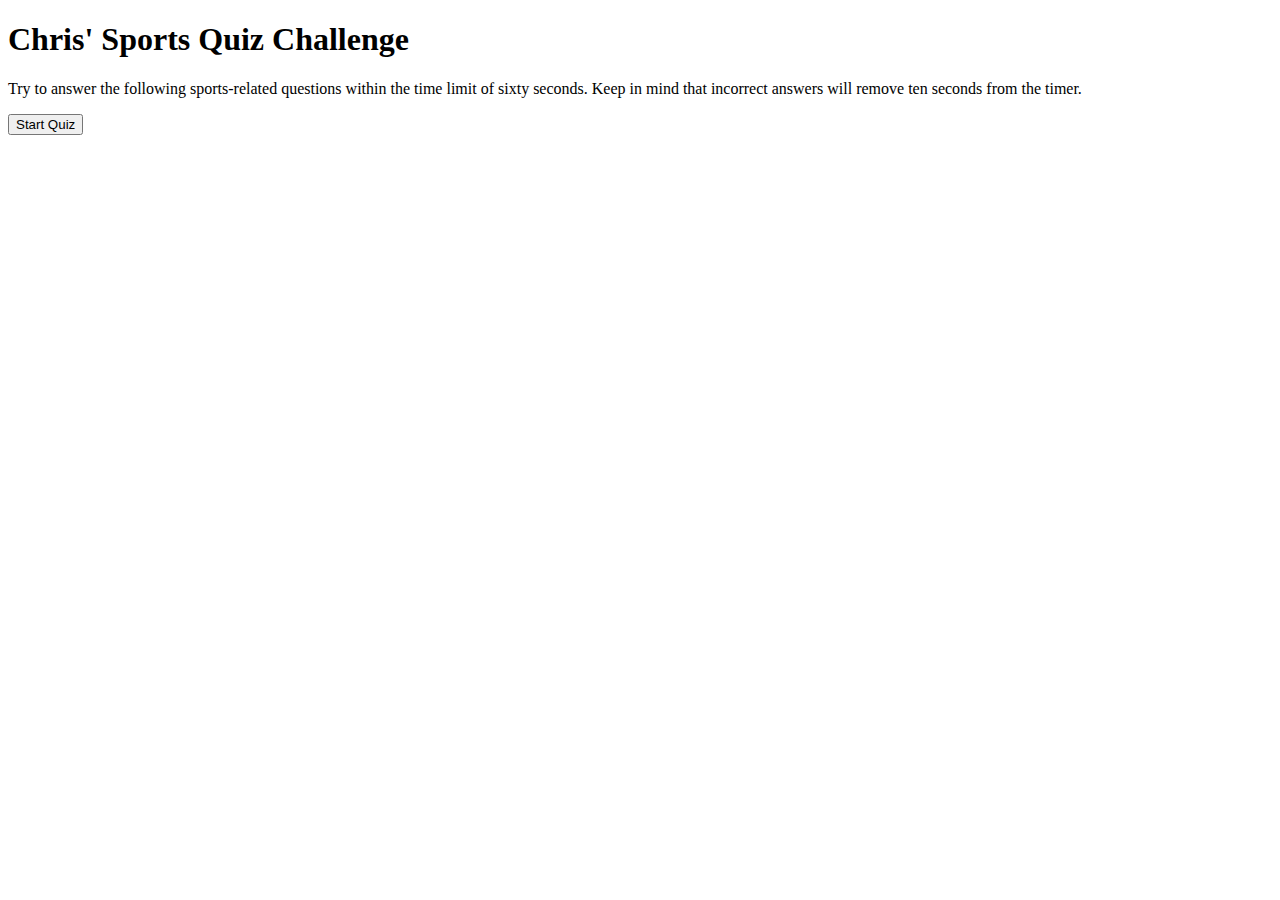
<file: week-02/04-Web-APIs/02-Homework/Code Quiz/index.html>
<!DOCTYPE html>
<lang="en">
<head>
    <meta charset="UTF-8">
    <meta http-equiv="X-UA-Compatible" content="IE=edge">
    <meta name="viewport" content="width=device-width, initial-scale=1.0">
    <title>Chris' Sports Quiz</title>
    <link rel = "stylesheet" href = "/week-02/04-Web-APIs/02-Homework/Code Quiz/Assets/style.css">
</head>

    <!--Header information-->
    
    <header>
        <h1 class="header">Chris' Sports Quiz Challenge</h1>
    </header>
    
    <main>

        <!--Landing Page-->
        
        <div id="landing">
            <p class="gameInfo">Try to answer the following sports-related questions within the time limit of sixty seconds. Keep in mind that incorrect answers will remove ten seconds from the timer.
            </p>
            <button id="startButton">Start Quiz</button>
        </div>
    
        <!--Quiz Page-->
        <div id="questionText"></div>
        <div id="choices">
            <button id="choice1"></button>
            <button id="choice2"></button>
            <button id="choice3"></button>
            <button id="choice4"></button>
            <h4 id="answerStatus"></h4>
            <p id="timer"></p>
        </div>

        <!--Asks user if they want to add their score to the High Scores-->
        
        <div id="score-add">
            <button id="score-add-yes">Submit</button>
            <button id="score-add-no">No</button>
            <p id="score-adding"></p>
            <p>Name: </p>
            <input id="player-name" type="text">
        </div>

        <!--High Scores Page-->

        <div id="scores">
            <ul id="highScores"></ul>
            <button id="repeatQuiz" class="start-hidden">Try Again?</button>
        </div>
    </main>
    <script src = "quizzes.js"></script>
</body>
</html>
</file>
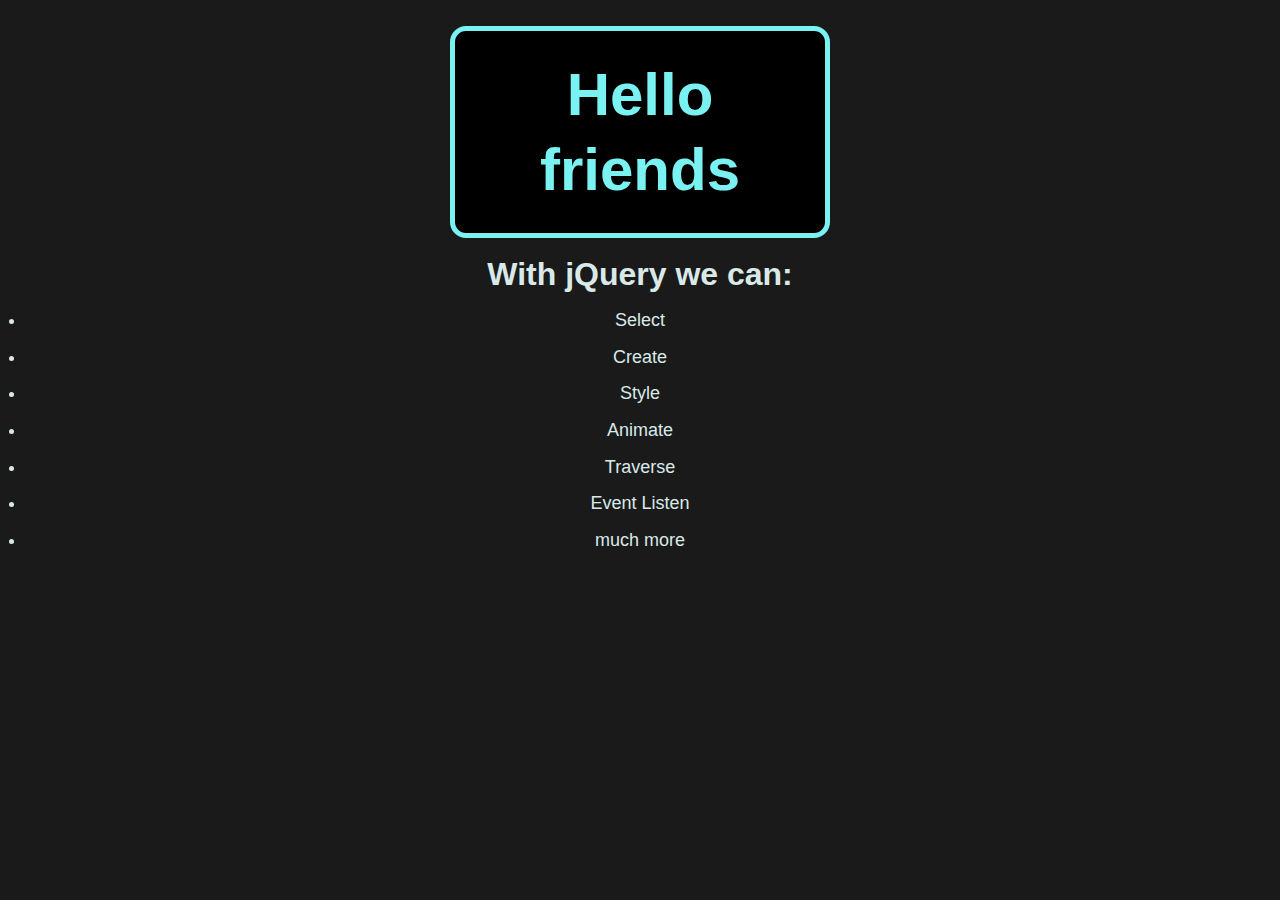
<file: week-03/05-Third-Party-APIs/01-Activities/01-Ins_jQuery-Elements/index.html>
<!DOCTYPE html>
<html lang="en">
  
<head>
  <meta charset="UTF-8" />
  <title>jQuery DOM elements</title>
  <link rel="stylesheet" href="./assets/css/jass.css" />
  <link rel="stylesheet" href="./assets/css/style.css" />

</head>

<body class="bg-dark text-light text-center">
  <!-- This empty `<div>` will anchor the elements we create with jQuery. -->
  <div class="m-5" id="root"></div>

  <!-- Added link to the jQuery library -->
  <script src="https://code.jquery.com/jquery-3.5.1.min.js"></script>

  <script type="text/javascript" src="./assets/js/script.js"></script>
</body>

</html>
</file>
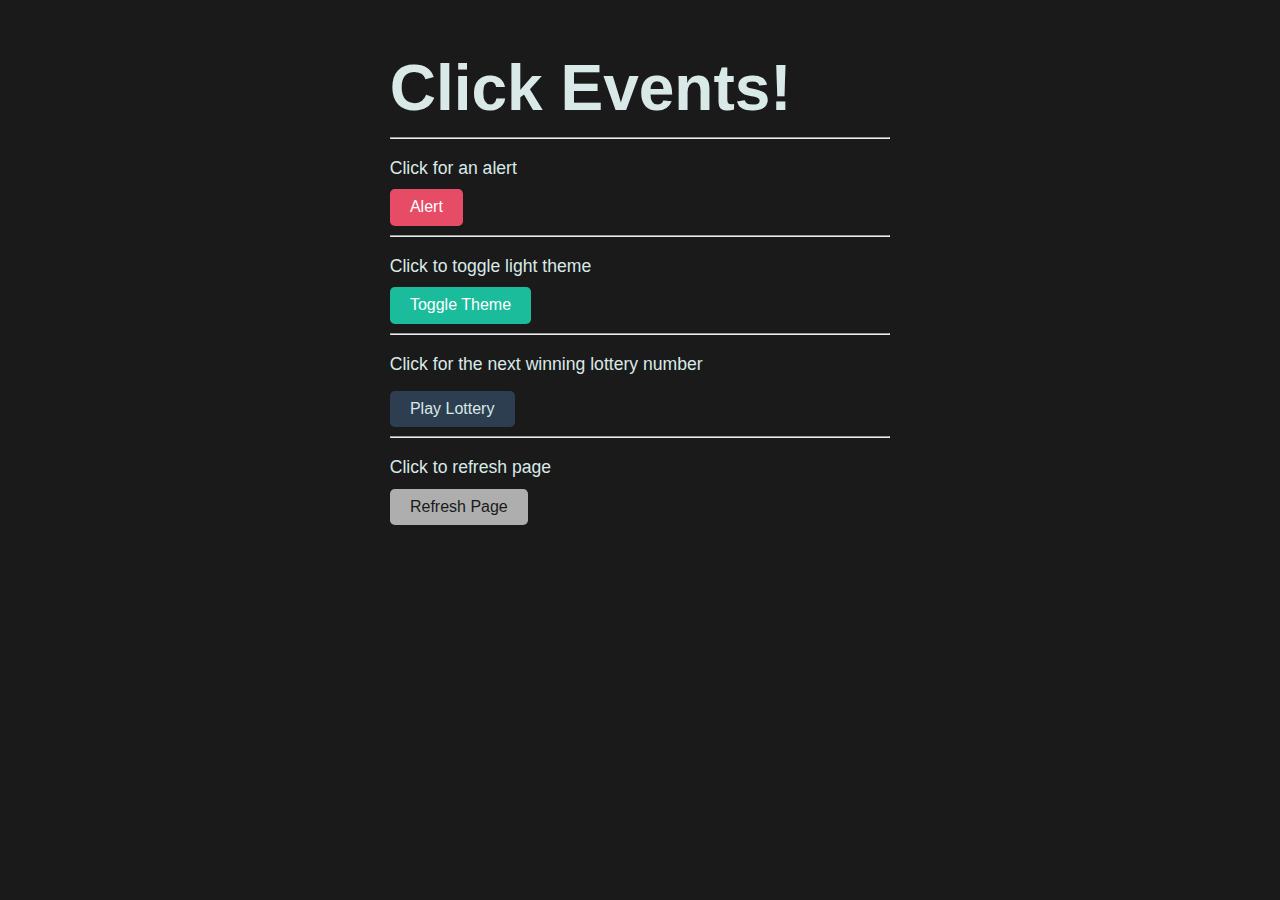
<file: week-03/05-Third-Party-APIs/01-Activities/03-Ins_Click-Events/index.html>
<!DOCTYPE html>
<html lang="en">

<head>
  <meta charset="UTF-8" />
  <title>jQuery Click Events</title>

  <link rel="stylesheet" type="text/css" href="./assets/css/jass.css" />
  <link rel="stylesheet" type="text/css" href="./assets/css/style.css" />
</head>

<body class="bg-dark text-light">
  
  <main>
    <h1>Click Events!</h1>
    <hr />

    <p>Click for an alert</p>
    <button id="alert-btn" class="btn btn-danger">Alert</button>
    <hr />

    <p>Click to toggle light theme</p>
    <button id="theme-btn" class="btn btn-info">Toggle Theme</button>
    <hr />

    <p>Click for the next winning lottery number</p>
    <button id="lottery-btn" class="btn btn-primary">Play Lottery</button>
    <span id="lottery-number"></span>
    <hr />

    <p>Click to refresh page</p>
    <button id="refresh-btn" class="btn btn-warning">
      Refresh Page
    </button>
  </main>

  <!-- Added link to the jQuery library -->
  <script src="https://code.jquery.com/jquery-3.5.1.min.js"></script>

  <script type="text/javascript" src="./assets/js/script.js">
  </script>
</body>

</html>
</file>
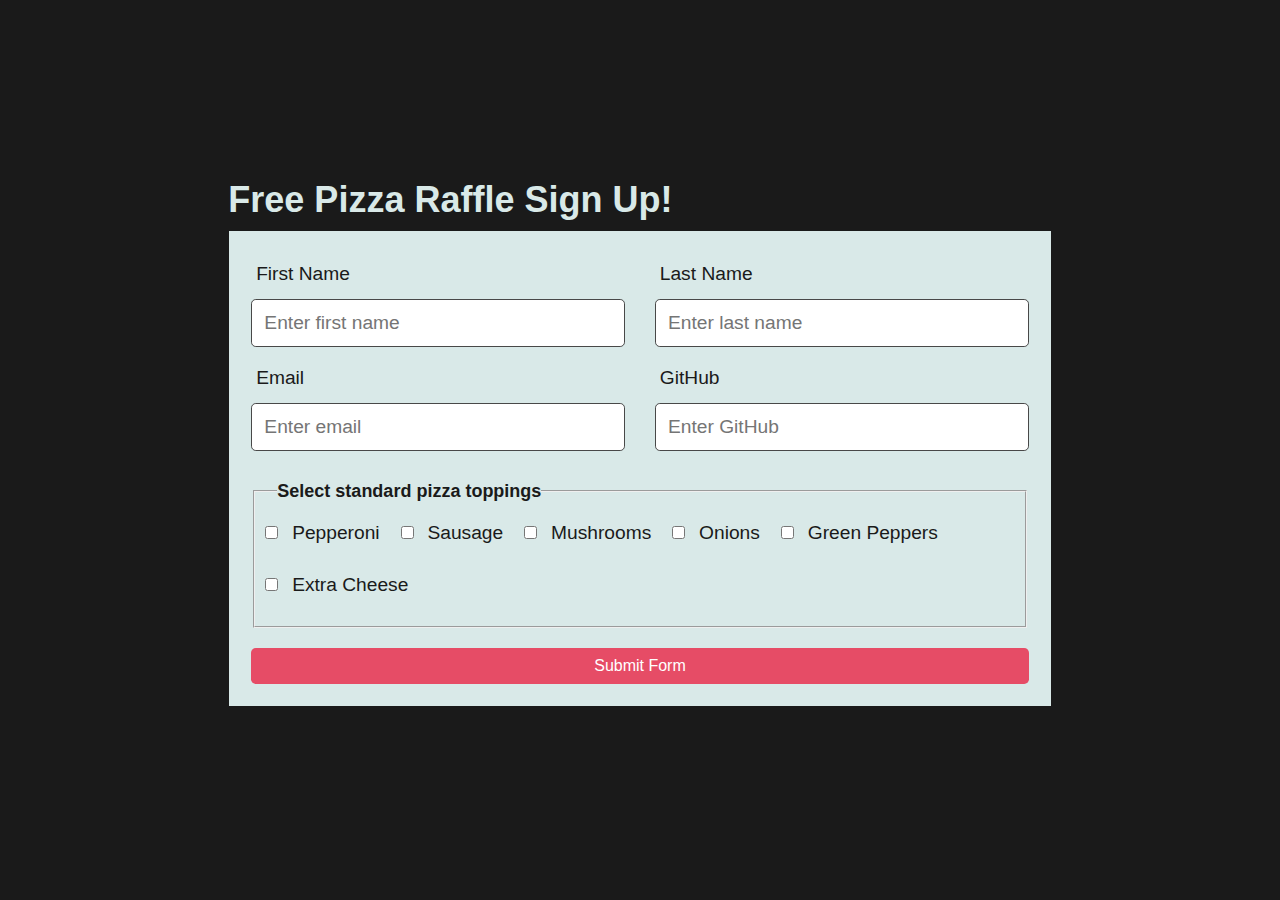
<file: week-03/05-Third-Party-APIs/01-Activities/05-Ins_Form-Elements/index.html>
<!DOCTYPE html>
<html lang="en">

<head>
  <meta charset="UTF-8" />
  <title>jQuery Pizza</title>
  <link rel="stylesheet" type="text/css" href="./assets/css/jass.css">
  <link rel="stylesheet" type="text/css" href="./assets/css/style.css">
</head>

<body>
  <div class="bg-dark min-100-vh flex-row align-center justify-center">
    <div class="col-11 col-sm-8">
      <h1 class="text-light">Free Pizza Raffle Sign Up!</h1>

      <div class="card rounded bg-light p-3">
        <div class="card-body">
          <form id="pizza-form">
            <div class="row">
              <div class="col-12 col-sm-6">
                <label for="first-name">First Name</label>
                <input type="text" class="form-input" name="first-name" placeholder="Enter first name" />
              </div>
              <div class="col-12 col-sm-6">
                <label for="last-name">Last Name</label>
                <input type="text" class="form-input" name="last-name" placeholder="Enter last name" />
              </div>
            </div>
    
            <div class="row">
              <div class="col-12 col-sm-6">
                <label for="email">Email</label>
                <input type="email" class="form-input" name="email" placeholder="Enter email" />
              </div>
              <div class="col-12 col-sm-6">
                <label for="github">GitHub</label>
                <input type="text" class="form-input" name="github" placeholder="Enter GitHub" />
              </div>
            </div>
            <fieldset class="group">
              <legend>Select standard pizza toppings</legend>
              <ul class="checkbox">
                <li>
                  <input type="checkbox" id="cb1" value="pepperoni" />
                  <label for="cb1">Pepperoni</label>
                </li>
                <li>
                  <input type="checkbox" id="cb2" value="sausage" />
                  <label for="cb2">Sausage</label>
                </li>
                <li>
                  <input type="checkbox" id="cb3" value="mushrooms" />
                  <label for="cb3">Mushrooms</label>
                </li>
                <li>
                  <input type="checkbox" id="cb4" value="onions" />
                  <label for="cb4">Onions</label>
                </li>
                <li>
                  <input type="checkbox" id="cb5" value="green peppers" />
                  <label for="cb5">Green Peppers</label>
                </li>
                <li>
                  <input type="checkbox" id="cb6" value="extra cheese" />
                  <label for="cb6">Extra Cheese</label>
                </li>
              </ul>
            </fieldset>
            <button class="btn btn-block btn-danger">Submit Form</button>
          </form>
        </div>
      </div>
    </div>
  </div>


  <!-- Added link to the jQuery library -->
  <script src="https://code.jquery.com/jquery-3.5.1.min.js"></script>
  <script type="text/javascript" src="./assets/js/script.js"></script>
</body>

</html>
</file>
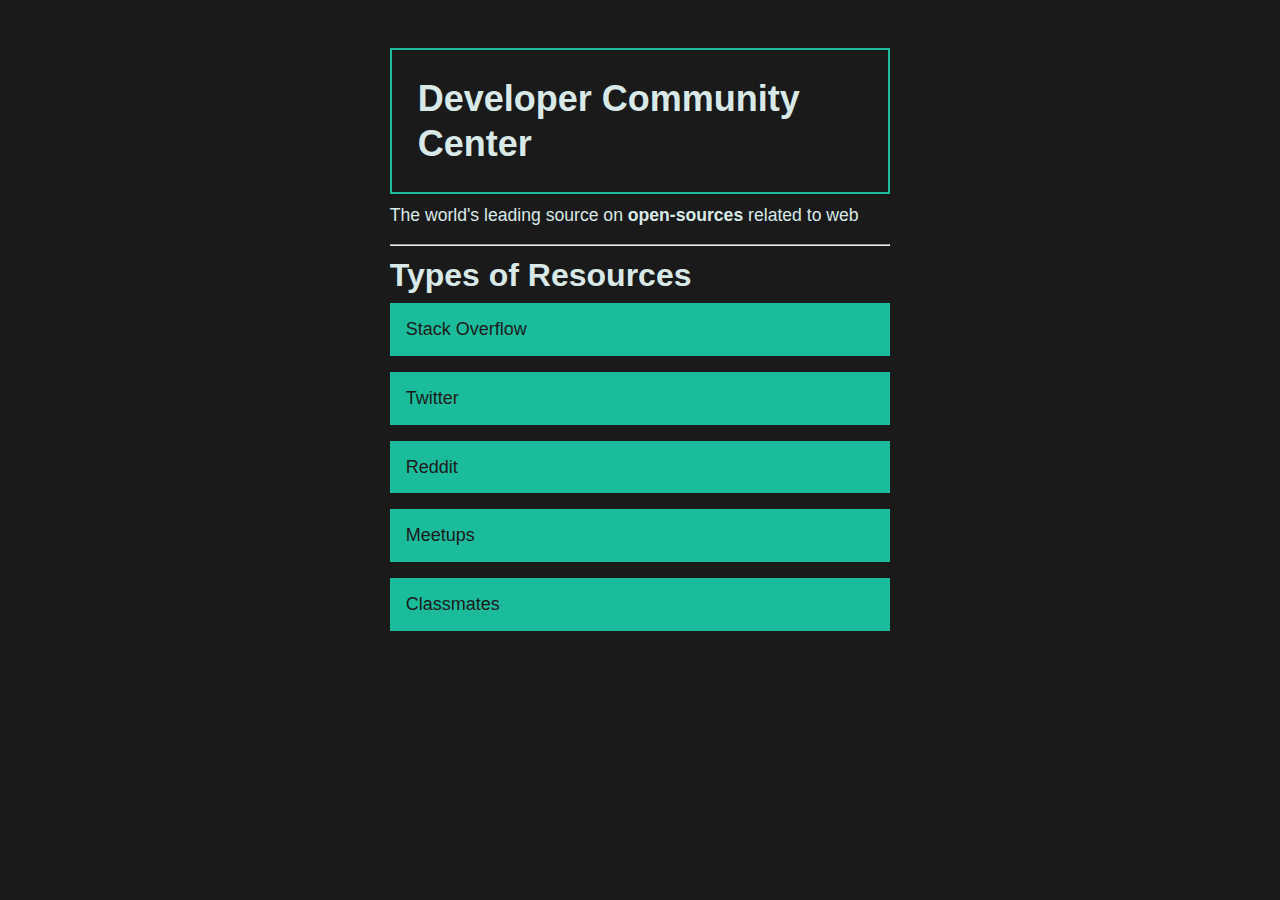
<file: week-03/05-Third-Party-APIs/01-Activities/07-Ins_Dom-Traversal/index.html>
<!DOCTYPE html>
<html lang="en">

<head>
  <meta charset="UTF-8" />
  <title>Traversing the DOM</title>
  <link rel="stylesheet" type="text/css" href="./assets/css/jass.css">
  <link rel="stylesheet" type="text/css" href="./assets/css/style.css">
</head>

<body class="bg-dark text-light">
  <main>
    <div id="top"></div>
    <h1>Developer Community Center</h1>
    <p>The world's leading source on <strong>open-sources</strong> related to web </p>
    <hr />
    <h2>Types of Resources</h2>
    <ul>
      <li>Stack Overflow</li>
      <li>Twitter</li>
      <li id="inside">Reddit</li>
      <li>GitHub</li>
    </ul>
    <div id="bottom"></div>
  </main>
  
  <!-- Added link to the jQuery library -->
  <script src="https://code.jquery.com/jquery-3.5.1.min.js"></script>

  <script type="text/javascript" src="./assets/js/script.js"></script>
</body>

</html>
</file>
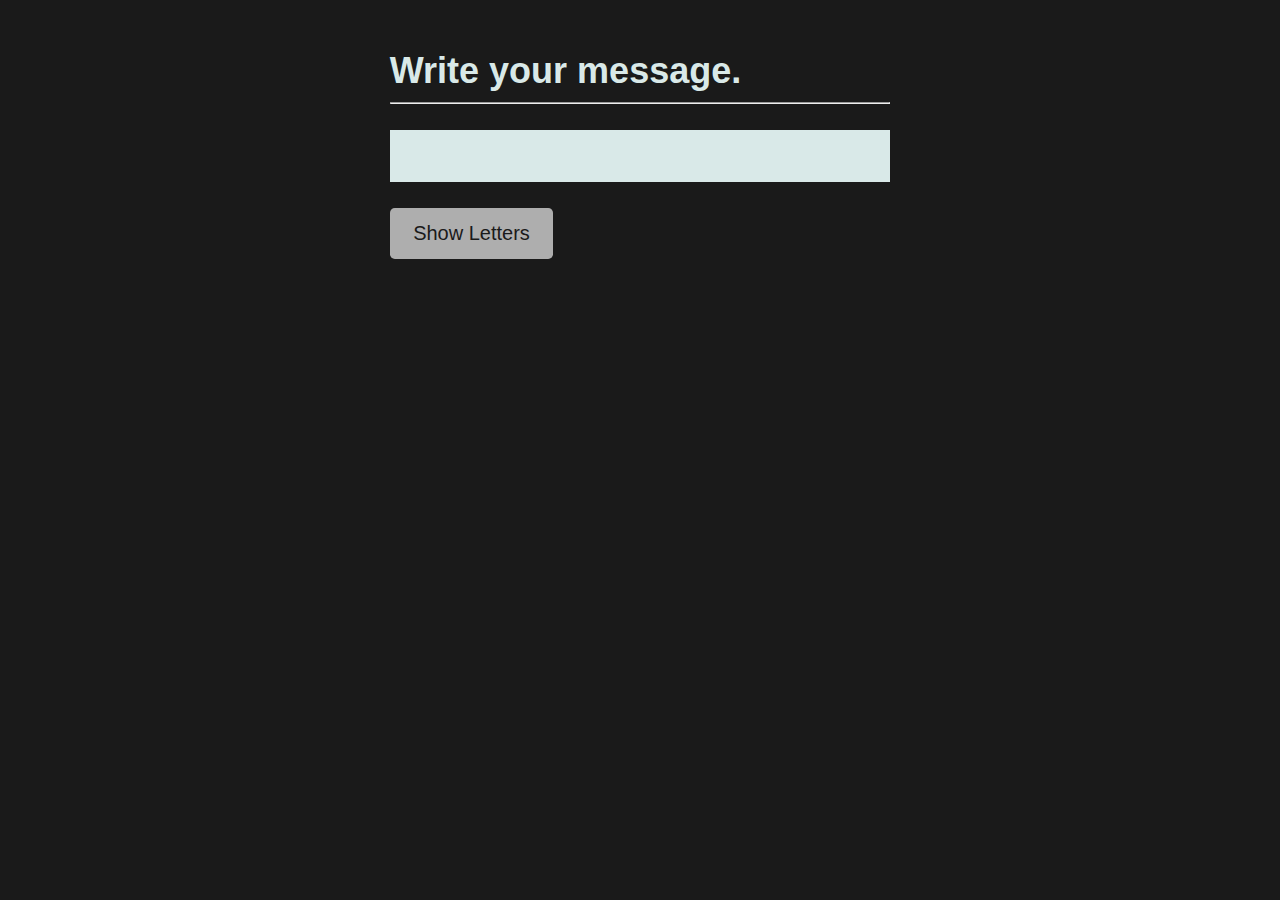
<file: week-03/05-Third-Party-APIs/01-Activities/09-Ins_Event-Delegation/index.html>
<!DOCTYPE html>
<html>

<head>
  <meta charset="UTF-8">
  <title>Message Board</title>
  <link rel="stylesheet" type="text/css" href="./assets/css/jass.css">
  <link rel="stylesheet" type="text/css" href="./assets/css/style.css">
</head>

<body class="bg-dark text-light">
  <main>
    <h1>Write your message.</h1>
    <hr/>
    <!-- Message board -->
    <div id="display" class="my-5 bg-light text-dark p-5"></div>
    <!-- Show Letters button -->
    <button class="btn btn-lg" id="show-letters-btn">Show Letters</button>
    <!-- Alphabet letter buttons -->
    <div id="buttons" class="my-5"></div>
    <!-- Clear button -->
    <button id="clear" class="btn btn-block d-block btn-danger">Clear</button>
  </main>

  <!-- Added link to the jQuery library -->
  <script src="https://code.jquery.com/jquery-3.5.1.min.js"></script>
  <script type="text/javascript" src="./assets/js/script.js"></script>
</body>

</html>
</file>
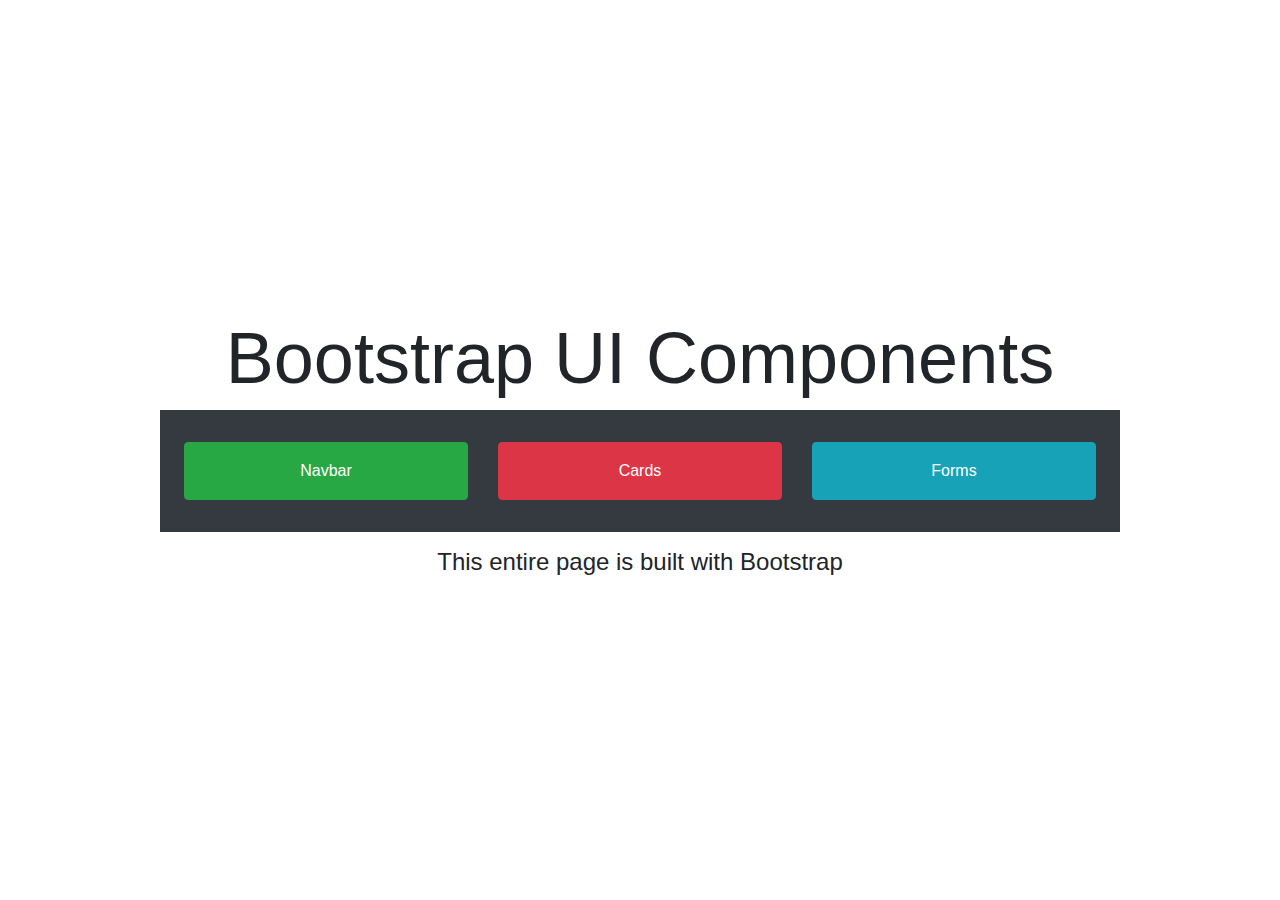
<file: week-03/05-Third-Party-APIs/01-Activities/11-Ins_Bootstrap-Components/index.html>
<!DOCTYPE html>
<html lang="en">

<head>
  <meta charset="UTF-8">
  <meta name="viewport" content="width=device-width, initial-scale=1.0">
  <meta http-equiv="X-UA-Compatible" content="ie=edge">
  <meta name="Description" content="Enter your description here" />
  <link rel="stylesheet" href="https://cdnjs.cloudflare.com/ajax/libs/twitter-bootstrap/4.5.0/css/bootstrap.min.css">
  <title>Bootstrap UI Components</title>
</head>

<body>

  <main class="d-flex min-vh-100">
    <div class="container-fluid my-auto">
      <h1 class="display-3 text-center">Bootstrap UI Components</h1>
      <div class="row justify-content-center">
        <div class="col-12 col-md-9 p-4 bg-dark">
          <div class="row">
            <div class="col-12 col-md-4 ">
              <a href="./component-navbar.html" class="btn btn-block p-3 my-2 btn-success">Navbar</a>
            </div>
            <div class="col-12 col-md-4 ">
              <a href="./component-card.html" class="btn btn-block p-3 my-2 btn-danger">Cards</a>
            </div>
            <div class="col-12 col-md-4 ">
              <a href="./component-form.html" class="btn btn-block p-3 my-2 btn-info">Forms</a>
            </div>
          </div>
        </div>
        <div class="col-12 mt-3 text-center">
          <h4>This entire page is built with Bootstrap</h4>
        </div>
      </div>
    </div>
  </main>


</body>

</html>
</file>
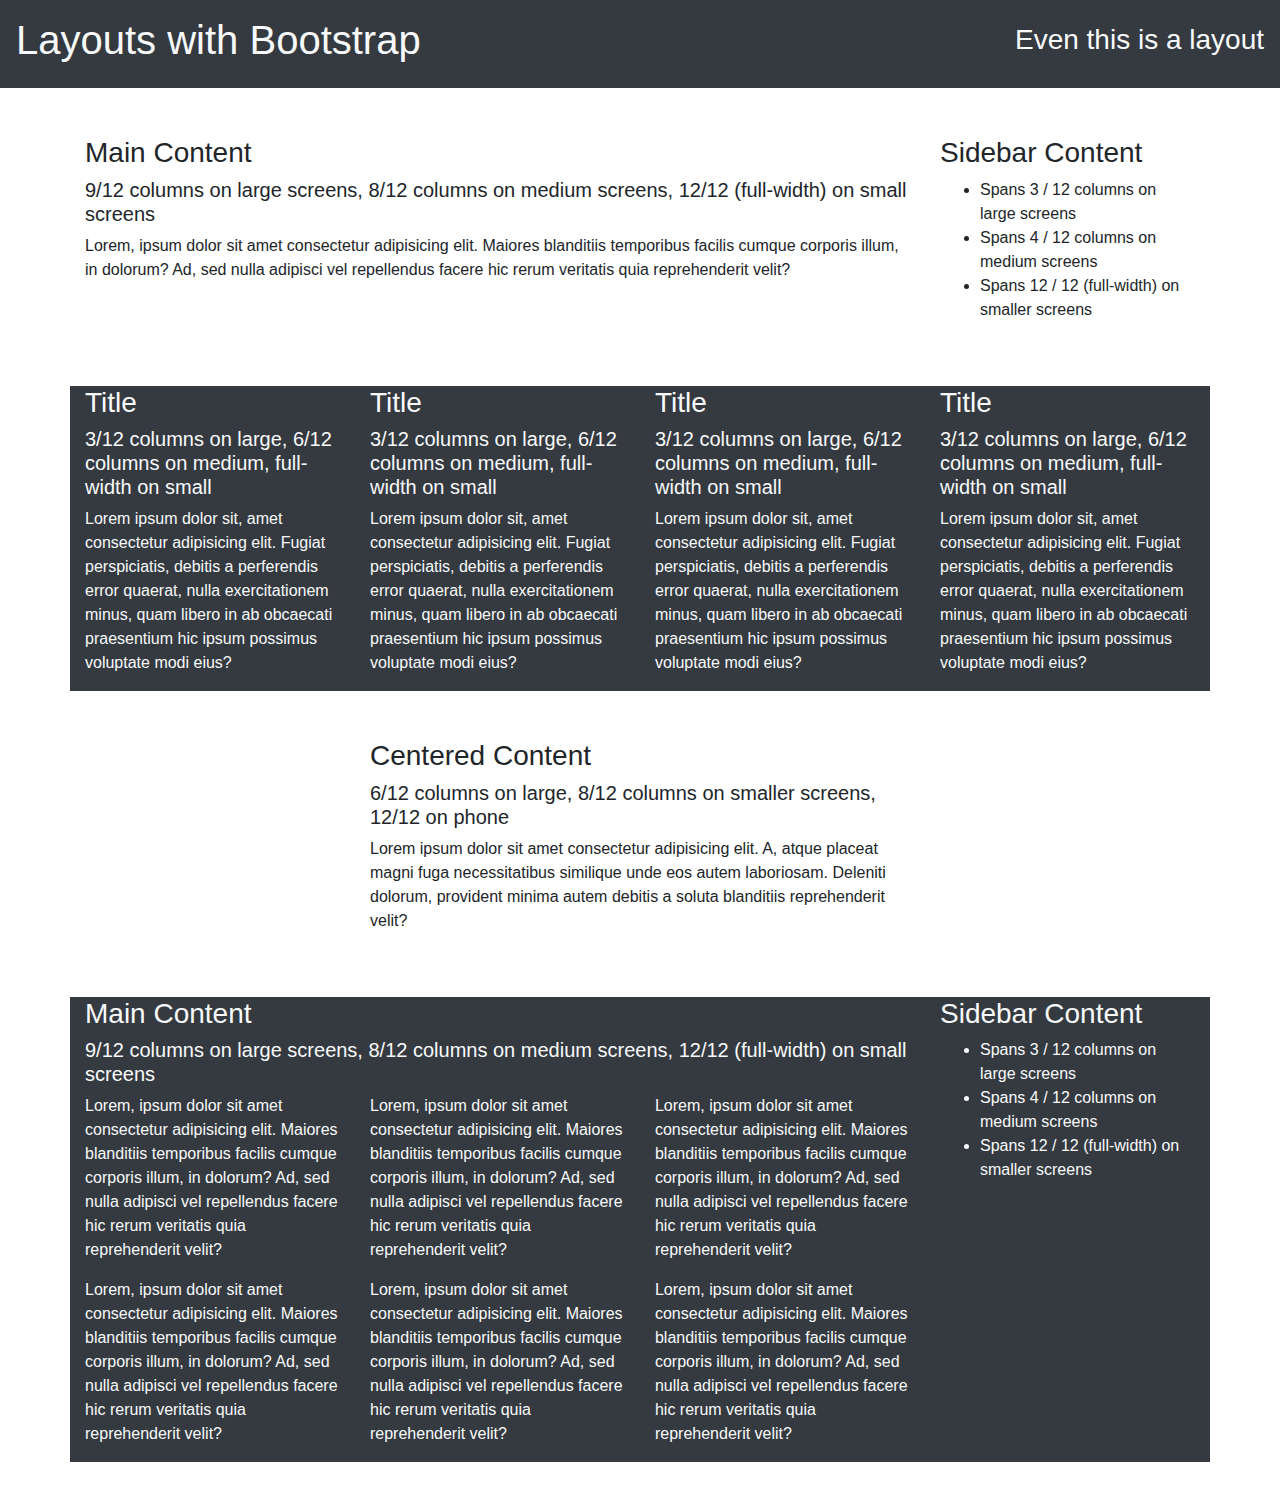
<file: week-03/05-Third-Party-APIs/01-Activities/13-Ins_Bootstrap-Layout/index.html>
<!DOCTYPE html>
<html lang="en">

<head>
  <meta charset="UTF-8">
  <meta name="viewport" content="width=device-width, initial-scale=1.0">
  <meta http-equiv="X-UA-Compatible" content="ie=edge">
  <meta name="Description" content="Enter your description here" />
  <link rel="stylesheet" href="https://cdnjs.cloudflare.com/ajax/libs/twitter-bootstrap/4.5.0/css/bootstrap.min.css">

  <title>Bootstrap Layouts</title>
</head>

<body>
  <!-- Page margins are created using the container and container-fluid classes -->
  <header class="container-fluid bg-dark text-light mb-5 p-3">
    <div class="d-flex align-items-center">
      <h1>Layouts with Bootstrap</h1>
      <h3 class="ml-auto">
        Even this is a layout
      </h3>
    </div>
  </header>

  <!-- Two column layout -->
  <section class="container my-5">
    <!-- Use row class to create row in the container -->
    <div class="row">
      <!-- Use col-* classes for different column sizes on different screens -->
      <div class="col-12 col-md-8 col-xl-9">
        <h3>Main Content</h3>
        <h5>9/12 columns on large screens, 8/12 columns on medium screens, 12/12 (full-width) on small
          screens</h5>
        <p>
          Lorem, ipsum dolor sit amet consectetur adipisicing elit. Maiores blanditiis temporibus facilis cumque
          corporis illum, in dolorum? Ad, sed nulla adipisci vel repellendus facere hic rerum veritatis quia
          reprehenderit velit?
        </p>
      </div>

      <div class="col-12 col-md-4 col-xl-3">
        <h3>Sidebar Content</h3>
        <ul>
          <li>Spans 3 / 12 columns on large screens</li>
          <li>Spans 4 / 12 columns on medium screens</li>
          <li>Spans 12 / 12 (full-width) on smaller screens</li>
        </ul>
      </div>
    </div>
  </section>

  <!-- Four column layout -->
  <section class="container my-5 bg-dark text-light">
    <div class="row">
      <div class="col-12 col-md-6 col-lg-3">
        <h3>Title</h3>
        <h5>3/12 columns on large, 6/12 columns on medium, full-width on small</h5>
        <p>Lorem ipsum dolor sit, amet consectetur adipisicing elit. Fugiat perspiciatis, debitis a perferendis error
          quaerat, nulla exercitationem minus, quam libero in ab obcaecati praesentium hic ipsum possimus voluptate modi
          eius?</p>
      </div>
      <div class="col-12 col-md-6 col-lg-3">
        <h3>Title</h3>
        <h5>3/12 columns on large, 6/12 columns on medium, full-width on small</h5>
        <p>Lorem ipsum dolor sit, amet consectetur adipisicing elit. Fugiat perspiciatis, debitis a perferendis error
          quaerat, nulla exercitationem minus, quam libero in ab obcaecati praesentium hic ipsum possimus voluptate modi
          eius?</p>
      </div>
      <div class="col-12 col-md-6 col-lg-3">
        <h3>Title</h3>
        <h5>3/12 columns on large, 6/12 columns on medium, full-width on small</h5>
        <p>Lorem ipsum dolor sit, amet consectetur adipisicing elit. Fugiat perspiciatis, debitis a perferendis error
          quaerat, nulla exercitationem minus, quam libero in ab obcaecati praesentium hic ipsum possimus voluptate modi
          eius?</p>
      </div>
      <div class="col-12 col-md-6 col-lg-3">
        <h3>Title</h3>
        <h5>3/12 columns on large, 6/12 columns on medium, full-width on small</h5>
        <p>Lorem ipsum dolor sit, amet consectetur adipisicing elit. Fugiat perspiciatis, debitis a perferendis error
          quaerat, nulla exercitationem minus, quam libero in ab obcaecati praesentium hic ipsum possimus voluptate modi
          eius?</p>
      </div>
    </div>
  </section>

  <!-- Centered one column layout -->
  <section class="container my-5">
    <div class="row justify-content-center">
      <div class="col-12 col-sm-8 col-lg-6">
        <h3>Centered Content</h3>
        <h5>6/12 columns on large, 8/12 columns on smaller screens, 12/12 on phone</h5>
        <p>
          Lorem ipsum dolor sit amet consectetur adipisicing elit. A, atque placeat magni fuga necessitatibus similique
          unde eos autem laboriosam. Deleniti dolorum, provident minima autem debitis a soluta blanditiis reprehenderit
          velit?
        </p>
      </div>
    </div>
  </section>

  <!-- Two column layout with a grid in the left column -->
  <section class="container my-5 bg-dark text-light">
    <div class="row">
      <div class="col-12 col-md-8 col-xl-9">
        <h3>Main Content</h3>
        <h5>9/12 columns on large screens, 8/12 columns on medium screens, 12/12 (full-width) on small
          screens</h5>

        <div class="row">
          <div class="col-12 col-md-6 col-lg-4">
            <p>
              Lorem, ipsum dolor sit amet consectetur adipisicing elit. Maiores blanditiis temporibus facilis cumque
              corporis illum, in dolorum? Ad, sed nulla adipisci vel repellendus facere hic rerum veritatis quia
              reprehenderit velit?
            </p>
          </div>
          <div class="col-12 col-md-6 col-lg-4">
            <p>
              Lorem, ipsum dolor sit amet consectetur adipisicing elit. Maiores blanditiis temporibus facilis cumque
              corporis illum, in dolorum? Ad, sed nulla adipisci vel repellendus facere hic rerum veritatis quia
              reprehenderit velit?
            </p>
          </div>
          <div class="col-12 col-md-6 col-lg-4">
            <p>
              Lorem, ipsum dolor sit amet consectetur adipisicing elit. Maiores blanditiis temporibus facilis cumque
              corporis illum, in dolorum? Ad, sed nulla adipisci vel repellendus facere hic rerum veritatis quia
              reprehenderit velit?
            </p>
          </div>
          <div class="col-12 col-md-6 col-lg-4">
            <p>
              Lorem, ipsum dolor sit amet consectetur adipisicing elit. Maiores blanditiis temporibus facilis cumque
              corporis illum, in dolorum? Ad, sed nulla adipisci vel repellendus facere hic rerum veritatis quia
              reprehenderit velit?
            </p>
          </div>
          <div class="col-12 col-md-6 col-lg-4">
            <p>
              Lorem, ipsum dolor sit amet consectetur adipisicing elit. Maiores blanditiis temporibus facilis cumque
              corporis illum, in dolorum? Ad, sed nulla adipisci vel repellendus facere hic rerum veritatis quia
              reprehenderit velit?
            </p>
          </div>
          <div class="col-12 col-md-6 col-lg-4">
            <p>
              Lorem, ipsum dolor sit amet consectetur adipisicing elit. Maiores blanditiis temporibus facilis cumque
              corporis illum, in dolorum? Ad, sed nulla adipisci vel repellendus facere hic rerum veritatis quia
              reprehenderit velit?
            </p>
          </div>
        </div>
      </div>

      <div class="col-12 col-md-4 col-xl-3">
        <h3>Sidebar Content</h3>
        <ul>
          <li>Spans 3 / 12 columns on large screens</li>
          <li>Spans 4 / 12 columns on medium screens</li>
          <li>Spans 12 / 12 (full-width) on smaller screens</li>
        </ul>
      </div>
    </div>
  </section>

</body>

</html>
</file>
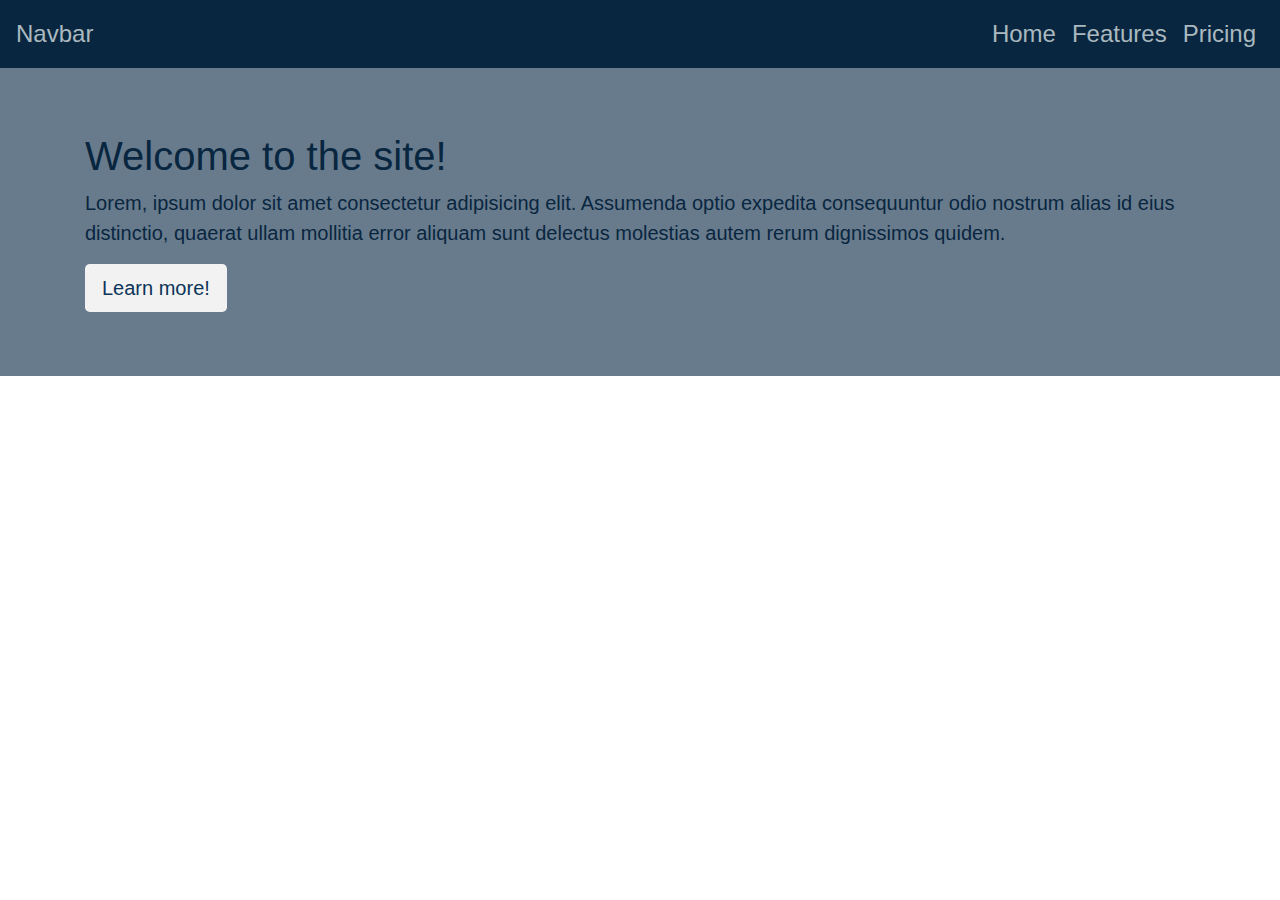
<file: week-03/05-Third-Party-APIs/01-Activities/17-Ins_Bootstrap-Extend/index.html>
<!DOCTYPE html>
<html lang="en">

<head>
  <meta charset="UTF-8">
  <meta name="viewport" content="width=device-width, initial-scale=1.0">
  <meta http-equiv="X-UA-Compatible" content="ie=edge">
  <meta name="Description" content="Enter your description here" />
  <link rel="stylesheet" href="https://cdnjs.cloudflare.com/ajax/libs/twitter-bootstrap/4.5.0/css/bootstrap.min.css">
  <link rel="stylesheet" href="./assets/css/style.css">
  <title>Extending Bootstrap</title>
</head>

<body>

  <!-- create and apply a custom class name "custom-navbar" -->
  <nav class="navbar navbar-expand-lg custom-navbar">
    <a class="navbar-brand" href="#">Navbar</a>
    <button class="navbar-toggler" type="button" data-toggle="collapse" data-target="#navbar" aria-controls="navbar"
      aria-expanded="false" aria-label="Toggle navigation">
      <span class="navbar-toggler-icon"></span>
    </button>
    <div class="collapse navbar-collapse" id="navbar">
      <div class="navbar-nav ml-auto">
        <a class="nav-item nav-link" href="#">Home</a>
        <a class="nav-item nav-link" href="#">Features</a>
        <a class="nav-item nav-link" href="#">Pricing</a>
      </div>
    </div>
  </nav>

  <!-- create an apply a custom class name "custom-jumbotron" -->
  <section class="jumbotron jumbotron-fluid custom-jumbotron">
    <div class="container">
      <h1>
        Welcome to the site!
      </h1>
      <p class="lead">
        Lorem, ipsum dolor sit amet consectetur adipisicing elit. Assumenda optio expedita consequuntur odio nostrum
        alias id eius distinctio, quaerat ullam mollitia error aliquam sunt delectus molestias autem rerum dignissimos
        quidem.
      </p>

      <button class="btn btn-lg custom-btn">
        Learn more!
      </button>
    </div>
  </section>


</body>

<script src="https://cdnjs.cloudflare.com/ajax/libs/jquery/3.5.1/jquery.slim.min.js"></script>
<script src="https://cdnjs.cloudflare.com/ajax/libs/popper.js/1.16.1/umd/popper.min.js"></script>
<script src="https://cdnjs.cloudflare.com/ajax/libs/twitter-bootstrap/4.5.0/js/bootstrap.min.js"></script>

</html>
</file>
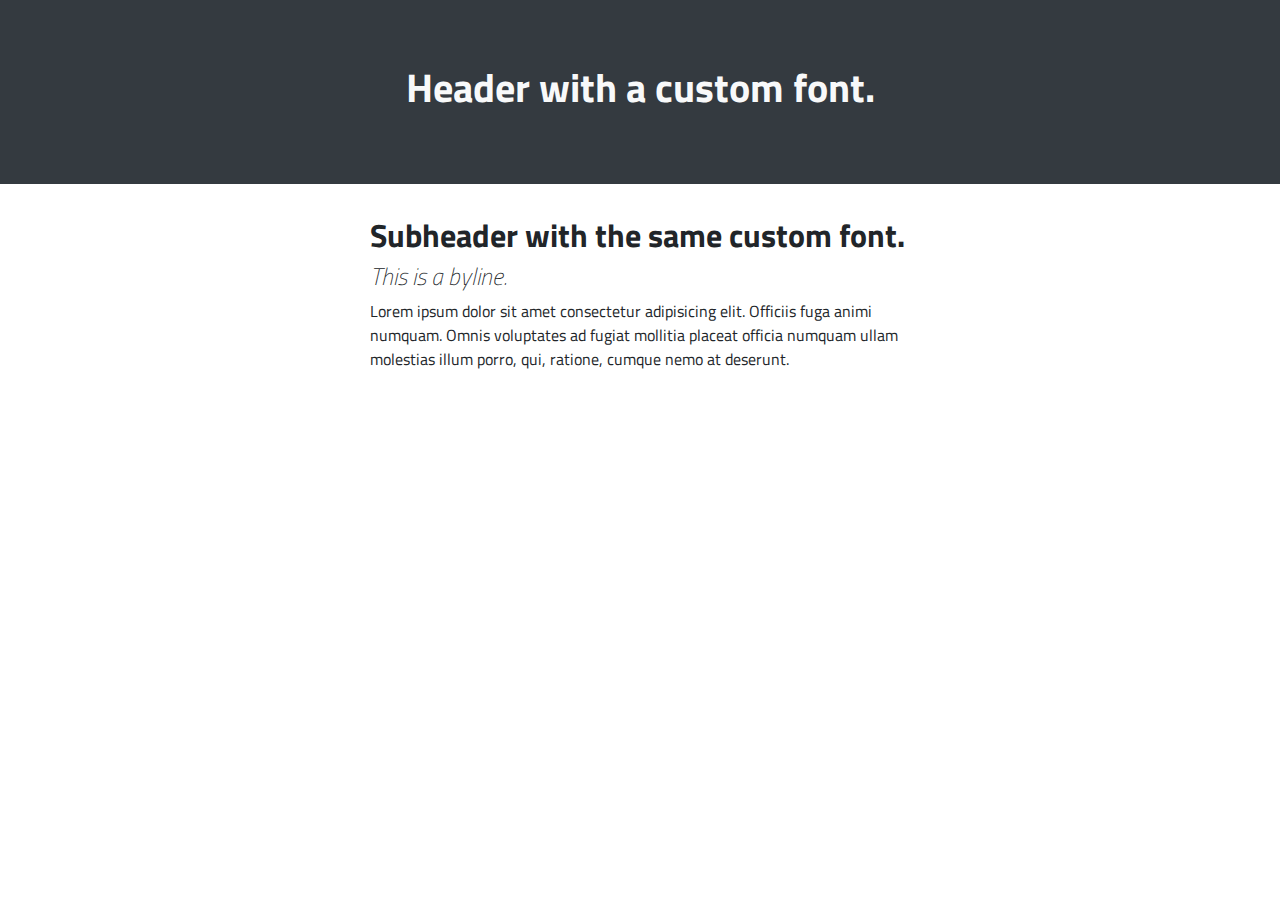
<file: week-03/05-Third-Party-APIs/01-Activities/19-Ins_Google-Fonts/index.html>
<!DOCTYPE html>
<html lang="en">

<head>
  <meta charset="UTF-8">
  <meta name="viewport" content="width=device-width, initial-scale=1.0">
  <meta http-equiv="X-UA-Compatible" content="ie=edge">
  <meta name="Description" content="Enter your description here" />

  <link rel="stylesheet" href="https://cdnjs.cloudflare.com/ajax/libs/twitter-bootstrap/4.5.0/css/bootstrap.min.css">

  <link href="https://fonts.googleapis.com/css2?family=Titillium+Web:ital,wght@0,400;0,700;1,200&display=swap"
    rel="stylesheet">

  <link rel="stylesheet" href="./assets/css/style.css">

  <title>Google Fonts</title>
</head>

<body>

  <div class="jumbotron jumbotron-fluid bg-dark text-light">
    <div class="container text-center">
      <h1>
        Header with a custom font.
      </h1>
    </div>
  </div>

  <div class="container my-4">
    <div class="row justify-content-center">
      <div class="col-12 col-sm-10 col-md-6">
        <h2>Subheader with the same custom font.</h2>
        <h4 class="byline">This is a byline.</h4>
        <p>
          Lorem ipsum dolor sit amet consectetur adipisicing elit. Officiis fuga animi numquam. Omnis voluptates ad
          fugiat
          mollitia placeat officia numquam ullam molestias illum porro, qui, ratione, cumque nemo at deserunt.
        </p>
      </div>
    </div>
  </div>


</body>

</html>
</file>
<file: week-02/04-Web-APIs/02-Homework/Code Quiz/Assets/style.css>
root {
    
}

.header {
    justify-content: right;
}

.start-hidden {
    display: none;
}

choice1, choice2, choice3, choice4 {
    justify-content: center;
}
</file>
<file: week-03/05-Third-Party-APIs/01-Activities/01-Ins_jQuery-Elements/assets/css/style.css>
.fancy {
  font-size: 60px;
  color: rgb(122, 242, 242);
  background-color: black;
  border-radius: 1rem;
  width: 380px;
  margin: 1rem auto;
}
</file>
<file: week-03/05-Third-Party-APIs/01-Activities/03-Ins_Click-Events/assets/css/style.css>
main {
  margin: 3rem auto;
  max-width: 90vw;
  width: 50ch;
}

h1 {
  font-size: 4rem;
}

p {
  margin-top: 1rem;
  margin-bottom: 0.5rem;
}

#lottery-number {
  font-size: 2rem;
}
</file>
<file: week-03/05-Third-Party-APIs/01-Activities/05-Ins_Form-Elements/assets/css/style.css>
input[type='checkbox'] {
  display: inline-block;
  margin-right: 0.25rem;
}

legend {
  font-weight: bold;
  margin-left: 20px;
}

ul {
  list-style: none;
  padding: 0;
}

li {
  display: inline-block;
  padding: 0.5rem;
}

.group {
  margin-bottom: 1.25rem;
  margin-top: 1.25rem;
  padding: 0.125rem;
}
</file>
<file: week-03/05-Third-Party-APIs/01-Activities/07-Ins_Dom-Traversal/assets/css/style.css>
main {
  margin: 3rem auto;
  max-width: 90vw;
  width: 50ch;
}

ul {
  list-style-type: none;
  padding: 0;
}
</file>
<file: week-03/05-Third-Party-APIs/01-Activities/09-Ins_Event-Delegation/assets/css/style.css>
main {
  margin: 3rem auto;
  max-width: 90vw;
  width: 50ch;
}

.letter {
  width: 30px;
  height: 30px;
  border-style: solid;
  padding: 2px;
  margin: 2px;
  display: inline-block;
}

.letter-button {
  margin: 0.25rem;
  font-size: 1.25rem;
}
</file>
<file: week-03/05-Third-Party-APIs/01-Activities/17-Ins_Bootstrap-Extend/assets/css/style.css>
:root {
  --blue: #0c3559;
  --darkblue: #092640;
  --seablue: #687b8c;
  --lightseablue: #aab9bf;
  --light: #f2f2f2;
}

.custom-navbar {
  background-color: var(--darkblue);
}

.custom-navbar a {
  font-size: 1.5rem;
  color: var(--lightseablue);
}

.custom-navbar a:hover {
  color: var(--light);
}

.custom-jumbotron {
  background-color: var(--seablue);
  color: var(--darkblue);
}

.custom-btn {
  background-color: var(--light);
  color: var(--blue);
}

.custom-btn:hover {
  background-color: var(--darkblue);
  color: var(--light);
}
</file>
<file: week-03/05-Third-Party-APIs/01-Activities/19-Ins_Google-Fonts/assets/css/style.css>
body {
  font-family: 'Titillium Web', sans-serif;
  font-size: 16px;
}

h1,
h2,
h3,
h4,
h5,
h6 {
  font-weight: 700;
}

.byline {
  font-weight: 200;
  font-style: italic;
}
</file>
<file: week-03/05-Third-Party-APIs/01-Activities/01-Ins_jQuery-Elements/assets/css/jass.css>
/*! normalize.css v8.0.1 | MIT License | github.com/necolas/normalize.css */
/* Document
   ========================================================================== */
/**
 * 1. Correct the line height in all browsers.
 * 2. Prevent adjustments of font size after orientation changes in iOS.
 */
html {
  line-height: 1.15;
  /* 1 */
  -webkit-text-size-adjust: 100%;
  /* 2 */
}

/* Sections
   ========================================================================== */
/**
 * Remove the margin in all browsers.
 */
body {
  margin: 0;
}

/**
 * Render the `main` element consistently in IE.
 */
main {
  display: block;
}

/**
 * Correct the font size and margin on `h1` elements within `section` and
 * `article` contexts in Chrome, Firefox, and Safari.
 */
h1 {
  font-size: 2em;
  margin: 0.67em 0;
}

/* Grouping content
   ========================================================================== */
/**
 * 1. Add the correct box sizing in Firefox.
 * 2. Show the overflow in Edge and IE.
 */
hr {
  box-sizing: content-box;
  /* 1 */
  height: 0;
  /* 1 */
  overflow: visible;
  /* 2 */
}

/**
 * 1. Correct the inheritance and scaling of font size in all browsers.
 * 2. Correct the odd `em` font sizing in all browsers.
 */
pre {
  font-family: monospace, monospace;
  /* 1 */
  font-size: 1em;
  /* 2 */
}

/* Text-level semantics
   ========================================================================== */
/**
 * Remove the gray background on active links in IE 10.
 */
a {
  background-color: transparent;
}

/**
 * 1. Remove the bottom border in Chrome 57-
 * 2. Add the correct text decoration in Chrome, Edge, IE, Opera, and Safari.
 */
abbr[title] {
  border-bottom: none;
  /* 1 */
  text-decoration: underline;
  /* 2 */
  text-decoration: underline dotted;
  /* 2 */
}

/**
 * Add the correct font weight in Chrome, Edge, and Safari.
 */
b,
strong {
  font-weight: bolder;
}

/**
 * 1. Correct the inheritance and scaling of font size in all browsers.
 * 2. Correct the odd `em` font sizing in all browsers.
 */
code,
kbd,
samp {
  font-family: monospace, monospace;
  /* 1 */
  font-size: 1em;
  /* 2 */
}

/**
 * Add the correct font size in all browsers.
 */
small {
  font-size: 80%;
}

/**
 * Prevent `sub` and `sup` elements from affecting the line height in
 * all browsers.
 */
sub,
sup {
  font-size: 75%;
  line-height: 0;
  position: relative;
  vertical-align: baseline;
}

sub {
  bottom: -0.25em;
}

sup {
  top: -0.5em;
}

/* Embedded content
   ========================================================================== */
/**
 * Remove the border on images inside links in IE 10.
 */
img {
  border-style: none;
}

/* Forms
   ========================================================================== */
/**
 * 1. Change the font styles in all browsers.
 * 2. Remove the margin in Firefox and Safari.
 */
button,
input,
optgroup,
select,
textarea {
  font-family: inherit;
  /* 1 */
  font-size: 100%;
  /* 1 */
  line-height: 1.15;
  /* 1 */
  margin: 0;
  /* 2 */
}

/**
 * Show the overflow in IE.
 * 1. Show the overflow in Edge.
 */
button,
input {
  /* 1 */
  overflow: visible;
}

/**
 * Remove the inheritance of text transform in Edge, Firefox, and IE.
 * 1. Remove the inheritance of text transform in Firefox.
 */
button,
select {
  /* 1 */
  text-transform: none;
}

/**
 * Correct the inability to style clickable types in iOS and Safari.
 */
button,
[type='button'],
[type='reset'],
[type='submit'] {
  -webkit-appearance: button;
}

/**
 * Remove the inner border and padding in Firefox.
 */
button::-moz-focus-inner,
[type='button']::-moz-focus-inner,
[type='reset']::-moz-focus-inner,
[type='submit']::-moz-focus-inner {
  border-style: none;
  padding: 0;
}

/**
 * Restore the focus styles unset by the previous rule.
 */
button:-moz-focusring,
[type='button']:-moz-focusring,
[type='reset']:-moz-focusring,
[type='submit']:-moz-focusring {
  outline: 1px dotted ButtonText;
}

/**
 * Correct the padding in Firefox.
 */
fieldset {
  padding: 0.35em 0.75em 0.625em;
}

/**
 * 1. Correct the text wrapping in Edge and IE.
 * 2. Correct the color inheritance from `fieldset` elements in IE.
 * 3. Remove the padding so developers are not caught out when they zero out
 *    `fieldset` elements in all browsers.
 */
legend {
  box-sizing: border-box;
  /* 1 */
  color: inherit;
  /* 2 */
  display: table;
  /* 1 */
  max-width: 100%;
  /* 1 */
  padding: 0;
  /* 3 */
  white-space: normal;
  /* 1 */
}

/**
 * Add the correct vertical alignment in Chrome, Firefox, and Opera.
 */
progress {
  vertical-align: baseline;
}

/**
 * Remove the default vertical scrollbar in IE 10+.
 */
textarea {
  overflow: auto;
}

/**
 * 1. Add the correct box sizing in IE 10.
 * 2. Remove the padding in IE 10.
 */
[type='checkbox'],
[type='radio'] {
  box-sizing: border-box;
  /* 1 */
  padding: 0;
  /* 2 */
}

/**
 * Correct the cursor style of increment and decrement buttons in Chrome.
 */
[type='number']::-webkit-inner-spin-button,
[type='number']::-webkit-outer-spin-button {
  height: auto;
}

/**
 * 1. Correct the odd appearance in Chrome and Safari.
 * 2. Correct the outline style in Safari.
 */
[type='search'] {
  -webkit-appearance: textfield;
  /* 1 */
  outline-offset: -2px;
  /* 2 */
}

/**
 * Remove the inner padding in Chrome and Safari on macOS.
 */
[type='search']::-webkit-search-decoration {
  -webkit-appearance: none;
}

/**
 * 1. Correct the inability to style clickable types in iOS and Safari.
 * 2. Change font properties to `inherit` in Safari.
 */
::-webkit-file-upload-button {
  -webkit-appearance: button;
  /* 1 */
  font: inherit;
  /* 2 */
}

/* Interactive
   ========================================================================== */
/*
 * Add the correct display in Edge, IE 10+, and Firefox.
 */
details {
  display: block;
}

/*
 * Add the correct display in all browsers.
 */
summary {
  display: list-item;
}

/* Misc
   ========================================================================== */
/**
 * Add the correct display in IE 10+.
 */
template {
  display: none;
}

/**
 * Add the correct display in IE 10.
 */
[hidden] {
  display: none;
}

/* 
=================
END NORMALIZE CSS
=================
*/
*,
*::before,
*::after {
  box-sizing: border-box;
}

html,
body {
  min-height: 100%;
}

body {
  margin: 0;
  padding: 0;
  font-family: -apple-system, BlinkMacSystemFont, 'Segoe UI', Roboto, Helvetica,
    Arial, sans-serif, 'Apple Color Emoji', 'Segoe UI Emoji', 'Segoe UI Symbol';
  font-size: 18px;
  color: #1a1a1a;
}

h1,
h2,
h3,
h4,
h5,
h6 {
  margin: 0 0 0.5rem;
  line-height: 1.25;
}

h1 {
  font-size: 2.25rem;
}

h2 {
  font-size: 2rem;
}

h3 {
  font-size: 1.75rem;
}

h4 {
  font-size: 1.5rem;
}

h5 {
  font-size: 1.25rem;
}

h6 {
  font-size: 1rem;
}

p {
  font-size: 1.1rem;
  margin: 0 0 1rem;
  line-height: 1.5;
}

ul,
ol,
dl {
  margin-top: 0;
  margin-bottom: 1rem;
}

label {
  display: inline-block;
}

input,
select,
textarea,
button {
  margin: 0;
}

a {
  color: #1b89bc;
  text-decoration: none;
}

a:hover {
  color: #065b83;
  text-decoration: underline;
}

/* HEIGHT / WIDTH UTILS */
.w-100 {
  width: 100%;
}

.w-75 {
  width: 75%;
}

.w-50 {
  width: 50%;
}

.w-25 {
  width: 25%;
}

.min-100-vh {
  min-height: 100vh;
}

.min-100-vw {
  min-width: 100vw;
}

/* MARGIN/PADDING UTILS */
/* Margin - all sides */
.m-0 {
  margin: 0;
}

.m-1 {
  margin: 0.375rem;
}

.m-2 {
  margin: 0.625rem;
}

.m-3 {
  margin: 1rem;
}

.m-4 {
  margin: 1.375rem;
}

.m-5 {
  margin: 1.625rem;
}

.m-auto {
  margin: auto;
}

/* Margin-bottom */
.mb-0 {
  margin-bottom: 0;
}

.mb-1 {
  margin-bottom: 0.375rem;
}

.mb-2 {
  margin-bottom: 0.625rem;
}

.mb-3 {
  margin-bottom: 1rem;
}

.mb-4 {
  margin-bottom: 1.375rem;
}

.mb-5 {
  margin-bottom: 1.625rem;
}

.mb-auto {
  margin-bottom: auto;
}

/* Margin-top */
.mt-0 {
  margin-top: 0;
}

.mt-1 {
  margin-top: 0.375rem;
}

.mt-2 {
  margin-top: 0.625rem;
}

.mt-3 {
  margin-top: 1rem;
}

.mt-4 {
  margin-top: 1.375rem;
}

.mt-5 {
  margin-top: 1.625rem;
}

.mt-auto {
  margin-top: auto;
}

/* Margin-right */
.mr-0 {
  margin-right: 0;
}

.mr-1 {
  margin-right: 0.375rem;
}

.mr-2 {
  margin-right: 0.625rem;
}

.mr-3 {
  margin-right: 1rem;
}

.mr-4 {
  margin-right: 1.375rem;
}

.mr-5 {
  margin-right: 1.625rem;
}

.mr-auto {
  margin-right: auto;
}

/* Margin-left */
.ml-0 {
  margin-left: 0;
}

.ml-1 {
  margin-left: 0.375rem;
}

.ml-2 {
  margin-left: 0.625rem;
}

.ml-3 {
  margin-left: 1rem;
}

.ml-4 {
  margin-left: 1.375rem;
}

.ml-5 {
  margin-left: 1.625rem;
}

.ml-auto {
  margin-left: auto;
}

/* Margin - x axis */
.mx-0 {
  margin-right: 0;
  margin-left: 0;
}

.mx-1 {
  margin-right: 0.375rem;
  margin-left: 0.375rem;
}

.mx-2 {
  margin-right: 0.625rem;
  margin-left: 0.625rem;
}

.mx-3 {
  margin-right: 1rem;
  margin-left: 1rem;
}

.mx-4 {
  margin-right: 1.375rem;
  margin-left: 1.375rem;
}

.mx-5 {
  margin-right: 1.625rem;
  margin-left: 1.625rem;
}

.mx-auto {
  margin-right: auto;
  margin-left: auto;
}

/* Margin - y axis */
.my-0 {
  margin-top: 0;
  margin-bottom: 0;
}

.my-1 {
  margin-top: 0.375rem;
  margin-bottom: 0.375rem;
}

.my-2 {
  margin-top: 0.625rem;
  margin-bottom: 0.625rem;
}

.my-3 {
  margin-top: 1rem;
  margin-bottom: 1rem;
}

.my-4 {
  margin-top: 1.375rem;
  margin-bottom: 1.375rem;
}

.my-5 {
  margin-top: 1.625rem;
  margin-bottom: 1.625rem;
}

.my-auto {
  margin-top: auto;
  margin-bottom: auto;
}

/* Padding - all sides */
.p-0 {
  padding: 0;
}

.p-1 {
  padding: 0.375rem;
}

.p-2 {
  padding: 0.625rem;
}

.p-3 {
  padding: 1rem;
}

.p-4 {
  padding: 1.375rem;
}

.p-5 {
  padding: 1.625rem;
}

/* padding-bottom */
.pb-0 {
  padding-bottom: 0;
}

.pb-1 {
  padding-bottom: 0.375rem;
}

.pb-2 {
  padding-bottom: 0.625rem;
}

.pb-3 {
  padding-bottom: 1rem;
}

.pb-4 {
  padding-bottom: 1.375rem;
}

.pb-5 {
  padding-bottom: 1.625rem;
}

/* padding-top */
.pt-0 {
  padding-top: 0;
}

.pt-1 {
  padding-top: 0.375rem;
}

.pt-2 {
  padding-top: 0.625rem;
}

.pt-3 {
  padding-top: 1rem;
}

.pt-4 {
  padding-top: 1.375rem;
}

.pt-5 {
  padding-top: 1.625rem;
}

/* padding-right */
.pr-0 {
  padding-right: 0;
}

.pr-1 {
  padding-right: 0.375rem;
}

.pr-2 {
  padding-right: 0.625rem;
}

.pr-3 {
  padding-right: 1rem;
}

.pr-4 {
  padding-right: 1.375rem;
}

.pr-5 {
  padding-right: 1.625rem;
}

/* padding-left */
.pl-0 {
  padding-left: 0;
}

.pl-1 {
  padding-left: 0.375rem;
}

.pl-2 {
  padding-left: 0.625rem;
}

.pl-3 {
  padding-left: 1rem;
}

.pl-4 {
  padding-left: 1.375rem;
}

.pl-5 {
  padding-left: 1.625rem;
}

/* padding - x axis */
.px-0 {
  padding-right: 0;
  padding-left: 0;
}

.px-1 {
  padding-right: 0.375rem;
  padding-left: 0.375rem;
}

.px-2 {
  padding-right: 0.625rem;
  padding-left: 0.625rem;
}

.px-3 {
  padding-right: 1rem;
  padding-left: 1rem;
}

.px-4 {
  padding-right: 1.375rem;
  padding-left: 1.375rem;
}

.px-5 {
  padding-right: 1.625rem;
  padding-left: 1.625rem;
}

/* Padding - y axis */
.py-0 {
  padding-top: 0;
  padding-bottom: 0;
}

.py-1 {
  padding-top: 0.375rem;
  padding-bottom: 0.375rem;
}

.py-2 {
  padding-top: 0.625rem;
  padding-bottom: 0.625rem;
}

.py-3 {
  padding-top: 1rem;
  padding-bottom: 1rem;
}

.py-4 {
  padding-top: 1.375rem;
  padding-bottom: 1.375rem;
}

.py-5 {
  padding-top: 1.625rem;
  padding-bottom: 1.625rem;
}

.text-uppercase {
  text-transform: uppercase;
}

.text-lowercase {
  text-transform: lowercase;
}

.text-center {
  text-align: center;
}

.text-justify {
  text-align: justify;
}

.text-right {
  text-align: right;
}

.text-primary {
  color: #2d3e50;
}

.text-info {
  color: #1bbc9b;
}

.text-danger {
  color: #e64c66;
}

.text-default {
  color: #aeaeae;
}

.text-light {
  color: #d9e9e8;
}

.text-dark {
  color: #1a1a1a;
}

.text-white {
  color: #ffffff;
}

.text-black {
  color: #000000;
}

.text-link {
  color: #1b89bc;
}

/* BACKGROUND UTILS */
.bg-primary {
  background-color: #2d3e50;
}

.bg-info {
  background-color: #1bbc9b;
}

.bg-danger {
  background-color: #e64c66;
}

.bg-light {
  background-color: #d9e9e8;
}

.bg-dark {
  background-color: #1a1a1a;
}

.bg-white {
  background-color: #ffffff;
}

.bg-black {
  background-color: #000000;
}

.bg-link {
  background-color: #1b89bc;
}

/* DISPLAY */
.display-none {
  display: none;
}

.display-block {
  display: block;
}

.display-inline-block {
  display: inline-block;
}

.display-inline {
  display: inline;
}

.display-flex {
  display: flex;
}

.btn {
  cursor: pointer;
  text-align: center;
  display: inline-block;
  padding: 0.5rem 1.2rem;
  margin: 0;
  text-decoration: none;
  font-size: 1rem;
  border-radius: 0.3rem;
  border: 1px solid transparent;
  outline: none;
  color: #1a1a1a;
  background-color: #aeaeae;
  transition: color 0.2s ease-in-out, background-color 0.2s ease-in-out;
}

.btn:hover {
  background-color: #cecece;
}

.btn.btn-squared {
  border-radius: 0;
}

.btn.btn-sm {
  font-size: 0.85rem;
  padding: 0.3rem 0.9rem;
}

.btn.btn-lg {
  font-size: 1.25rem;
  padding: 0.8rem 1.4rem;
}

.btn.btn-block {
  width: 100%;
  display: block;
  text-align: center;
}

.btn.btn-primary {
  background-color: #2d3e50;
  color: #d9e9e8;
}

.btn.btn-primary:hover {
  background-color: #57779a;
}

.btn.btn-danger {
  background-color: #e64c66;
  color: #ffffff;
}

.btn.btn-danger:hover {
  background-color: #ee8294;
}

.btn.btn-info {
  background-color: #1bbc9b;
  color: #ffffff;
}

.btn.btn-info:hover {
  background-color: #31e1bd;
}

.btn.btn-light {
  background-color: #d9e9e8;
  color: #1a1a1a;
}

.btn.btn-light:hover {
  background-color: #84b8b4;
}

.btn.btn-dark {
  background-color: #1a1a1a;
  color: #d9e9e8;
}

.btn.btn-dark:hover {
  background-color: #5f5f5f;
}

.btn.btn-white {
  background-color: #ffffff;
  color: #1a1a1a;
}

.btn.btn-white:hover {
  background-color: #cccccc;
}

.btn.btn-black {
  background-color: #000000;
  color: #ffffff;
}

.btn.btn-black:hover {
  background-color: #666666;
}

.btn.btn-link {
  background-color: #1b89bc;
  color: #ffffff;
}

.btn.btn-link:hover {
  background-color: #31a9e1;
}

.card {
  border: 1px solid #1a1a1a;
  margin-bottom: 1rem;
}

.card .card-header {
  padding: 0.375rem;
  background-color: #2d3e50;
  color: #d9e9e8;
}

.card .card-body {
  padding: 0.375rem;
}

.card .card-footer {
  border-top: 1px solid #1a1a1a;
  padding: 0.375rem;
}

.card.card-rounded {
  border-radius: 0.3rem;
}

.card.card-rounded .card-header {
  border-radius: calc(0.18rem - 1px) calc(0.18rem - 1px) 0 0;
}

form {
  width: 100%;
}

form .form-group {
  display: block;
  width: 100%;
  margin: 0.625rem 0;
}

form .form-input,
form .form-textarea {
  display: block;
}

form select {
  -webkit-appearance: none;
  -moz-appearance: none;
  background-image: url("data:image/svg+xml;utf8,<svg fill='black' height='24' viewBox='0 0 24 24' width='24' xmlns='http://www.w3.org/2000/svg'><path d='M7 10l5 5 5-5z'/><path d='M0 0h24v24H0z' fill='none'/></svg>");
  background-repeat: no-repeat;
  background-position-x: 98%;
  background-position-y: 50%;
}

form label,
form .form-label {
  display: inline-block;
  font-size: 1.2rem;
  margin: 0.625rem 0 0.25rem 0.3rem;
}

form .form-input {
  width: 100%;
  padding: 0.75rem;
  color: #1a1a1a;
  background-color: #ffffff;
  margin: 0.625rem 0;
  font-size: 1.2rem;
  border: 1px solid #484848;
  border-radius: 0.3rem;
}

form .form-input.form-input-squared {
  border-radius: 0;
}

form [type='checkbox'],
form [type='radio'] {
  display: inline-block;
}

label form [type='checkbox'],
label form [type='radio'] {
  display: inline-block;
}

.container {
  width: 85%;
  max-width: 1200px;
  margin-left: auto;
  margin-right: auto;
}

.container.container-fluid {
  width: 92%;
}

/* FLEX CONTENT */
.flex-row {
  display: flex;
  flex-direction: row;
  flex-wrap: wrap;
}

.flex-column {
  display: flex;
  flex-direction: column;
  flex-wrap: wrap;
}

.flex-wrap {
  flex-wrap: wrap;
}

.flex-no-wrap {
  flex-wrap: nowrap;
}

.justify-space-between {
  justify-content: space-between;
}

.justify-space-around {
  justify-content: space-around;
}

.justify-flex-start {
  justify-content: flex-start;
}

.justify-flex-end {
  justify-content: flex-end;
}

.justify-center {
  justify-content: center;
}

.align-start {
  align-items: flex-start;
}

.align-stretch {
  align-items: stretch;
}

.align-end {
  align-items: flex-end;
}

.align-center {
  align-items: center;
}

.align-content-start {
  align-content: flex-start;
}

.align-content-stretch {
  align-content: stretch;
}

.align-content-end {
  align-content: flex-end;
}

.align-content-center {
  align-content: center;
}

.row {
  display: flex;
  flex-wrap: wrap;
  flex-direction: row;
  margin-left: -15px;
  margin-right: -15px;
}

[class*='col-'] {
  position: relative;
  width: 100%;
  padding-right: 15px;
  padding-left: 15px;
}

.col-auto {
  flex-grow: 1;
  flex-basis: 0;
}

.col-1 {
  flex: 0 0 8.33333%;
  max-width: 8.33333%;
}

.col-2 {
  flex: 0 0 16.66667%;
  max-width: 16.66667%;
}

.col-3 {
  flex: 0 0 25%;
  max-width: 25%;
}

.col-4 {
  flex: 0 0 33.33333%;
  max-width: 33.33333%;
}

.col-5 {
  flex: 0 0 41.66667%;
  max-width: 41.66667%;
}

.col-6 {
  flex: 0 0 50%;
  max-width: 50%;
}

.col-7 {
  flex: 0 0 58.33333%;
  max-width: 58.33333%;
}

.col-8 {
  flex: 0 0 66.66667%;
  max-width: 66.66667%;
}

.col-9 {
  flex: 0 0 75%;
  max-width: 75%;
}

.col-10 {
  flex: 0 0 83.33333%;
  max-width: 83.33333%;
}

.col-11 {
  flex: 0 0 91.66667%;
  max-width: 91.66667%;
}

.col-12 {
  flex: 0 0 100%;
  max-width: 100%;
}

/* col-sm */
@media screen and (min-width: 640px) {
  .col-sm-auto {
    flex-grow: 1;
    flex-basis: 0;
  }
  .col-sm-1 {
    flex: 0 0 8.33333%;
    max-width: 8.33333%;
  }
  .col-sm-2 {
    flex: 0 0 16.66667%;
    max-width: 16.66667%;
  }
  .col-sm-3 {
    flex: 0 0 25%;
    max-width: 25%;
  }
  .col-sm-4 {
    flex: 0 0 33.33333%;
    max-width: 33.33333%;
  }
  .col-sm-5 {
    flex: 0 0 41.66667%;
    max-width: 41.66667%;
  }
  .col-sm-6 {
    flex: 0 0 50%;
    max-width: 50%;
  }
  .col-sm-7 {
    flex: 0 0 58.33333%;
    max-width: 58.33333%;
  }
  .col-sm-8 {
    flex: 0 0 66.66667%;
    max-width: 66.66667%;
  }
  .col-sm-9 {
    flex: 0 0 75%;
    max-width: 75%;
  }
  .col-sm-10 {
    flex: 0 0 83.33333%;
    max-width: 83.33333%;
  }
  .col-sm-11 {
    flex: 0 0 91.66667%;
    max-width: 91.66667%;
  }
  .col-sm-12 {
    flex: 0 0 100%;
    max-width: 100%;
  }
  .justify-space-between-sm {
    justify-content: space-between;
  }
  .justify-space-around-sm {
    justify-content: space-around;
  }
  .justify-flex-start-sm {
    justify-content: flex-start;
  }
  .justify-flex-end-sm {
    justify-content: flex-end;
  }
  .justify-center-sm {
    justify-content: center;
  }
  .align-start-sm {
    align-items: flex-start;
  }
  .align-stretch-sm {
    align-items: stretch;
  }
  .align-end-sm {
    align-items: flex-end;
  }
  .align-center-sm {
    align-items: center;
  }
  .align-content-start-sm {
    align-content: flex-start;
  }
  .align-content-stretch-sm {
    align-content: stretch;
  }
  .align-content-end-sm {
    align-content: flex-end;
  }
  .align-content-center-sm {
    align-content: center;
  }
}

/* col-md */
@media screen and (min-width: 768px) {
  .col-md-auto {
    flex-grow: 1;
    flex-basis: 0;
  }
  .col-md-1 {
    flex: 0 0 8.33333%;
    max-width: 8.33333%;
  }
  .col-md-2 {
    flex: 0 0 16.66667%;
    max-width: 16.66667%;
  }
  .col-md-3 {
    flex: 0 0 25%;
    max-width: 25%;
  }
  .col-md-4 {
    flex: 0 0 33.33333%;
    max-width: 33.33333%;
  }
  .col-md-5 {
    flex: 0 0 41.66667%;
    max-width: 41.66667%;
  }
  .col-md-6 {
    flex: 0 0 50%;
    max-width: 50%;
  }
  .col-md-7 {
    flex: 0 0 58.33333%;
    max-width: 58.33333%;
  }
  .col-md-8 {
    flex: 0 0 66.66667%;
    max-width: 66.66667%;
  }
  .col-md-9 {
    flex: 0 0 75%;
    max-width: 75%;
  }
  .col-md-10 {
    flex: 0 0 83.33333%;
    max-width: 83.33333%;
  }
  .col-md-11 {
    flex: 0 0 91.66667%;
    max-width: 91.66667%;
  }
  .col-md-12 {
    flex: 0 0 100%;
    max-width: 100%;
  }
  .justify-space-between-md {
    justify-content: space-between;
  }
  .justify-space-around-md {
    justify-content: space-around;
  }
  .justify-flex-start-md {
    justify-content: flex-start;
  }
  .justify-flex-end-md {
    justify-content: flex-end;
  }
  .justify-center-md {
    justify-content: center;
  }
  .align-start-md {
    align-items: flex-start;
  }
  .align-stretch-md {
    align-items: stretch;
  }
  .align-end-md {
    align-items: flex-end;
  }
  .align-center-md {
    align-items: center;
  }
  .align-content-start-md {
    align-content: flex-start;
  }
  .align-content-stretch-md {
    align-content: stretch;
  }
  .align-content-end-md {
    align-content: flex-end;
  }
  .align-content-center-md {
    align-content: center;
  }
}

/* col-lg */
@media screen and (min-width: 992px) {
  .col-md-auto {
    flex-grow: 1;
    flex-basis: 0;
  }
  .col-lg-1 {
    flex: 0 0 8.33333%;
    max-width: 8.33333%;
  }
  .col-lg-2 {
    flex: 0 0 16.66667%;
    max-width: 16.66667%;
  }
  .col-lg-3 {
    flex: 0 0 25%;
    max-width: 25%;
  }
  .col-lg-4 {
    flex: 0 0 33.33333%;
    max-width: 33.33333%;
  }
  .col-lg-5 {
    flex: 0 0 41.66667%;
    max-width: 41.66667%;
  }
  .col-lg-6 {
    flex: 0 0 50%;
    max-width: 50%;
  }
  .col-lg-7 {
    flex: 0 0 58.33333%;
    max-width: 58.33333%;
  }
  .col-lg-8 {
    flex: 0 0 66.66667%;
    max-width: 66.66667%;
  }
  .col-lg-9 {
    flex: 0 0 75%;
    max-width: 75%;
  }
  .col-lg-10 {
    flex: 0 0 83.33333%;
    max-width: 83.33333%;
  }
  .col-lg-11 {
    flex: 0 0 91.66667%;
    max-width: 91.66667%;
  }
  .col-lg-12 {
    flex: 0 0 100%;
    max-width: 100%;
  }
  .justify-space-between-lg {
    justify-content: space-between;
  }
  .justify-space-around-lg {
    justify-content: space-around;
  }
  .justify-flex-start-lg {
    justify-content: flex-start;
  }
  .justify-flex-end-lg {
    justify-content: flex-end;
  }
  .justify-center-lg {
    justify-content: center;
  }
  .align-start-lg {
    align-items: flex-start;
  }
  .align-stretch-lg {
    align-items: stretch;
  }
  .align-end-lg {
    align-items: flex-end;
  }
  .align-center-lg {
    align-items: center;
  }
  .align-content-start-lg {
    align-content: flex-start;
  }
  .align-content-stretch-lg {
    align-content: stretch;
  }
  .align-content-end-lg {
    align-content: flex-end;
  }
  .align-content-center-lg {
    align-content: center;
  }
}

/* col-xl */
@media screen and (min-width: 1200px) {
  .col-xl-1 {
    flex: 0 0 8.33333%;
    max-width: 8.33333%;
  }
  .col-xl-2 {
    flex: 0 0 16.66667%;
    max-width: 16.66667%;
  }
  .col-xl-3 {
    flex: 0 0 25%;
    max-width: 25%;
  }
  .col-xl-4 {
    flex: 0 0 33.33333%;
    max-width: 33.33333%;
  }
  .col-xl-5 {
    flex: 0 0 41.66667%;
    max-width: 41.66667%;
  }
  .col-xl-6 {
    flex: 0 0 50%;
    max-width: 50%;
  }
  .col-xl-7 {
    flex: 0 0 58.33333%;
    max-width: 58.33333%;
  }
  .col-xl-8 {
    flex: 0 0 66.66667%;
    max-width: 66.66667%;
  }
  .col-xl-9 {
    flex: 0 0 75%;
    max-width: 75%;
  }
  .col-xl-10 {
    flex: 0 0 83.33333%;
    max-width: 83.33333%;
  }
  .col-xl-11 {
    flex: 0 0 100%;
    max-width: 100%;
  }
  .col-xl-12 {
    flex: 0 0 100%;
    max-width: 100%;
  }
  .justify-space-between-xl {
    justify-content: space-between;
  }
  .justify-space-around-xl {
    justify-content: space-around;
  }
  .justify-flex-start-xl {
    justify-content: flex-start;
  }
  .justify-flex-end-xl {
    justify-content: flex-end;
  }
  .justify-center-xl {
    justify-content: center;
  }
  .align-start-xl {
    align-items: flex-start;
  }
  .align-stretch-xl {
    align-items: stretch;
  }
  .align-end-xl {
    align-items: flex-end;
  }
  .align-center-xl {
    align-items: center;
  }
  .align-content-start-xl {
    align-content: flex-start;
  }
  .align-content-stretch-xl {
    align-content: stretch;
  }
  .align-content-end-xl {
    align-content: flex-end;
  }
  .align-content-center-xl {
    align-content: center;
  }
}
</file>
<file: week-03/05-Third-Party-APIs/01-Activities/03-Ins_Click-Events/assets/css/jass.css>
/*! normalize.css v8.0.1 | MIT License | github.com/necolas/normalize.css */
/* Document
   ========================================================================== */
/**
 * 1. Correct the line height in all browsers.
 * 2. Prevent adjustments of font size after orientation changes in iOS.
 */
html {
  line-height: 1.15;
  /* 1 */
  -webkit-text-size-adjust: 100%;
  /* 2 */
}

/* Sections
   ========================================================================== */
/**
 * Remove the margin in all browsers.
 */
body {
  margin: 0;
}

/**
 * Render the `main` element consistently in IE.
 */
main {
  display: block;
}

/**
 * Correct the font size and margin on `h1` elements within `section` and
 * `article` contexts in Chrome, Firefox, and Safari.
 */
h1 {
  font-size: 2em;
  margin: 0.67em 0;
}

/* Grouping content
   ========================================================================== */
/**
 * 1. Add the correct box sizing in Firefox.
 * 2. Show the overflow in Edge and IE.
 */
hr {
  box-sizing: content-box;
  /* 1 */
  height: 0;
  /* 1 */
  overflow: visible;
  /* 2 */
}

/**
 * 1. Correct the inheritance and scaling of font size in all browsers.
 * 2. Correct the odd `em` font sizing in all browsers.
 */
pre {
  font-family: monospace, monospace;
  /* 1 */
  font-size: 1em;
  /* 2 */
}

/* Text-level semantics
   ========================================================================== */
/**
 * Remove the gray background on active links in IE 10.
 */
a {
  background-color: transparent;
}

/**
 * 1. Remove the bottom border in Chrome 57-
 * 2. Add the correct text decoration in Chrome, Edge, IE, Opera, and Safari.
 */
abbr[title] {
  border-bottom: none;
  /* 1 */
  text-decoration: underline;
  /* 2 */
  text-decoration: underline dotted;
  /* 2 */
}

/**
 * Add the correct font weight in Chrome, Edge, and Safari.
 */
b,
strong {
  font-weight: bolder;
}

/**
 * 1. Correct the inheritance and scaling of font size in all browsers.
 * 2. Correct the odd `em` font sizing in all browsers.
 */
code,
kbd,
samp {
  font-family: monospace, monospace;
  /* 1 */
  font-size: 1em;
  /* 2 */
}

/**
 * Add the correct font size in all browsers.
 */
small {
  font-size: 80%;
}

/**
 * Prevent `sub` and `sup` elements from affecting the line height in
 * all browsers.
 */
sub,
sup {
  font-size: 75%;
  line-height: 0;
  position: relative;
  vertical-align: baseline;
}

sub {
  bottom: -0.25em;
}

sup {
  top: -0.5em;
}

/* Embedded content
   ========================================================================== */
/**
 * Remove the border on images inside links in IE 10.
 */
img {
  border-style: none;
}

/* Forms
   ========================================================================== */
/**
 * 1. Change the font styles in all browsers.
 * 2. Remove the margin in Firefox and Safari.
 */
button,
input,
optgroup,
select,
textarea {
  font-family: inherit;
  /* 1 */
  font-size: 100%;
  /* 1 */
  line-height: 1.15;
  /* 1 */
  margin: 0;
  /* 2 */
}

/**
 * Show the overflow in IE.
 * 1. Show the overflow in Edge.
 */
button,
input {
  /* 1 */
  overflow: visible;
}

/**
 * Remove the inheritance of text transform in Edge, Firefox, and IE.
 * 1. Remove the inheritance of text transform in Firefox.
 */
button,
select {
  /* 1 */
  text-transform: none;
}

/**
 * Correct the inability to style clickable types in iOS and Safari.
 */
button,
[type='button'],
[type='reset'],
[type='submit'] {
  -webkit-appearance: button;
}

/**
 * Remove the inner border and padding in Firefox.
 */
button::-moz-focus-inner,
[type='button']::-moz-focus-inner,
[type='reset']::-moz-focus-inner,
[type='submit']::-moz-focus-inner {
  border-style: none;
  padding: 0;
}

/**
 * Restore the focus styles unset by the previous rule.
 */
button:-moz-focusring,
[type='button']:-moz-focusring,
[type='reset']:-moz-focusring,
[type='submit']:-moz-focusring {
  outline: 1px dotted ButtonText;
}

/**
 * Correct the padding in Firefox.
 */
fieldset {
  padding: 0.35em 0.75em 0.625em;
}

/**
 * 1. Correct the text wrapping in Edge and IE.
 * 2. Correct the color inheritance from `fieldset` elements in IE.
 * 3. Remove the padding so developers are not caught out when they zero out
 *    `fieldset` elements in all browsers.
 */
legend {
  box-sizing: border-box;
  /* 1 */
  color: inherit;
  /* 2 */
  display: table;
  /* 1 */
  max-width: 100%;
  /* 1 */
  padding: 0;
  /* 3 */
  white-space: normal;
  /* 1 */
}

/**
 * Add the correct vertical alignment in Chrome, Firefox, and Opera.
 */
progress {
  vertical-align: baseline;
}

/**
 * Remove the default vertical scrollbar in IE 10+.
 */
textarea {
  overflow: auto;
}

/**
 * 1. Add the correct box sizing in IE 10.
 * 2. Remove the padding in IE 10.
 */
[type='checkbox'],
[type='radio'] {
  box-sizing: border-box;
  /* 1 */
  padding: 0;
  /* 2 */
}

/**
 * Correct the cursor style of increment and decrement buttons in Chrome.
 */
[type='number']::-webkit-inner-spin-button,
[type='number']::-webkit-outer-spin-button {
  height: auto;
}

/**
 * 1. Correct the odd appearance in Chrome and Safari.
 * 2. Correct the outline style in Safari.
 */
[type='search'] {
  -webkit-appearance: textfield;
  /* 1 */
  outline-offset: -2px;
  /* 2 */
}

/**
 * Remove the inner padding in Chrome and Safari on macOS.
 */
[type='search']::-webkit-search-decoration {
  -webkit-appearance: none;
}

/**
 * 1. Correct the inability to style clickable types in iOS and Safari.
 * 2. Change font properties to `inherit` in Safari.
 */
::-webkit-file-upload-button {
  -webkit-appearance: button;
  /* 1 */
  font: inherit;
  /* 2 */
}

/* Interactive
   ========================================================================== */
/*
 * Add the correct display in Edge, IE 10+, and Firefox.
 */
details {
  display: block;
}

/*
 * Add the correct display in all browsers.
 */
summary {
  display: list-item;
}

/* Misc
   ========================================================================== */
/**
 * Add the correct display in IE 10+.
 */
template {
  display: none;
}

/**
 * Add the correct display in IE 10.
 */
[hidden] {
  display: none;
}

/* 
=================
END NORMALIZE CSS
=================
*/
*,
*::before,
*::after {
  box-sizing: border-box;
}

html,
body {
  min-height: 100%;
}

body {
  margin: 0;
  padding: 0;
  font-family: -apple-system, BlinkMacSystemFont, 'Segoe UI', Roboto, Helvetica,
    Arial, sans-serif, 'Apple Color Emoji', 'Segoe UI Emoji', 'Segoe UI Symbol';
  font-size: 18px;
  color: #1a1a1a;
}

h1,
h2,
h3,
h4,
h5,
h6 {
  margin: 0 0 0.5rem;
  line-height: 1.25;
}

h1 {
  font-size: 2.25rem;
}

h2 {
  font-size: 2rem;
}

h3 {
  font-size: 1.75rem;
}

h4 {
  font-size: 1.5rem;
}

h5 {
  font-size: 1.25rem;
}

h6 {
  font-size: 1rem;
}

p {
  font-size: 1.1rem;
  margin: 0 0 1rem;
  line-height: 1.5;
}

ul,
ol,
dl {
  margin-top: 0;
  margin-bottom: 1rem;
}

label {
  display: inline-block;
}

input,
select,
textarea,
button {
  margin: 0;
}

a {
  color: #1b89bc;
  text-decoration: none;
}

a:hover {
  color: #065b83;
  text-decoration: underline;
}

/* HEIGHT / WIDTH UTILS */
.w-100 {
  width: 100%;
}

.w-75 {
  width: 75%;
}

.w-50 {
  width: 50%;
}

.w-25 {
  width: 25%;
}

.min-100-vh {
  min-height: 100vh;
}

.min-100-vw {
  min-width: 100vw;
}

/* MARGIN/PADDING UTILS */
/* Margin - all sides */
.m-0 {
  margin: 0;
}

.m-1 {
  margin: 0.375rem;
}

.m-2 {
  margin: 0.625rem;
}

.m-3 {
  margin: 1rem;
}

.m-4 {
  margin: 1.375rem;
}

.m-5 {
  margin: 1.625rem;
}

.m-auto {
  margin: auto;
}

/* Margin-bottom */
.mb-0 {
  margin-bottom: 0;
}

.mb-1 {
  margin-bottom: 0.375rem;
}

.mb-2 {
  margin-bottom: 0.625rem;
}

.mb-3 {
  margin-bottom: 1rem;
}

.mb-4 {
  margin-bottom: 1.375rem;
}

.mb-5 {
  margin-bottom: 1.625rem;
}

.mb-auto {
  margin-bottom: auto;
}

/* Margin-top */
.mt-0 {
  margin-top: 0;
}

.mt-1 {
  margin-top: 0.375rem;
}

.mt-2 {
  margin-top: 0.625rem;
}

.mt-3 {
  margin-top: 1rem;
}

.mt-4 {
  margin-top: 1.375rem;
}

.mt-5 {
  margin-top: 1.625rem;
}

.mt-auto {
  margin-top: auto;
}

/* Margin-right */
.mr-0 {
  margin-right: 0;
}

.mr-1 {
  margin-right: 0.375rem;
}

.mr-2 {
  margin-right: 0.625rem;
}

.mr-3 {
  margin-right: 1rem;
}

.mr-4 {
  margin-right: 1.375rem;
}

.mr-5 {
  margin-right: 1.625rem;
}

.mr-auto {
  margin-right: auto;
}

/* Margin-left */
.ml-0 {
  margin-left: 0;
}

.ml-1 {
  margin-left: 0.375rem;
}

.ml-2 {
  margin-left: 0.625rem;
}

.ml-3 {
  margin-left: 1rem;
}

.ml-4 {
  margin-left: 1.375rem;
}

.ml-5 {
  margin-left: 1.625rem;
}

.ml-auto {
  margin-left: auto;
}

/* Margin - x axis */
.mx-0 {
  margin-right: 0;
  margin-left: 0;
}

.mx-1 {
  margin-right: 0.375rem;
  margin-left: 0.375rem;
}

.mx-2 {
  margin-right: 0.625rem;
  margin-left: 0.625rem;
}

.mx-3 {
  margin-right: 1rem;
  margin-left: 1rem;
}

.mx-4 {
  margin-right: 1.375rem;
  margin-left: 1.375rem;
}

.mx-5 {
  margin-right: 1.625rem;
  margin-left: 1.625rem;
}

.mx-auto {
  margin-right: auto;
  margin-left: auto;
}

/* Margin - y axis */
.my-0 {
  margin-top: 0;
  margin-bottom: 0;
}

.my-1 {
  margin-top: 0.375rem;
  margin-bottom: 0.375rem;
}

.my-2 {
  margin-top: 0.625rem;
  margin-bottom: 0.625rem;
}

.my-3 {
  margin-top: 1rem;
  margin-bottom: 1rem;
}

.my-4 {
  margin-top: 1.375rem;
  margin-bottom: 1.375rem;
}

.my-5 {
  margin-top: 1.625rem;
  margin-bottom: 1.625rem;
}

.my-auto {
  margin-top: auto;
  margin-bottom: auto;
}

/* Padding - all sides */
.p-0 {
  padding: 0;
}

.p-1 {
  padding: 0.375rem;
}

.p-2 {
  padding: 0.625rem;
}

.p-3 {
  padding: 1rem;
}

.p-4 {
  padding: 1.375rem;
}

.p-5 {
  padding: 1.625rem;
}

/* padding-bottom */
.pb-0 {
  padding-bottom: 0;
}

.pb-1 {
  padding-bottom: 0.375rem;
}

.pb-2 {
  padding-bottom: 0.625rem;
}

.pb-3 {
  padding-bottom: 1rem;
}

.pb-4 {
  padding-bottom: 1.375rem;
}

.pb-5 {
  padding-bottom: 1.625rem;
}

/* padding-top */
.pt-0 {
  padding-top: 0;
}

.pt-1 {
  padding-top: 0.375rem;
}

.pt-2 {
  padding-top: 0.625rem;
}

.pt-3 {
  padding-top: 1rem;
}

.pt-4 {
  padding-top: 1.375rem;
}

.pt-5 {
  padding-top: 1.625rem;
}

/* padding-right */
.pr-0 {
  padding-right: 0;
}

.pr-1 {
  padding-right: 0.375rem;
}

.pr-2 {
  padding-right: 0.625rem;
}

.pr-3 {
  padding-right: 1rem;
}

.pr-4 {
  padding-right: 1.375rem;
}

.pr-5 {
  padding-right: 1.625rem;
}

/* padding-left */
.pl-0 {
  padding-left: 0;
}

.pl-1 {
  padding-left: 0.375rem;
}

.pl-2 {
  padding-left: 0.625rem;
}

.pl-3 {
  padding-left: 1rem;
}

.pl-4 {
  padding-left: 1.375rem;
}

.pl-5 {
  padding-left: 1.625rem;
}

/* padding - x axis */
.px-0 {
  padding-right: 0;
  padding-left: 0;
}

.px-1 {
  padding-right: 0.375rem;
  padding-left: 0.375rem;
}

.px-2 {
  padding-right: 0.625rem;
  padding-left: 0.625rem;
}

.px-3 {
  padding-right: 1rem;
  padding-left: 1rem;
}

.px-4 {
  padding-right: 1.375rem;
  padding-left: 1.375rem;
}

.px-5 {
  padding-right: 1.625rem;
  padding-left: 1.625rem;
}

/* Padding - y axis */
.py-0 {
  padding-top: 0;
  padding-bottom: 0;
}

.py-1 {
  padding-top: 0.375rem;
  padding-bottom: 0.375rem;
}

.py-2 {
  padding-top: 0.625rem;
  padding-bottom: 0.625rem;
}

.py-3 {
  padding-top: 1rem;
  padding-bottom: 1rem;
}

.py-4 {
  padding-top: 1.375rem;
  padding-bottom: 1.375rem;
}

.py-5 {
  padding-top: 1.625rem;
  padding-bottom: 1.625rem;
}

.text-uppercase {
  text-transform: uppercase;
}

.text-lowercase {
  text-transform: lowercase;
}

.text-center {
  text-align: center;
}

.text-justify {
  text-align: justify;
}

.text-right {
  text-align: right;
}

.text-primary {
  color: #2d3e50;
}

.text-info {
  color: #1bbc9b;
}

.text-danger {
  color: #e64c66;
}

.text-default {
  color: #aeaeae;
}

.text-light {
  color: #d9e9e8;
}

.text-dark {
  color: #1a1a1a;
}

.text-white {
  color: #ffffff;
}

.text-black {
  color: #000000;
}

.text-link {
  color: #1b89bc;
}

/* BACKGROUND UTILS */
.bg-primary {
  background-color: #2d3e50;
}

.bg-info {
  background-color: #1bbc9b;
}

.bg-danger {
  background-color: #e64c66;
}

.bg-light {
  background-color: #d9e9e8;
}

.bg-dark {
  background-color: #1a1a1a;
}

.bg-white {
  background-color: #ffffff;
}

.bg-black {
  background-color: #000000;
}

.bg-link {
  background-color: #1b89bc;
}

/* DISPLAY */
.display-none {
  display: none;
}

.display-block {
  display: block;
}

.display-inline-block {
  display: inline-block;
}

.display-inline {
  display: inline;
}

.display-flex {
  display: flex;
}

.btn {
  cursor: pointer;
  text-align: center;
  display: inline-block;
  padding: 0.5rem 1.2rem;
  margin: 0;
  text-decoration: none;
  font-size: 1rem;
  border-radius: 0.3rem;
  border: 1px solid transparent;
  outline: none;
  color: #1a1a1a;
  background-color: #aeaeae;
  transition: color 0.2s ease-in-out, background-color 0.2s ease-in-out;
}

.btn:hover {
  background-color: #cecece;
}

.btn.btn-squared {
  border-radius: 0;
}

.btn.btn-sm {
  font-size: 0.85rem;
  padding: 0.3rem 0.9rem;
}

.btn.btn-lg {
  font-size: 1.25rem;
  padding: 0.8rem 1.4rem;
}

.btn.btn-block {
  width: 100%;
  display: block;
  text-align: center;
}

.btn.btn-primary {
  background-color: #2d3e50;
  color: #d9e9e8;
}

.btn.btn-primary:hover {
  background-color: #57779a;
}

.btn.btn-danger {
  background-color: #e64c66;
  color: #ffffff;
}

.btn.btn-danger:hover {
  background-color: #ee8294;
}

.btn.btn-info {
  background-color: #1bbc9b;
  color: #ffffff;
}

.btn.btn-info:hover {
  background-color: #31e1bd;
}

.btn.btn-light {
  background-color: #d9e9e8;
  color: #1a1a1a;
}

.btn.btn-light:hover {
  background-color: #84b8b4;
}

.btn.btn-dark {
  background-color: #1a1a1a;
  color: #d9e9e8;
}

.btn.btn-dark:hover {
  background-color: #5f5f5f;
}

.btn.btn-white {
  background-color: #ffffff;
  color: #1a1a1a;
}

.btn.btn-white:hover {
  background-color: #cccccc;
}

.btn.btn-black {
  background-color: #000000;
  color: #ffffff;
}

.btn.btn-black:hover {
  background-color: #666666;
}

.btn.btn-link {
  background-color: #1b89bc;
  color: #ffffff;
}

.btn.btn-link:hover {
  background-color: #31a9e1;
}

.card {
  border: 1px solid #1a1a1a;
  margin-bottom: 1rem;
}

.card .card-header {
  padding: 0.375rem;
  background-color: #2d3e50;
  color: #d9e9e8;
}

.card .card-body {
  padding: 0.375rem;
}

.card .card-footer {
  border-top: 1px solid #1a1a1a;
  padding: 0.375rem;
}

.card.card-rounded {
  border-radius: 0.3rem;
}

.card.card-rounded .card-header {
  border-radius: calc(0.18rem - 1px) calc(0.18rem - 1px) 0 0;
}

form {
  width: 100%;
}

form .form-group {
  display: block;
  width: 100%;
  margin: 0.625rem 0;
}

form .form-input,
form .form-textarea {
  display: block;
}

form select {
  -webkit-appearance: none;
  -moz-appearance: none;
  background-image: url("data:image/svg+xml;utf8,<svg fill='black' height='24' viewBox='0 0 24 24' width='24' xmlns='http://www.w3.org/2000/svg'><path d='M7 10l5 5 5-5z'/><path d='M0 0h24v24H0z' fill='none'/></svg>");
  background-repeat: no-repeat;
  background-position-x: 98%;
  background-position-y: 50%;
}

form label,
form .form-label {
  display: inline-block;
  font-size: 1.2rem;
  margin: 0.625rem 0 0.25rem 0.3rem;
}

form .form-input {
  width: 100%;
  padding: 0.75rem;
  color: #1a1a1a;
  background-color: #ffffff;
  margin: 0.625rem 0;
  font-size: 1.2rem;
  border: 1px solid #484848;
  border-radius: 0.3rem;
}

form .form-input.form-input-squared {
  border-radius: 0;
}

form [type='checkbox'],
form [type='radio'] {
  display: inline-block;
}

label form [type='checkbox'],
label form [type='radio'] {
  display: inline-block;
}

.container {
  width: 85%;
  max-width: 1200px;
  margin-left: auto;
  margin-right: auto;
}

.container.container-fluid {
  width: 92%;
}

/* FLEX CONTENT */
.flex-row {
  display: flex;
  flex-direction: row;
  flex-wrap: wrap;
}

.flex-column {
  display: flex;
  flex-direction: column;
  flex-wrap: wrap;
}

.flex-wrap {
  flex-wrap: wrap;
}

.flex-no-wrap {
  flex-wrap: nowrap;
}

.justify-space-between {
  justify-content: space-between;
}

.justify-space-around {
  justify-content: space-around;
}

.justify-flex-start {
  justify-content: flex-start;
}

.justify-flex-end {
  justify-content: flex-end;
}

.justify-center {
  justify-content: center;
}

.align-start {
  align-items: flex-start;
}

.align-stretch {
  align-items: stretch;
}

.align-end {
  align-items: flex-end;
}

.align-center {
  align-items: center;
}

.align-content-start {
  align-content: flex-start;
}

.align-content-stretch {
  align-content: stretch;
}

.align-content-end {
  align-content: flex-end;
}

.align-content-center {
  align-content: center;
}

.row {
  display: flex;
  flex-wrap: wrap;
  flex-direction: row;
  margin-left: -15px;
  margin-right: -15px;
}

[class*='col-'] {
  position: relative;
  width: 100%;
  padding-right: 15px;
  padding-left: 15px;
}

.col-auto {
  flex-grow: 1;
  flex-basis: 0;
}

.col-1 {
  flex: 0 0 8.33333%;
  max-width: 8.33333%;
}

.col-2 {
  flex: 0 0 16.66667%;
  max-width: 16.66667%;
}

.col-3 {
  flex: 0 0 25%;
  max-width: 25%;
}

.col-4 {
  flex: 0 0 33.33333%;
  max-width: 33.33333%;
}

.col-5 {
  flex: 0 0 41.66667%;
  max-width: 41.66667%;
}

.col-6 {
  flex: 0 0 50%;
  max-width: 50%;
}

.col-7 {
  flex: 0 0 58.33333%;
  max-width: 58.33333%;
}

.col-8 {
  flex: 0 0 66.66667%;
  max-width: 66.66667%;
}

.col-9 {
  flex: 0 0 75%;
  max-width: 75%;
}

.col-10 {
  flex: 0 0 83.33333%;
  max-width: 83.33333%;
}

.col-11 {
  flex: 0 0 91.66667%;
  max-width: 91.66667%;
}

.col-12 {
  flex: 0 0 100%;
  max-width: 100%;
}

/* col-sm */
@media screen and (min-width: 640px) {
  .col-sm-auto {
    flex-grow: 1;
    flex-basis: 0;
  }
  .col-sm-1 {
    flex: 0 0 8.33333%;
    max-width: 8.33333%;
  }
  .col-sm-2 {
    flex: 0 0 16.66667%;
    max-width: 16.66667%;
  }
  .col-sm-3 {
    flex: 0 0 25%;
    max-width: 25%;
  }
  .col-sm-4 {
    flex: 0 0 33.33333%;
    max-width: 33.33333%;
  }
  .col-sm-5 {
    flex: 0 0 41.66667%;
    max-width: 41.66667%;
  }
  .col-sm-6 {
    flex: 0 0 50%;
    max-width: 50%;
  }
  .col-sm-7 {
    flex: 0 0 58.33333%;
    max-width: 58.33333%;
  }
  .col-sm-8 {
    flex: 0 0 66.66667%;
    max-width: 66.66667%;
  }
  .col-sm-9 {
    flex: 0 0 75%;
    max-width: 75%;
  }
  .col-sm-10 {
    flex: 0 0 83.33333%;
    max-width: 83.33333%;
  }
  .col-sm-11 {
    flex: 0 0 91.66667%;
    max-width: 91.66667%;
  }
  .col-sm-12 {
    flex: 0 0 100%;
    max-width: 100%;
  }
  .justify-space-between-sm {
    justify-content: space-between;
  }
  .justify-space-around-sm {
    justify-content: space-around;
  }
  .justify-flex-start-sm {
    justify-content: flex-start;
  }
  .justify-flex-end-sm {
    justify-content: flex-end;
  }
  .justify-center-sm {
    justify-content: center;
  }
  .align-start-sm {
    align-items: flex-start;
  }
  .align-stretch-sm {
    align-items: stretch;
  }
  .align-end-sm {
    align-items: flex-end;
  }
  .align-center-sm {
    align-items: center;
  }
  .align-content-start-sm {
    align-content: flex-start;
  }
  .align-content-stretch-sm {
    align-content: stretch;
  }
  .align-content-end-sm {
    align-content: flex-end;
  }
  .align-content-center-sm {
    align-content: center;
  }
}

/* col-md */
@media screen and (min-width: 768px) {
  .col-md-auto {
    flex-grow: 1;
    flex-basis: 0;
  }
  .col-md-1 {
    flex: 0 0 8.33333%;
    max-width: 8.33333%;
  }
  .col-md-2 {
    flex: 0 0 16.66667%;
    max-width: 16.66667%;
  }
  .col-md-3 {
    flex: 0 0 25%;
    max-width: 25%;
  }
  .col-md-4 {
    flex: 0 0 33.33333%;
    max-width: 33.33333%;
  }
  .col-md-5 {
    flex: 0 0 41.66667%;
    max-width: 41.66667%;
  }
  .col-md-6 {
    flex: 0 0 50%;
    max-width: 50%;
  }
  .col-md-7 {
    flex: 0 0 58.33333%;
    max-width: 58.33333%;
  }
  .col-md-8 {
    flex: 0 0 66.66667%;
    max-width: 66.66667%;
  }
  .col-md-9 {
    flex: 0 0 75%;
    max-width: 75%;
  }
  .col-md-10 {
    flex: 0 0 83.33333%;
    max-width: 83.33333%;
  }
  .col-md-11 {
    flex: 0 0 91.66667%;
    max-width: 91.66667%;
  }
  .col-md-12 {
    flex: 0 0 100%;
    max-width: 100%;
  }
  .justify-space-between-md {
    justify-content: space-between;
  }
  .justify-space-around-md {
    justify-content: space-around;
  }
  .justify-flex-start-md {
    justify-content: flex-start;
  }
  .justify-flex-end-md {
    justify-content: flex-end;
  }
  .justify-center-md {
    justify-content: center;
  }
  .align-start-md {
    align-items: flex-start;
  }
  .align-stretch-md {
    align-items: stretch;
  }
  .align-end-md {
    align-items: flex-end;
  }
  .align-center-md {
    align-items: center;
  }
  .align-content-start-md {
    align-content: flex-start;
  }
  .align-content-stretch-md {
    align-content: stretch;
  }
  .align-content-end-md {
    align-content: flex-end;
  }
  .align-content-center-md {
    align-content: center;
  }
}

/* col-lg */
@media screen and (min-width: 992px) {
  .col-md-auto {
    flex-grow: 1;
    flex-basis: 0;
  }
  .col-lg-1 {
    flex: 0 0 8.33333%;
    max-width: 8.33333%;
  }
  .col-lg-2 {
    flex: 0 0 16.66667%;
    max-width: 16.66667%;
  }
  .col-lg-3 {
    flex: 0 0 25%;
    max-width: 25%;
  }
  .col-lg-4 {
    flex: 0 0 33.33333%;
    max-width: 33.33333%;
  }
  .col-lg-5 {
    flex: 0 0 41.66667%;
    max-width: 41.66667%;
  }
  .col-lg-6 {
    flex: 0 0 50%;
    max-width: 50%;
  }
  .col-lg-7 {
    flex: 0 0 58.33333%;
    max-width: 58.33333%;
  }
  .col-lg-8 {
    flex: 0 0 66.66667%;
    max-width: 66.66667%;
  }
  .col-lg-9 {
    flex: 0 0 75%;
    max-width: 75%;
  }
  .col-lg-10 {
    flex: 0 0 83.33333%;
    max-width: 83.33333%;
  }
  .col-lg-11 {
    flex: 0 0 91.66667%;
    max-width: 91.66667%;
  }
  .col-lg-12 {
    flex: 0 0 100%;
    max-width: 100%;
  }
  .justify-space-between-lg {
    justify-content: space-between;
  }
  .justify-space-around-lg {
    justify-content: space-around;
  }
  .justify-flex-start-lg {
    justify-content: flex-start;
  }
  .justify-flex-end-lg {
    justify-content: flex-end;
  }
  .justify-center-lg {
    justify-content: center;
  }
  .align-start-lg {
    align-items: flex-start;
  }
  .align-stretch-lg {
    align-items: stretch;
  }
  .align-end-lg {
    align-items: flex-end;
  }
  .align-center-lg {
    align-items: center;
  }
  .align-content-start-lg {
    align-content: flex-start;
  }
  .align-content-stretch-lg {
    align-content: stretch;
  }
  .align-content-end-lg {
    align-content: flex-end;
  }
  .align-content-center-lg {
    align-content: center;
  }
}

/* col-xl */
@media screen and (min-width: 1200px) {
  .col-xl-1 {
    flex: 0 0 8.33333%;
    max-width: 8.33333%;
  }
  .col-xl-2 {
    flex: 0 0 16.66667%;
    max-width: 16.66667%;
  }
  .col-xl-3 {
    flex: 0 0 25%;
    max-width: 25%;
  }
  .col-xl-4 {
    flex: 0 0 33.33333%;
    max-width: 33.33333%;
  }
  .col-xl-5 {
    flex: 0 0 41.66667%;
    max-width: 41.66667%;
  }
  .col-xl-6 {
    flex: 0 0 50%;
    max-width: 50%;
  }
  .col-xl-7 {
    flex: 0 0 58.33333%;
    max-width: 58.33333%;
  }
  .col-xl-8 {
    flex: 0 0 66.66667%;
    max-width: 66.66667%;
  }
  .col-xl-9 {
    flex: 0 0 75%;
    max-width: 75%;
  }
  .col-xl-10 {
    flex: 0 0 83.33333%;
    max-width: 83.33333%;
  }
  .col-xl-11 {
    flex: 0 0 100%;
    max-width: 100%;
  }
  .col-xl-12 {
    flex: 0 0 100%;
    max-width: 100%;
  }
  .justify-space-between-xl {
    justify-content: space-between;
  }
  .justify-space-around-xl {
    justify-content: space-around;
  }
  .justify-flex-start-xl {
    justify-content: flex-start;
  }
  .justify-flex-end-xl {
    justify-content: flex-end;
  }
  .justify-center-xl {
    justify-content: center;
  }
  .align-start-xl {
    align-items: flex-start;
  }
  .align-stretch-xl {
    align-items: stretch;
  }
  .align-end-xl {
    align-items: flex-end;
  }
  .align-center-xl {
    align-items: center;
  }
  .align-content-start-xl {
    align-content: flex-start;
  }
  .align-content-stretch-xl {
    align-content: stretch;
  }
  .align-content-end-xl {
    align-content: flex-end;
  }
  .align-content-center-xl {
    align-content: center;
  }
}
</file>
<file: week-03/05-Third-Party-APIs/01-Activities/05-Ins_Form-Elements/assets/css/jass.css>
/*! normalize.css v8.0.1 | MIT License | github.com/necolas/normalize.css */
/* Document
   ========================================================================== */
/**
 * 1. Correct the line height in all browsers.
 * 2. Prevent adjustments of font size after orientation changes in iOS.
 */
html {
  line-height: 1.15;
  /* 1 */
  -webkit-text-size-adjust: 100%;
  /* 2 */
}

/* Sections
   ========================================================================== */
/**
 * Remove the margin in all browsers.
 */
body {
  margin: 0;
}

/**
 * Render the `main` element consistently in IE.
 */
main {
  display: block;
}

/**
 * Correct the font size and margin on `h1` elements within `section` and
 * `article` contexts in Chrome, Firefox, and Safari.
 */
h1 {
  font-size: 2em;
  margin: 0.67em 0;
}

/* Grouping content
   ========================================================================== */
/**
 * 1. Add the correct box sizing in Firefox.
 * 2. Show the overflow in Edge and IE.
 */
hr {
  box-sizing: content-box;
  /* 1 */
  height: 0;
  /* 1 */
  overflow: visible;
  /* 2 */
}

/**
 * 1. Correct the inheritance and scaling of font size in all browsers.
 * 2. Correct the odd `em` font sizing in all browsers.
 */
pre {
  font-family: monospace, monospace;
  /* 1 */
  font-size: 1em;
  /* 2 */
}

/* Text-level semantics
   ========================================================================== */
/**
 * Remove the gray background on active links in IE 10.
 */
a {
  background-color: transparent;
}

/**
 * 1. Remove the bottom border in Chrome 57-
 * 2. Add the correct text decoration in Chrome, Edge, IE, Opera, and Safari.
 */
abbr[title] {
  border-bottom: none;
  /* 1 */
  text-decoration: underline;
  /* 2 */
  text-decoration: underline dotted;
  /* 2 */
}

/**
 * Add the correct font weight in Chrome, Edge, and Safari.
 */
b,
strong {
  font-weight: bolder;
}

/**
 * 1. Correct the inheritance and scaling of font size in all browsers.
 * 2. Correct the odd `em` font sizing in all browsers.
 */
code,
kbd,
samp {
  font-family: monospace, monospace;
  /* 1 */
  font-size: 1em;
  /* 2 */
}

/**
 * Add the correct font size in all browsers.
 */
small {
  font-size: 80%;
}

/**
 * Prevent `sub` and `sup` elements from affecting the line height in
 * all browsers.
 */
sub,
sup {
  font-size: 75%;
  line-height: 0;
  position: relative;
  vertical-align: baseline;
}

sub {
  bottom: -0.25em;
}

sup {
  top: -0.5em;
}

/* Embedded content
   ========================================================================== */
/**
 * Remove the border on images inside links in IE 10.
 */
img {
  border-style: none;
}

/* Forms
   ========================================================================== */
/**
 * 1. Change the font styles in all browsers.
 * 2. Remove the margin in Firefox and Safari.
 */
button,
input,
optgroup,
select,
textarea {
  font-family: inherit;
  /* 1 */
  font-size: 100%;
  /* 1 */
  line-height: 1.15;
  /* 1 */
  margin: 0;
  /* 2 */
}

/**
 * Show the overflow in IE.
 * 1. Show the overflow in Edge.
 */
button,
input {
  /* 1 */
  overflow: visible;
}

/**
 * Remove the inheritance of text transform in Edge, Firefox, and IE.
 * 1. Remove the inheritance of text transform in Firefox.
 */
button,
select {
  /* 1 */
  text-transform: none;
}

/**
 * Correct the inability to style clickable types in iOS and Safari.
 */
button,
[type='button'],
[type='reset'],
[type='submit'] {
  -webkit-appearance: button;
}

/**
 * Remove the inner border and padding in Firefox.
 */
button::-moz-focus-inner,
[type='button']::-moz-focus-inner,
[type='reset']::-moz-focus-inner,
[type='submit']::-moz-focus-inner {
  border-style: none;
  padding: 0;
}

/**
 * Restore the focus styles unset by the previous rule.
 */
button:-moz-focusring,
[type='button']:-moz-focusring,
[type='reset']:-moz-focusring,
[type='submit']:-moz-focusring {
  outline: 1px dotted ButtonText;
}

/**
 * Correct the padding in Firefox.
 */
fieldset {
  padding: 0.35em 0.75em 0.625em;
}

/**
 * 1. Correct the text wrapping in Edge and IE.
 * 2. Correct the color inheritance from `fieldset` elements in IE.
 * 3. Remove the padding so developers are not caught out when they zero out
 *    `fieldset` elements in all browsers.
 */
legend {
  box-sizing: border-box;
  /* 1 */
  color: inherit;
  /* 2 */
  display: table;
  /* 1 */
  max-width: 100%;
  /* 1 */
  padding: 0;
  /* 3 */
  white-space: normal;
  /* 1 */
}

/**
 * Add the correct vertical alignment in Chrome, Firefox, and Opera.
 */
progress {
  vertical-align: baseline;
}

/**
 * Remove the default vertical scrollbar in IE 10+.
 */
textarea {
  overflow: auto;
}

/**
 * 1. Add the correct box sizing in IE 10.
 * 2. Remove the padding in IE 10.
 */
[type='checkbox'],
[type='radio'] {
  box-sizing: border-box;
  /* 1 */
  padding: 0;
  /* 2 */
}

/**
 * Correct the cursor style of increment and decrement buttons in Chrome.
 */
[type='number']::-webkit-inner-spin-button,
[type='number']::-webkit-outer-spin-button {
  height: auto;
}

/**
 * 1. Correct the odd appearance in Chrome and Safari.
 * 2. Correct the outline style in Safari.
 */
[type='search'] {
  -webkit-appearance: textfield;
  /* 1 */
  outline-offset: -2px;
  /* 2 */
}

/**
 * Remove the inner padding in Chrome and Safari on macOS.
 */
[type='search']::-webkit-search-decoration {
  -webkit-appearance: none;
}

/**
 * 1. Correct the inability to style clickable types in iOS and Safari.
 * 2. Change font properties to `inherit` in Safari.
 */
::-webkit-file-upload-button {
  -webkit-appearance: button;
  /* 1 */
  font: inherit;
  /* 2 */
}

/* Interactive
   ========================================================================== */
/*
 * Add the correct display in Edge, IE 10+, and Firefox.
 */
details {
  display: block;
}

/*
 * Add the correct display in all browsers.
 */
summary {
  display: list-item;
}

/* Misc
   ========================================================================== */
/**
 * Add the correct display in IE 10+.
 */
template {
  display: none;
}

/**
 * Add the correct display in IE 10.
 */
[hidden] {
  display: none;
}

/* 
=================
END NORMALIZE CSS
=================
*/
*,
*::before,
*::after {
  box-sizing: border-box;
}

html,
body {
  min-height: 100%;
}

body {
  margin: 0;
  padding: 0;
  font-family: -apple-system, BlinkMacSystemFont, 'Segoe UI', Roboto, Helvetica,
    Arial, sans-serif, 'Apple Color Emoji', 'Segoe UI Emoji', 'Segoe UI Symbol';
  font-size: 18px;
  color: #1a1a1a;
}

h1,
h2,
h3,
h4,
h5,
h6 {
  margin: 0 0 0.5rem;
  line-height: 1.25;
}

h1 {
  font-size: 2.25rem;
}

h2 {
  font-size: 2rem;
}

h3 {
  font-size: 1.75rem;
}

h4 {
  font-size: 1.5rem;
}

h5 {
  font-size: 1.25rem;
}

h6 {
  font-size: 1rem;
}

p {
  font-size: 1.1rem;
  margin: 0 0 1rem;
  line-height: 1.5;
}

ul,
ol,
dl {
  margin-top: 0;
  margin-bottom: 1rem;
}

label {
  display: inline-block;
}

input,
select,
textarea,
button {
  margin: 0;
}

a {
  color: #1b89bc;
  text-decoration: none;
}

a:hover {
  color: #065b83;
  text-decoration: underline;
}

/* HEIGHT / WIDTH UTILS */
.w-100 {
  width: 100%;
}

.w-75 {
  width: 75%;
}

.w-50 {
  width: 50%;
}

.w-25 {
  width: 25%;
}

.min-100-vh {
  min-height: 100vh;
}

.min-100-vw {
  min-width: 100vw;
}

/* MARGIN/PADDING UTILS */
/* Margin - all sides */
.m-0 {
  margin: 0;
}

.m-1 {
  margin: 0.375rem;
}

.m-2 {
  margin: 0.625rem;
}

.m-3 {
  margin: 1rem;
}

.m-4 {
  margin: 1.375rem;
}

.m-5 {
  margin: 1.625rem;
}

.m-auto {
  margin: auto;
}

/* Margin-bottom */
.mb-0 {
  margin-bottom: 0;
}

.mb-1 {
  margin-bottom: 0.375rem;
}

.mb-2 {
  margin-bottom: 0.625rem;
}

.mb-3 {
  margin-bottom: 1rem;
}

.mb-4 {
  margin-bottom: 1.375rem;
}

.mb-5 {
  margin-bottom: 1.625rem;
}

.mb-auto {
  margin-bottom: auto;
}

/* Margin-top */
.mt-0 {
  margin-top: 0;
}

.mt-1 {
  margin-top: 0.375rem;
}

.mt-2 {
  margin-top: 0.625rem;
}

.mt-3 {
  margin-top: 1rem;
}

.mt-4 {
  margin-top: 1.375rem;
}

.mt-5 {
  margin-top: 1.625rem;
}

.mt-auto {
  margin-top: auto;
}

/* Margin-right */
.mr-0 {
  margin-right: 0;
}

.mr-1 {
  margin-right: 0.375rem;
}

.mr-2 {
  margin-right: 0.625rem;
}

.mr-3 {
  margin-right: 1rem;
}

.mr-4 {
  margin-right: 1.375rem;
}

.mr-5 {
  margin-right: 1.625rem;
}

.mr-auto {
  margin-right: auto;
}

/* Margin-left */
.ml-0 {
  margin-left: 0;
}

.ml-1 {
  margin-left: 0.375rem;
}

.ml-2 {
  margin-left: 0.625rem;
}

.ml-3 {
  margin-left: 1rem;
}

.ml-4 {
  margin-left: 1.375rem;
}

.ml-5 {
  margin-left: 1.625rem;
}

.ml-auto {
  margin-left: auto;
}

/* Margin - x axis */
.mx-0 {
  margin-right: 0;
  margin-left: 0;
}

.mx-1 {
  margin-right: 0.375rem;
  margin-left: 0.375rem;
}

.mx-2 {
  margin-right: 0.625rem;
  margin-left: 0.625rem;
}

.mx-3 {
  margin-right: 1rem;
  margin-left: 1rem;
}

.mx-4 {
  margin-right: 1.375rem;
  margin-left: 1.375rem;
}

.mx-5 {
  margin-right: 1.625rem;
  margin-left: 1.625rem;
}

.mx-auto {
  margin-right: auto;
  margin-left: auto;
}

/* Margin - y axis */
.my-0 {
  margin-top: 0;
  margin-bottom: 0;
}

.my-1 {
  margin-top: 0.375rem;
  margin-bottom: 0.375rem;
}

.my-2 {
  margin-top: 0.625rem;
  margin-bottom: 0.625rem;
}

.my-3 {
  margin-top: 1rem;
  margin-bottom: 1rem;
}

.my-4 {
  margin-top: 1.375rem;
  margin-bottom: 1.375rem;
}

.my-5 {
  margin-top: 1.625rem;
  margin-bottom: 1.625rem;
}

.my-auto {
  margin-top: auto;
  margin-bottom: auto;
}

/* Padding - all sides */
.p-0 {
  padding: 0;
}

.p-1 {
  padding: 0.375rem;
}

.p-2 {
  padding: 0.625rem;
}

.p-3 {
  padding: 1rem;
}

.p-4 {
  padding: 1.375rem;
}

.p-5 {
  padding: 1.625rem;
}

/* padding-bottom */
.pb-0 {
  padding-bottom: 0;
}

.pb-1 {
  padding-bottom: 0.375rem;
}

.pb-2 {
  padding-bottom: 0.625rem;
}

.pb-3 {
  padding-bottom: 1rem;
}

.pb-4 {
  padding-bottom: 1.375rem;
}

.pb-5 {
  padding-bottom: 1.625rem;
}

/* padding-top */
.pt-0 {
  padding-top: 0;
}

.pt-1 {
  padding-top: 0.375rem;
}

.pt-2 {
  padding-top: 0.625rem;
}

.pt-3 {
  padding-top: 1rem;
}

.pt-4 {
  padding-top: 1.375rem;
}

.pt-5 {
  padding-top: 1.625rem;
}

/* padding-right */
.pr-0 {
  padding-right: 0;
}

.pr-1 {
  padding-right: 0.375rem;
}

.pr-2 {
  padding-right: 0.625rem;
}

.pr-3 {
  padding-right: 1rem;
}

.pr-4 {
  padding-right: 1.375rem;
}

.pr-5 {
  padding-right: 1.625rem;
}

/* padding-left */
.pl-0 {
  padding-left: 0;
}

.pl-1 {
  padding-left: 0.375rem;
}

.pl-2 {
  padding-left: 0.625rem;
}

.pl-3 {
  padding-left: 1rem;
}

.pl-4 {
  padding-left: 1.375rem;
}

.pl-5 {
  padding-left: 1.625rem;
}

/* padding - x axis */
.px-0 {
  padding-right: 0;
  padding-left: 0;
}

.px-1 {
  padding-right: 0.375rem;
  padding-left: 0.375rem;
}

.px-2 {
  padding-right: 0.625rem;
  padding-left: 0.625rem;
}

.px-3 {
  padding-right: 1rem;
  padding-left: 1rem;
}

.px-4 {
  padding-right: 1.375rem;
  padding-left: 1.375rem;
}

.px-5 {
  padding-right: 1.625rem;
  padding-left: 1.625rem;
}

/* Padding - y axis */
.py-0 {
  padding-top: 0;
  padding-bottom: 0;
}

.py-1 {
  padding-top: 0.375rem;
  padding-bottom: 0.375rem;
}

.py-2 {
  padding-top: 0.625rem;
  padding-bottom: 0.625rem;
}

.py-3 {
  padding-top: 1rem;
  padding-bottom: 1rem;
}

.py-4 {
  padding-top: 1.375rem;
  padding-bottom: 1.375rem;
}

.py-5 {
  padding-top: 1.625rem;
  padding-bottom: 1.625rem;
}

.text-uppercase {
  text-transform: uppercase;
}

.text-lowercase {
  text-transform: lowercase;
}

.text-center {
  text-align: center;
}

.text-justify {
  text-align: justify;
}

.text-right {
  text-align: right;
}

.text-primary {
  color: #2d3e50;
}

.text-info {
  color: #1bbc9b;
}

.text-danger {
  color: #e64c66;
}

.text-default {
  color: #aeaeae;
}

.text-light {
  color: #d9e9e8;
}

.text-dark {
  color: #1a1a1a;
}

.text-white {
  color: #ffffff;
}

.text-black {
  color: #000000;
}

.text-link {
  color: #1b89bc;
}

/* BACKGROUND UTILS */
.bg-primary {
  background-color: #2d3e50;
}

.bg-info {
  background-color: #1bbc9b;
}

.bg-danger {
  background-color: #e64c66;
}

.bg-light {
  background-color: #d9e9e8;
}

.bg-dark {
  background-color: #1a1a1a;
}

.bg-white {
  background-color: #ffffff;
}

.bg-black {
  background-color: #000000;
}

.bg-link {
  background-color: #1b89bc;
}

/* DISPLAY */
.display-none {
  display: none;
}

.display-block {
  display: block;
}

.display-inline-block {
  display: inline-block;
}

.display-inline {
  display: inline;
}

.display-flex {
  display: flex;
}

.btn {
  cursor: pointer;
  text-align: center;
  display: inline-block;
  padding: 0.5rem 1.2rem;
  margin: 0;
  text-decoration: none;
  font-size: 1rem;
  border-radius: 0.3rem;
  border: 1px solid transparent;
  outline: none;
  color: #1a1a1a;
  background-color: #aeaeae;
  transition: color 0.2s ease-in-out, background-color 0.2s ease-in-out;
}

.btn:hover {
  background-color: #cecece;
}

.btn.btn-squared {
  border-radius: 0;
}

.btn.btn-sm {
  font-size: 0.85rem;
  padding: 0.3rem 0.9rem;
}

.btn.btn-lg {
  font-size: 1.25rem;
  padding: 0.8rem 1.4rem;
}

.btn.btn-block {
  width: 100%;
  display: block;
  text-align: center;
}

.btn.btn-primary {
  background-color: #2d3e50;
  color: #d9e9e8;
}

.btn.btn-primary:hover {
  background-color: #57779a;
}

.btn.btn-danger {
  background-color: #e64c66;
  color: #ffffff;
}

.btn.btn-danger:hover {
  background-color: #ee8294;
}

.btn.btn-info {
  background-color: #1bbc9b;
  color: #ffffff;
}

.btn.btn-info:hover {
  background-color: #31e1bd;
}

.btn.btn-light {
  background-color: #d9e9e8;
  color: #1a1a1a;
}

.btn.btn-light:hover {
  background-color: #84b8b4;
}

.btn.btn-dark {
  background-color: #1a1a1a;
  color: #d9e9e8;
}

.btn.btn-dark:hover {
  background-color: #5f5f5f;
}

.btn.btn-white {
  background-color: #ffffff;
  color: #1a1a1a;
}

.btn.btn-white:hover {
  background-color: #cccccc;
}

.btn.btn-black {
  background-color: #000000;
  color: #ffffff;
}

.btn.btn-black:hover {
  background-color: #666666;
}

.btn.btn-link {
  background-color: #1b89bc;
  color: #ffffff;
}

.btn.btn-link:hover {
  background-color: #31a9e1;
}

.card {
  border: 1px solid #1a1a1a;
  margin-bottom: 1rem;
}

.card .card-header {
  padding: 0.375rem;
  background-color: #2d3e50;
  color: #d9e9e8;
}

.card .card-body {
  padding: 0.375rem;
}

.card .card-footer {
  border-top: 1px solid #1a1a1a;
  padding: 0.375rem;
}

.card.card-rounded {
  border-radius: 0.3rem;
}

.card.card-rounded .card-header {
  border-radius: calc(0.18rem - 1px) calc(0.18rem - 1px) 0 0;
}

form {
  width: 100%;
}

form .form-group {
  display: block;
  width: 100%;
  margin: 0.625rem 0;
}

form .form-input,
form .form-textarea {
  display: block;
}

form select {
  -webkit-appearance: none;
  -moz-appearance: none;
  background-image: url("data:image/svg+xml;utf8,<svg fill='black' height='24' viewBox='0 0 24 24' width='24' xmlns='http://www.w3.org/2000/svg'><path d='M7 10l5 5 5-5z'/><path d='M0 0h24v24H0z' fill='none'/></svg>");
  background-repeat: no-repeat;
  background-position-x: 98%;
  background-position-y: 50%;
}

form label,
form .form-label {
  display: inline-block;
  font-size: 1.2rem;
  margin: 0.625rem 0 0.25rem 0.3rem;
}

form .form-input {
  width: 100%;
  padding: 0.75rem;
  color: #1a1a1a;
  background-color: #ffffff;
  margin: 0.625rem 0;
  font-size: 1.2rem;
  border: 1px solid #484848;
  border-radius: 0.3rem;
}

form .form-input.form-input-squared {
  border-radius: 0;
}

form [type='checkbox'],
form [type='radio'] {
  display: inline-block;
}

label form [type='checkbox'],
label form [type='radio'] {
  display: inline-block;
}

.container {
  width: 85%;
  max-width: 1200px;
  margin-left: auto;
  margin-right: auto;
}

.container.container-fluid {
  width: 92%;
}

/* FLEX CONTENT */
.flex-row {
  display: flex;
  flex-direction: row;
  flex-wrap: wrap;
}

.flex-column {
  display: flex;
  flex-direction: column;
  flex-wrap: wrap;
}

.flex-wrap {
  flex-wrap: wrap;
}

.flex-no-wrap {
  flex-wrap: nowrap;
}

.justify-space-between {
  justify-content: space-between;
}

.justify-space-around {
  justify-content: space-around;
}

.justify-flex-start {
  justify-content: flex-start;
}

.justify-flex-end {
  justify-content: flex-end;
}

.justify-center {
  justify-content: center;
}

.align-start {
  align-items: flex-start;
}

.align-stretch {
  align-items: stretch;
}

.align-end {
  align-items: flex-end;
}

.align-center {
  align-items: center;
}

.align-content-start {
  align-content: flex-start;
}

.align-content-stretch {
  align-content: stretch;
}

.align-content-end {
  align-content: flex-end;
}

.align-content-center {
  align-content: center;
}

.row {
  display: flex;
  flex-wrap: wrap;
  flex-direction: row;
  margin-left: -15px;
  margin-right: -15px;
}

[class*='col-'] {
  position: relative;
  width: 100%;
  padding-right: 15px;
  padding-left: 15px;
}

.col-auto {
  flex-grow: 1;
  flex-basis: 0;
}

.col-1 {
  flex: 0 0 8.33333%;
  max-width: 8.33333%;
}

.col-2 {
  flex: 0 0 16.66667%;
  max-width: 16.66667%;
}

.col-3 {
  flex: 0 0 25%;
  max-width: 25%;
}

.col-4 {
  flex: 0 0 33.33333%;
  max-width: 33.33333%;
}

.col-5 {
  flex: 0 0 41.66667%;
  max-width: 41.66667%;
}

.col-6 {
  flex: 0 0 50%;
  max-width: 50%;
}

.col-7 {
  flex: 0 0 58.33333%;
  max-width: 58.33333%;
}

.col-8 {
  flex: 0 0 66.66667%;
  max-width: 66.66667%;
}

.col-9 {
  flex: 0 0 75%;
  max-width: 75%;
}

.col-10 {
  flex: 0 0 83.33333%;
  max-width: 83.33333%;
}

.col-11 {
  flex: 0 0 91.66667%;
  max-width: 91.66667%;
}

.col-12 {
  flex: 0 0 100%;
  max-width: 100%;
}

/* col-sm */
@media screen and (min-width: 640px) {
  .col-sm-auto {
    flex-grow: 1;
    flex-basis: 0;
  }
  .col-sm-1 {
    flex: 0 0 8.33333%;
    max-width: 8.33333%;
  }
  .col-sm-2 {
    flex: 0 0 16.66667%;
    max-width: 16.66667%;
  }
  .col-sm-3 {
    flex: 0 0 25%;
    max-width: 25%;
  }
  .col-sm-4 {
    flex: 0 0 33.33333%;
    max-width: 33.33333%;
  }
  .col-sm-5 {
    flex: 0 0 41.66667%;
    max-width: 41.66667%;
  }
  .col-sm-6 {
    flex: 0 0 50%;
    max-width: 50%;
  }
  .col-sm-7 {
    flex: 0 0 58.33333%;
    max-width: 58.33333%;
  }
  .col-sm-8 {
    flex: 0 0 66.66667%;
    max-width: 66.66667%;
  }
  .col-sm-9 {
    flex: 0 0 75%;
    max-width: 75%;
  }
  .col-sm-10 {
    flex: 0 0 83.33333%;
    max-width: 83.33333%;
  }
  .col-sm-11 {
    flex: 0 0 91.66667%;
    max-width: 91.66667%;
  }
  .col-sm-12 {
    flex: 0 0 100%;
    max-width: 100%;
  }
  .justify-space-between-sm {
    justify-content: space-between;
  }
  .justify-space-around-sm {
    justify-content: space-around;
  }
  .justify-flex-start-sm {
    justify-content: flex-start;
  }
  .justify-flex-end-sm {
    justify-content: flex-end;
  }
  .justify-center-sm {
    justify-content: center;
  }
  .align-start-sm {
    align-items: flex-start;
  }
  .align-stretch-sm {
    align-items: stretch;
  }
  .align-end-sm {
    align-items: flex-end;
  }
  .align-center-sm {
    align-items: center;
  }
  .align-content-start-sm {
    align-content: flex-start;
  }
  .align-content-stretch-sm {
    align-content: stretch;
  }
  .align-content-end-sm {
    align-content: flex-end;
  }
  .align-content-center-sm {
    align-content: center;
  }
}

/* col-md */
@media screen and (min-width: 768px) {
  .col-md-auto {
    flex-grow: 1;
    flex-basis: 0;
  }
  .col-md-1 {
    flex: 0 0 8.33333%;
    max-width: 8.33333%;
  }
  .col-md-2 {
    flex: 0 0 16.66667%;
    max-width: 16.66667%;
  }
  .col-md-3 {
    flex: 0 0 25%;
    max-width: 25%;
  }
  .col-md-4 {
    flex: 0 0 33.33333%;
    max-width: 33.33333%;
  }
  .col-md-5 {
    flex: 0 0 41.66667%;
    max-width: 41.66667%;
  }
  .col-md-6 {
    flex: 0 0 50%;
    max-width: 50%;
  }
  .col-md-7 {
    flex: 0 0 58.33333%;
    max-width: 58.33333%;
  }
  .col-md-8 {
    flex: 0 0 66.66667%;
    max-width: 66.66667%;
  }
  .col-md-9 {
    flex: 0 0 75%;
    max-width: 75%;
  }
  .col-md-10 {
    flex: 0 0 83.33333%;
    max-width: 83.33333%;
  }
  .col-md-11 {
    flex: 0 0 91.66667%;
    max-width: 91.66667%;
  }
  .col-md-12 {
    flex: 0 0 100%;
    max-width: 100%;
  }
  .justify-space-between-md {
    justify-content: space-between;
  }
  .justify-space-around-md {
    justify-content: space-around;
  }
  .justify-flex-start-md {
    justify-content: flex-start;
  }
  .justify-flex-end-md {
    justify-content: flex-end;
  }
  .justify-center-md {
    justify-content: center;
  }
  .align-start-md {
    align-items: flex-start;
  }
  .align-stretch-md {
    align-items: stretch;
  }
  .align-end-md {
    align-items: flex-end;
  }
  .align-center-md {
    align-items: center;
  }
  .align-content-start-md {
    align-content: flex-start;
  }
  .align-content-stretch-md {
    align-content: stretch;
  }
  .align-content-end-md {
    align-content: flex-end;
  }
  .align-content-center-md {
    align-content: center;
  }
}

/* col-lg */
@media screen and (min-width: 992px) {
  .col-md-auto {
    flex-grow: 1;
    flex-basis: 0;
  }
  .col-lg-1 {
    flex: 0 0 8.33333%;
    max-width: 8.33333%;
  }
  .col-lg-2 {
    flex: 0 0 16.66667%;
    max-width: 16.66667%;
  }
  .col-lg-3 {
    flex: 0 0 25%;
    max-width: 25%;
  }
  .col-lg-4 {
    flex: 0 0 33.33333%;
    max-width: 33.33333%;
  }
  .col-lg-5 {
    flex: 0 0 41.66667%;
    max-width: 41.66667%;
  }
  .col-lg-6 {
    flex: 0 0 50%;
    max-width: 50%;
  }
  .col-lg-7 {
    flex: 0 0 58.33333%;
    max-width: 58.33333%;
  }
  .col-lg-8 {
    flex: 0 0 66.66667%;
    max-width: 66.66667%;
  }
  .col-lg-9 {
    flex: 0 0 75%;
    max-width: 75%;
  }
  .col-lg-10 {
    flex: 0 0 83.33333%;
    max-width: 83.33333%;
  }
  .col-lg-11 {
    flex: 0 0 91.66667%;
    max-width: 91.66667%;
  }
  .col-lg-12 {
    flex: 0 0 100%;
    max-width: 100%;
  }
  .justify-space-between-lg {
    justify-content: space-between;
  }
  .justify-space-around-lg {
    justify-content: space-around;
  }
  .justify-flex-start-lg {
    justify-content: flex-start;
  }
  .justify-flex-end-lg {
    justify-content: flex-end;
  }
  .justify-center-lg {
    justify-content: center;
  }
  .align-start-lg {
    align-items: flex-start;
  }
  .align-stretch-lg {
    align-items: stretch;
  }
  .align-end-lg {
    align-items: flex-end;
  }
  .align-center-lg {
    align-items: center;
  }
  .align-content-start-lg {
    align-content: flex-start;
  }
  .align-content-stretch-lg {
    align-content: stretch;
  }
  .align-content-end-lg {
    align-content: flex-end;
  }
  .align-content-center-lg {
    align-content: center;
  }
}

/* col-xl */
@media screen and (min-width: 1200px) {
  .col-xl-1 {
    flex: 0 0 8.33333%;
    max-width: 8.33333%;
  }
  .col-xl-2 {
    flex: 0 0 16.66667%;
    max-width: 16.66667%;
  }
  .col-xl-3 {
    flex: 0 0 25%;
    max-width: 25%;
  }
  .col-xl-4 {
    flex: 0 0 33.33333%;
    max-width: 33.33333%;
  }
  .col-xl-5 {
    flex: 0 0 41.66667%;
    max-width: 41.66667%;
  }
  .col-xl-6 {
    flex: 0 0 50%;
    max-width: 50%;
  }
  .col-xl-7 {
    flex: 0 0 58.33333%;
    max-width: 58.33333%;
  }
  .col-xl-8 {
    flex: 0 0 66.66667%;
    max-width: 66.66667%;
  }
  .col-xl-9 {
    flex: 0 0 75%;
    max-width: 75%;
  }
  .col-xl-10 {
    flex: 0 0 83.33333%;
    max-width: 83.33333%;
  }
  .col-xl-11 {
    flex: 0 0 100%;
    max-width: 100%;
  }
  .col-xl-12 {
    flex: 0 0 100%;
    max-width: 100%;
  }
  .justify-space-between-xl {
    justify-content: space-between;
  }
  .justify-space-around-xl {
    justify-content: space-around;
  }
  .justify-flex-start-xl {
    justify-content: flex-start;
  }
  .justify-flex-end-xl {
    justify-content: flex-end;
  }
  .justify-center-xl {
    justify-content: center;
  }
  .align-start-xl {
    align-items: flex-start;
  }
  .align-stretch-xl {
    align-items: stretch;
  }
  .align-end-xl {
    align-items: flex-end;
  }
  .align-center-xl {
    align-items: center;
  }
  .align-content-start-xl {
    align-content: flex-start;
  }
  .align-content-stretch-xl {
    align-content: stretch;
  }
  .align-content-end-xl {
    align-content: flex-end;
  }
  .align-content-center-xl {
    align-content: center;
  }
}
</file>
<file: week-03/05-Third-Party-APIs/01-Activities/07-Ins_Dom-Traversal/assets/css/jass.css>
/*! normalize.css v8.0.1 | MIT License | github.com/necolas/normalize.css */
/* Document
   ========================================================================== */
/**
 * 1. Correct the line height in all browsers.
 * 2. Prevent adjustments of font size after orientation changes in iOS.
 */
html {
  line-height: 1.15;
  /* 1 */
  -webkit-text-size-adjust: 100%;
  /* 2 */
}

/* Sections
   ========================================================================== */
/**
 * Remove the margin in all browsers.
 */
body {
  margin: 0;
}

/**
 * Render the `main` element consistently in IE.
 */
main {
  display: block;
}

/**
 * Correct the font size and margin on `h1` elements within `section` and
 * `article` contexts in Chrome, Firefox, and Safari.
 */
h1 {
  font-size: 2em;
  margin: 0.67em 0;
}

/* Grouping content
   ========================================================================== */
/**
 * 1. Add the correct box sizing in Firefox.
 * 2. Show the overflow in Edge and IE.
 */
hr {
  box-sizing: content-box;
  /* 1 */
  height: 0;
  /* 1 */
  overflow: visible;
  /* 2 */
}

/**
 * 1. Correct the inheritance and scaling of font size in all browsers.
 * 2. Correct the odd `em` font sizing in all browsers.
 */
pre {
  font-family: monospace, monospace;
  /* 1 */
  font-size: 1em;
  /* 2 */
}

/* Text-level semantics
   ========================================================================== */
/**
 * Remove the gray background on active links in IE 10.
 */
a {
  background-color: transparent;
}

/**
 * 1. Remove the bottom border in Chrome 57-
 * 2. Add the correct text decoration in Chrome, Edge, IE, Opera, and Safari.
 */
abbr[title] {
  border-bottom: none;
  /* 1 */
  text-decoration: underline;
  /* 2 */
  text-decoration: underline dotted;
  /* 2 */
}

/**
 * Add the correct font weight in Chrome, Edge, and Safari.
 */
b,
strong {
  font-weight: bolder;
}

/**
 * 1. Correct the inheritance and scaling of font size in all browsers.
 * 2. Correct the odd `em` font sizing in all browsers.
 */
code,
kbd,
samp {
  font-family: monospace, monospace;
  /* 1 */
  font-size: 1em;
  /* 2 */
}

/**
 * Add the correct font size in all browsers.
 */
small {
  font-size: 80%;
}

/**
 * Prevent `sub` and `sup` elements from affecting the line height in
 * all browsers.
 */
sub,
sup {
  font-size: 75%;
  line-height: 0;
  position: relative;
  vertical-align: baseline;
}

sub {
  bottom: -0.25em;
}

sup {
  top: -0.5em;
}

/* Embedded content
   ========================================================================== */
/**
 * Remove the border on images inside links in IE 10.
 */
img {
  border-style: none;
}

/* Forms
   ========================================================================== */
/**
 * 1. Change the font styles in all browsers.
 * 2. Remove the margin in Firefox and Safari.
 */
button,
input,
optgroup,
select,
textarea {
  font-family: inherit;
  /* 1 */
  font-size: 100%;
  /* 1 */
  line-height: 1.15;
  /* 1 */
  margin: 0;
  /* 2 */
}

/**
 * Show the overflow in IE.
 * 1. Show the overflow in Edge.
 */
button,
input {
  /* 1 */
  overflow: visible;
}

/**
 * Remove the inheritance of text transform in Edge, Firefox, and IE.
 * 1. Remove the inheritance of text transform in Firefox.
 */
button,
select {
  /* 1 */
  text-transform: none;
}

/**
 * Correct the inability to style clickable types in iOS and Safari.
 */
button,
[type='button'],
[type='reset'],
[type='submit'] {
  -webkit-appearance: button;
}

/**
 * Remove the inner border and padding in Firefox.
 */
button::-moz-focus-inner,
[type='button']::-moz-focus-inner,
[type='reset']::-moz-focus-inner,
[type='submit']::-moz-focus-inner {
  border-style: none;
  padding: 0;
}

/**
 * Restore the focus styles unset by the previous rule.
 */
button:-moz-focusring,
[type='button']:-moz-focusring,
[type='reset']:-moz-focusring,
[type='submit']:-moz-focusring {
  outline: 1px dotted ButtonText;
}

/**
 * Correct the padding in Firefox.
 */
fieldset {
  padding: 0.35em 0.75em 0.625em;
}

/**
 * 1. Correct the text wrapping in Edge and IE.
 * 2. Correct the color inheritance from `fieldset` elements in IE.
 * 3. Remove the padding so developers are not caught out when they zero out
 *    `fieldset` elements in all browsers.
 */
legend {
  box-sizing: border-box;
  /* 1 */
  color: inherit;
  /* 2 */
  display: table;
  /* 1 */
  max-width: 100%;
  /* 1 */
  padding: 0;
  /* 3 */
  white-space: normal;
  /* 1 */
}

/**
 * Add the correct vertical alignment in Chrome, Firefox, and Opera.
 */
progress {
  vertical-align: baseline;
}

/**
 * Remove the default vertical scrollbar in IE 10+.
 */
textarea {
  overflow: auto;
}

/**
 * 1. Add the correct box sizing in IE 10.
 * 2. Remove the padding in IE 10.
 */
[type='checkbox'],
[type='radio'] {
  box-sizing: border-box;
  /* 1 */
  padding: 0;
  /* 2 */
}

/**
 * Correct the cursor style of increment and decrement buttons in Chrome.
 */
[type='number']::-webkit-inner-spin-button,
[type='number']::-webkit-outer-spin-button {
  height: auto;
}

/**
 * 1. Correct the odd appearance in Chrome and Safari.
 * 2. Correct the outline style in Safari.
 */
[type='search'] {
  -webkit-appearance: textfield;
  /* 1 */
  outline-offset: -2px;
  /* 2 */
}

/**
 * Remove the inner padding in Chrome and Safari on macOS.
 */
[type='search']::-webkit-search-decoration {
  -webkit-appearance: none;
}

/**
 * 1. Correct the inability to style clickable types in iOS and Safari.
 * 2. Change font properties to `inherit` in Safari.
 */
::-webkit-file-upload-button {
  -webkit-appearance: button;
  /* 1 */
  font: inherit;
  /* 2 */
}

/* Interactive
   ========================================================================== */
/*
 * Add the correct display in Edge, IE 10+, and Firefox.
 */
details {
  display: block;
}

/*
 * Add the correct display in all browsers.
 */
summary {
  display: list-item;
}

/* Misc
   ========================================================================== */
/**
 * Add the correct display in IE 10+.
 */
template {
  display: none;
}

/**
 * Add the correct display in IE 10.
 */
[hidden] {
  display: none;
}

/* 
=================
END NORMALIZE CSS
=================
*/
*,
*::before,
*::after {
  box-sizing: border-box;
}

html,
body {
  min-height: 100%;
}

body {
  margin: 0;
  padding: 0;
  font-family: -apple-system, BlinkMacSystemFont, 'Segoe UI', Roboto, Helvetica,
    Arial, sans-serif, 'Apple Color Emoji', 'Segoe UI Emoji', 'Segoe UI Symbol';
  font-size: 18px;
  color: #1a1a1a;
}

h1,
h2,
h3,
h4,
h5,
h6 {
  margin: 0 0 0.5rem;
  line-height: 1.25;
}

h1 {
  font-size: 2.25rem;
}

h2 {
  font-size: 2rem;
}

h3 {
  font-size: 1.75rem;
}

h4 {
  font-size: 1.5rem;
}

h5 {
  font-size: 1.25rem;
}

h6 {
  font-size: 1rem;
}

p {
  font-size: 1.1rem;
  margin: 0 0 1rem;
  line-height: 1.5;
}

ul,
ol,
dl {
  margin-top: 0;
  margin-bottom: 1rem;
}

label {
  display: inline-block;
}

input,
select,
textarea,
button {
  margin: 0;
}

a {
  color: #1b89bc;
  text-decoration: none;
}

a:hover {
  color: #065b83;
  text-decoration: underline;
}

/* HEIGHT / WIDTH UTILS */
.w-100 {
  width: 100%;
}

.w-75 {
  width: 75%;
}

.w-50 {
  width: 50%;
}

.w-25 {
  width: 25%;
}

.min-100-vh {
  min-height: 100vh;
}

.min-100-vw {
  min-width: 100vw;
}

/* MARGIN/PADDING UTILS */
/* Margin - all sides */
.m-0 {
  margin: 0;
}

.m-1 {
  margin: 0.375rem;
}

.m-2 {
  margin: 0.625rem;
}

.m-3 {
  margin: 1rem;
}

.m-4 {
  margin: 1.375rem;
}

.m-5 {
  margin: 1.625rem;
}

.m-auto {
  margin: auto;
}

/* Margin-bottom */
.mb-0 {
  margin-bottom: 0;
}

.mb-1 {
  margin-bottom: 0.375rem;
}

.mb-2 {
  margin-bottom: 0.625rem;
}

.mb-3 {
  margin-bottom: 1rem;
}

.mb-4 {
  margin-bottom: 1.375rem;
}

.mb-5 {
  margin-bottom: 1.625rem;
}

.mb-auto {
  margin-bottom: auto;
}

/* Margin-top */
.mt-0 {
  margin-top: 0;
}

.mt-1 {
  margin-top: 0.375rem;
}

.mt-2 {
  margin-top: 0.625rem;
}

.mt-3 {
  margin-top: 1rem;
}

.mt-4 {
  margin-top: 1.375rem;
}

.mt-5 {
  margin-top: 1.625rem;
}

.mt-auto {
  margin-top: auto;
}

/* Margin-right */
.mr-0 {
  margin-right: 0;
}

.mr-1 {
  margin-right: 0.375rem;
}

.mr-2 {
  margin-right: 0.625rem;
}

.mr-3 {
  margin-right: 1rem;
}

.mr-4 {
  margin-right: 1.375rem;
}

.mr-5 {
  margin-right: 1.625rem;
}

.mr-auto {
  margin-right: auto;
}

/* Margin-left */
.ml-0 {
  margin-left: 0;
}

.ml-1 {
  margin-left: 0.375rem;
}

.ml-2 {
  margin-left: 0.625rem;
}

.ml-3 {
  margin-left: 1rem;
}

.ml-4 {
  margin-left: 1.375rem;
}

.ml-5 {
  margin-left: 1.625rem;
}

.ml-auto {
  margin-left: auto;
}

/* Margin - x axis */
.mx-0 {
  margin-right: 0;
  margin-left: 0;
}

.mx-1 {
  margin-right: 0.375rem;
  margin-left: 0.375rem;
}

.mx-2 {
  margin-right: 0.625rem;
  margin-left: 0.625rem;
}

.mx-3 {
  margin-right: 1rem;
  margin-left: 1rem;
}

.mx-4 {
  margin-right: 1.375rem;
  margin-left: 1.375rem;
}

.mx-5 {
  margin-right: 1.625rem;
  margin-left: 1.625rem;
}

.mx-auto {
  margin-right: auto;
  margin-left: auto;
}

/* Margin - y axis */
.my-0 {
  margin-top: 0;
  margin-bottom: 0;
}

.my-1 {
  margin-top: 0.375rem;
  margin-bottom: 0.375rem;
}

.my-2 {
  margin-top: 0.625rem;
  margin-bottom: 0.625rem;
}

.my-3 {
  margin-top: 1rem;
  margin-bottom: 1rem;
}

.my-4 {
  margin-top: 1.375rem;
  margin-bottom: 1.375rem;
}

.my-5 {
  margin-top: 1.625rem;
  margin-bottom: 1.625rem;
}

.my-auto {
  margin-top: auto;
  margin-bottom: auto;
}

/* Padding - all sides */
.p-0 {
  padding: 0;
}

.p-1 {
  padding: 0.375rem;
}

.p-2 {
  padding: 0.625rem;
}

.p-3 {
  padding: 1rem;
}

.p-4 {
  padding: 1.375rem;
}

.p-5 {
  padding: 1.625rem;
}

/* padding-bottom */
.pb-0 {
  padding-bottom: 0;
}

.pb-1 {
  padding-bottom: 0.375rem;
}

.pb-2 {
  padding-bottom: 0.625rem;
}

.pb-3 {
  padding-bottom: 1rem;
}

.pb-4 {
  padding-bottom: 1.375rem;
}

.pb-5 {
  padding-bottom: 1.625rem;
}

/* padding-top */
.pt-0 {
  padding-top: 0;
}

.pt-1 {
  padding-top: 0.375rem;
}

.pt-2 {
  padding-top: 0.625rem;
}

.pt-3 {
  padding-top: 1rem;
}

.pt-4 {
  padding-top: 1.375rem;
}

.pt-5 {
  padding-top: 1.625rem;
}

/* padding-right */
.pr-0 {
  padding-right: 0;
}

.pr-1 {
  padding-right: 0.375rem;
}

.pr-2 {
  padding-right: 0.625rem;
}

.pr-3 {
  padding-right: 1rem;
}

.pr-4 {
  padding-right: 1.375rem;
}

.pr-5 {
  padding-right: 1.625rem;
}

/* padding-left */
.pl-0 {
  padding-left: 0;
}

.pl-1 {
  padding-left: 0.375rem;
}

.pl-2 {
  padding-left: 0.625rem;
}

.pl-3 {
  padding-left: 1rem;
}

.pl-4 {
  padding-left: 1.375rem;
}

.pl-5 {
  padding-left: 1.625rem;
}

/* padding - x axis */
.px-0 {
  padding-right: 0;
  padding-left: 0;
}

.px-1 {
  padding-right: 0.375rem;
  padding-left: 0.375rem;
}

.px-2 {
  padding-right: 0.625rem;
  padding-left: 0.625rem;
}

.px-3 {
  padding-right: 1rem;
  padding-left: 1rem;
}

.px-4 {
  padding-right: 1.375rem;
  padding-left: 1.375rem;
}

.px-5 {
  padding-right: 1.625rem;
  padding-left: 1.625rem;
}

/* Padding - y axis */
.py-0 {
  padding-top: 0;
  padding-bottom: 0;
}

.py-1 {
  padding-top: 0.375rem;
  padding-bottom: 0.375rem;
}

.py-2 {
  padding-top: 0.625rem;
  padding-bottom: 0.625rem;
}

.py-3 {
  padding-top: 1rem;
  padding-bottom: 1rem;
}

.py-4 {
  padding-top: 1.375rem;
  padding-bottom: 1.375rem;
}

.py-5 {
  padding-top: 1.625rem;
  padding-bottom: 1.625rem;
}

.text-uppercase {
  text-transform: uppercase;
}

.text-lowercase {
  text-transform: lowercase;
}

.text-center {
  text-align: center;
}

.text-justify {
  text-align: justify;
}

.text-right {
  text-align: right;
}

.text-primary {
  color: #2d3e50;
}

.text-info {
  color: #1bbc9b;
}

.text-danger {
  color: #e64c66;
}

.text-default {
  color: #aeaeae;
}

.text-light {
  color: #d9e9e8;
}

.text-dark {
  color: #1a1a1a;
}

.text-white {
  color: #ffffff;
}

.text-black {
  color: #000000;
}

.text-link {
  color: #1b89bc;
}

/* BACKGROUND UTILS */
.bg-primary {
  background-color: #2d3e50;
}

.bg-info {
  background-color: #1bbc9b;
}

.bg-danger {
  background-color: #e64c66;
}

.bg-light {
  background-color: #d9e9e8;
}

.bg-dark {
  background-color: #1a1a1a;
}

.bg-white {
  background-color: #ffffff;
}

.bg-black {
  background-color: #000000;
}

.bg-link {
  background-color: #1b89bc;
}

/* DISPLAY */
.display-none {
  display: none;
}

.display-block {
  display: block;
}

.display-inline-block {
  display: inline-block;
}

.display-inline {
  display: inline;
}

.display-flex {
  display: flex;
}

.btn {
  cursor: pointer;
  text-align: center;
  display: inline-block;
  padding: 0.5rem 1.2rem;
  margin: 0;
  text-decoration: none;
  font-size: 1rem;
  border-radius: 0.3rem;
  border: 1px solid transparent;
  outline: none;
  color: #1a1a1a;
  background-color: #aeaeae;
  transition: color 0.2s ease-in-out, background-color 0.2s ease-in-out;
}

.btn:hover {
  background-color: #cecece;
}

.btn.btn-squared {
  border-radius: 0;
}

.btn.btn-sm {
  font-size: 0.85rem;
  padding: 0.3rem 0.9rem;
}

.btn.btn-lg {
  font-size: 1.25rem;
  padding: 0.8rem 1.4rem;
}

.btn.btn-block {
  width: 100%;
  display: block;
  text-align: center;
}

.btn.btn-primary {
  background-color: #2d3e50;
  color: #d9e9e8;
}

.btn.btn-primary:hover {
  background-color: #57779a;
}

.btn.btn-danger {
  background-color: #e64c66;
  color: #ffffff;
}

.btn.btn-danger:hover {
  background-color: #ee8294;
}

.btn.btn-info {
  background-color: #1bbc9b;
  color: #ffffff;
}

.btn.btn-info:hover {
  background-color: #31e1bd;
}

.btn.btn-light {
  background-color: #d9e9e8;
  color: #1a1a1a;
}

.btn.btn-light:hover {
  background-color: #84b8b4;
}

.btn.btn-dark {
  background-color: #1a1a1a;
  color: #d9e9e8;
}

.btn.btn-dark:hover {
  background-color: #5f5f5f;
}

.btn.btn-white {
  background-color: #ffffff;
  color: #1a1a1a;
}

.btn.btn-white:hover {
  background-color: #cccccc;
}

.btn.btn-black {
  background-color: #000000;
  color: #ffffff;
}

.btn.btn-black:hover {
  background-color: #666666;
}

.btn.btn-link {
  background-color: #1b89bc;
  color: #ffffff;
}

.btn.btn-link:hover {
  background-color: #31a9e1;
}

.card {
  border: 1px solid #1a1a1a;
  margin-bottom: 1rem;
}

.card .card-header {
  padding: 0.375rem;
  background-color: #2d3e50;
  color: #d9e9e8;
}

.card .card-body {
  padding: 0.375rem;
}

.card .card-footer {
  border-top: 1px solid #1a1a1a;
  padding: 0.375rem;
}

.card.card-rounded {
  border-radius: 0.3rem;
}

.card.card-rounded .card-header {
  border-radius: calc(0.18rem - 1px) calc(0.18rem - 1px) 0 0;
}

form {
  width: 100%;
}

form .form-group {
  display: block;
  width: 100%;
  margin: 0.625rem 0;
}

form .form-input,
form .form-textarea {
  display: block;
}

form select {
  -webkit-appearance: none;
  -moz-appearance: none;
  background-image: url("data:image/svg+xml;utf8,<svg fill='black' height='24' viewBox='0 0 24 24' width='24' xmlns='http://www.w3.org/2000/svg'><path d='M7 10l5 5 5-5z'/><path d='M0 0h24v24H0z' fill='none'/></svg>");
  background-repeat: no-repeat;
  background-position-x: 98%;
  background-position-y: 50%;
}

form label,
form .form-label {
  display: inline-block;
  font-size: 1.2rem;
  margin: 0.625rem 0 0.25rem 0.3rem;
}

form .form-input {
  width: 100%;
  padding: 0.75rem;
  color: #1a1a1a;
  background-color: #ffffff;
  margin: 0.625rem 0;
  font-size: 1.2rem;
  border: 1px solid #484848;
  border-radius: 0.3rem;
}

form .form-input.form-input-squared {
  border-radius: 0;
}

form [type='checkbox'],
form [type='radio'] {
  display: inline-block;
}

label form [type='checkbox'],
label form [type='radio'] {
  display: inline-block;
}

.container {
  width: 85%;
  max-width: 1200px;
  margin-left: auto;
  margin-right: auto;
}

.container.container-fluid {
  width: 92%;
}

/* FLEX CONTENT */
.flex-row {
  display: flex;
  flex-direction: row;
  flex-wrap: wrap;
}

.flex-column {
  display: flex;
  flex-direction: column;
  flex-wrap: wrap;
}

.flex-wrap {
  flex-wrap: wrap;
}

.flex-no-wrap {
  flex-wrap: nowrap;
}

.justify-space-between {
  justify-content: space-between;
}

.justify-space-around {
  justify-content: space-around;
}

.justify-flex-start {
  justify-content: flex-start;
}

.justify-flex-end {
  justify-content: flex-end;
}

.justify-center {
  justify-content: center;
}

.align-start {
  align-items: flex-start;
}

.align-stretch {
  align-items: stretch;
}

.align-end {
  align-items: flex-end;
}

.align-center {
  align-items: center;
}

.align-content-start {
  align-content: flex-start;
}

.align-content-stretch {
  align-content: stretch;
}

.align-content-end {
  align-content: flex-end;
}

.align-content-center {
  align-content: center;
}

.row {
  display: flex;
  flex-wrap: wrap;
  flex-direction: row;
  margin-left: -15px;
  margin-right: -15px;
}

[class*='col-'] {
  position: relative;
  width: 100%;
  padding-right: 15px;
  padding-left: 15px;
}

.col-auto {
  flex-grow: 1;
  flex-basis: 0;
}

.col-1 {
  flex: 0 0 8.33333%;
  max-width: 8.33333%;
}

.col-2 {
  flex: 0 0 16.66667%;
  max-width: 16.66667%;
}

.col-3 {
  flex: 0 0 25%;
  max-width: 25%;
}

.col-4 {
  flex: 0 0 33.33333%;
  max-width: 33.33333%;
}

.col-5 {
  flex: 0 0 41.66667%;
  max-width: 41.66667%;
}

.col-6 {
  flex: 0 0 50%;
  max-width: 50%;
}

.col-7 {
  flex: 0 0 58.33333%;
  max-width: 58.33333%;
}

.col-8 {
  flex: 0 0 66.66667%;
  max-width: 66.66667%;
}

.col-9 {
  flex: 0 0 75%;
  max-width: 75%;
}

.col-10 {
  flex: 0 0 83.33333%;
  max-width: 83.33333%;
}

.col-11 {
  flex: 0 0 91.66667%;
  max-width: 91.66667%;
}

.col-12 {
  flex: 0 0 100%;
  max-width: 100%;
}

/* col-sm */
@media screen and (min-width: 640px) {
  .col-sm-auto {
    flex-grow: 1;
    flex-basis: 0;
  }
  .col-sm-1 {
    flex: 0 0 8.33333%;
    max-width: 8.33333%;
  }
  .col-sm-2 {
    flex: 0 0 16.66667%;
    max-width: 16.66667%;
  }
  .col-sm-3 {
    flex: 0 0 25%;
    max-width: 25%;
  }
  .col-sm-4 {
    flex: 0 0 33.33333%;
    max-width: 33.33333%;
  }
  .col-sm-5 {
    flex: 0 0 41.66667%;
    max-width: 41.66667%;
  }
  .col-sm-6 {
    flex: 0 0 50%;
    max-width: 50%;
  }
  .col-sm-7 {
    flex: 0 0 58.33333%;
    max-width: 58.33333%;
  }
  .col-sm-8 {
    flex: 0 0 66.66667%;
    max-width: 66.66667%;
  }
  .col-sm-9 {
    flex: 0 0 75%;
    max-width: 75%;
  }
  .col-sm-10 {
    flex: 0 0 83.33333%;
    max-width: 83.33333%;
  }
  .col-sm-11 {
    flex: 0 0 91.66667%;
    max-width: 91.66667%;
  }
  .col-sm-12 {
    flex: 0 0 100%;
    max-width: 100%;
  }
  .justify-space-between-sm {
    justify-content: space-between;
  }
  .justify-space-around-sm {
    justify-content: space-around;
  }
  .justify-flex-start-sm {
    justify-content: flex-start;
  }
  .justify-flex-end-sm {
    justify-content: flex-end;
  }
  .justify-center-sm {
    justify-content: center;
  }
  .align-start-sm {
    align-items: flex-start;
  }
  .align-stretch-sm {
    align-items: stretch;
  }
  .align-end-sm {
    align-items: flex-end;
  }
  .align-center-sm {
    align-items: center;
  }
  .align-content-start-sm {
    align-content: flex-start;
  }
  .align-content-stretch-sm {
    align-content: stretch;
  }
  .align-content-end-sm {
    align-content: flex-end;
  }
  .align-content-center-sm {
    align-content: center;
  }
}

/* col-md */
@media screen and (min-width: 768px) {
  .col-md-auto {
    flex-grow: 1;
    flex-basis: 0;
  }
  .col-md-1 {
    flex: 0 0 8.33333%;
    max-width: 8.33333%;
  }
  .col-md-2 {
    flex: 0 0 16.66667%;
    max-width: 16.66667%;
  }
  .col-md-3 {
    flex: 0 0 25%;
    max-width: 25%;
  }
  .col-md-4 {
    flex: 0 0 33.33333%;
    max-width: 33.33333%;
  }
  .col-md-5 {
    flex: 0 0 41.66667%;
    max-width: 41.66667%;
  }
  .col-md-6 {
    flex: 0 0 50%;
    max-width: 50%;
  }
  .col-md-7 {
    flex: 0 0 58.33333%;
    max-width: 58.33333%;
  }
  .col-md-8 {
    flex: 0 0 66.66667%;
    max-width: 66.66667%;
  }
  .col-md-9 {
    flex: 0 0 75%;
    max-width: 75%;
  }
  .col-md-10 {
    flex: 0 0 83.33333%;
    max-width: 83.33333%;
  }
  .col-md-11 {
    flex: 0 0 91.66667%;
    max-width: 91.66667%;
  }
  .col-md-12 {
    flex: 0 0 100%;
    max-width: 100%;
  }
  .justify-space-between-md {
    justify-content: space-between;
  }
  .justify-space-around-md {
    justify-content: space-around;
  }
  .justify-flex-start-md {
    justify-content: flex-start;
  }
  .justify-flex-end-md {
    justify-content: flex-end;
  }
  .justify-center-md {
    justify-content: center;
  }
  .align-start-md {
    align-items: flex-start;
  }
  .align-stretch-md {
    align-items: stretch;
  }
  .align-end-md {
    align-items: flex-end;
  }
  .align-center-md {
    align-items: center;
  }
  .align-content-start-md {
    align-content: flex-start;
  }
  .align-content-stretch-md {
    align-content: stretch;
  }
  .align-content-end-md {
    align-content: flex-end;
  }
  .align-content-center-md {
    align-content: center;
  }
}

/* col-lg */
@media screen and (min-width: 992px) {
  .col-md-auto {
    flex-grow: 1;
    flex-basis: 0;
  }
  .col-lg-1 {
    flex: 0 0 8.33333%;
    max-width: 8.33333%;
  }
  .col-lg-2 {
    flex: 0 0 16.66667%;
    max-width: 16.66667%;
  }
  .col-lg-3 {
    flex: 0 0 25%;
    max-width: 25%;
  }
  .col-lg-4 {
    flex: 0 0 33.33333%;
    max-width: 33.33333%;
  }
  .col-lg-5 {
    flex: 0 0 41.66667%;
    max-width: 41.66667%;
  }
  .col-lg-6 {
    flex: 0 0 50%;
    max-width: 50%;
  }
  .col-lg-7 {
    flex: 0 0 58.33333%;
    max-width: 58.33333%;
  }
  .col-lg-8 {
    flex: 0 0 66.66667%;
    max-width: 66.66667%;
  }
  .col-lg-9 {
    flex: 0 0 75%;
    max-width: 75%;
  }
  .col-lg-10 {
    flex: 0 0 83.33333%;
    max-width: 83.33333%;
  }
  .col-lg-11 {
    flex: 0 0 91.66667%;
    max-width: 91.66667%;
  }
  .col-lg-12 {
    flex: 0 0 100%;
    max-width: 100%;
  }
  .justify-space-between-lg {
    justify-content: space-between;
  }
  .justify-space-around-lg {
    justify-content: space-around;
  }
  .justify-flex-start-lg {
    justify-content: flex-start;
  }
  .justify-flex-end-lg {
    justify-content: flex-end;
  }
  .justify-center-lg {
    justify-content: center;
  }
  .align-start-lg {
    align-items: flex-start;
  }
  .align-stretch-lg {
    align-items: stretch;
  }
  .align-end-lg {
    align-items: flex-end;
  }
  .align-center-lg {
    align-items: center;
  }
  .align-content-start-lg {
    align-content: flex-start;
  }
  .align-content-stretch-lg {
    align-content: stretch;
  }
  .align-content-end-lg {
    align-content: flex-end;
  }
  .align-content-center-lg {
    align-content: center;
  }
}

/* col-xl */
@media screen and (min-width: 1200px) {
  .col-xl-1 {
    flex: 0 0 8.33333%;
    max-width: 8.33333%;
  }
  .col-xl-2 {
    flex: 0 0 16.66667%;
    max-width: 16.66667%;
  }
  .col-xl-3 {
    flex: 0 0 25%;
    max-width: 25%;
  }
  .col-xl-4 {
    flex: 0 0 33.33333%;
    max-width: 33.33333%;
  }
  .col-xl-5 {
    flex: 0 0 41.66667%;
    max-width: 41.66667%;
  }
  .col-xl-6 {
    flex: 0 0 50%;
    max-width: 50%;
  }
  .col-xl-7 {
    flex: 0 0 58.33333%;
    max-width: 58.33333%;
  }
  .col-xl-8 {
    flex: 0 0 66.66667%;
    max-width: 66.66667%;
  }
  .col-xl-9 {
    flex: 0 0 75%;
    max-width: 75%;
  }
  .col-xl-10 {
    flex: 0 0 83.33333%;
    max-width: 83.33333%;
  }
  .col-xl-11 {
    flex: 0 0 100%;
    max-width: 100%;
  }
  .col-xl-12 {
    flex: 0 0 100%;
    max-width: 100%;
  }
  .justify-space-between-xl {
    justify-content: space-between;
  }
  .justify-space-around-xl {
    justify-content: space-around;
  }
  .justify-flex-start-xl {
    justify-content: flex-start;
  }
  .justify-flex-end-xl {
    justify-content: flex-end;
  }
  .justify-center-xl {
    justify-content: center;
  }
  .align-start-xl {
    align-items: flex-start;
  }
  .align-stretch-xl {
    align-items: stretch;
  }
  .align-end-xl {
    align-items: flex-end;
  }
  .align-center-xl {
    align-items: center;
  }
  .align-content-start-xl {
    align-content: flex-start;
  }
  .align-content-stretch-xl {
    align-content: stretch;
  }
  .align-content-end-xl {
    align-content: flex-end;
  }
  .align-content-center-xl {
    align-content: center;
  }
}
</file>
<file: week-03/05-Third-Party-APIs/01-Activities/09-Ins_Event-Delegation/assets/css/jass.css>
/*! normalize.css v8.0.1 | MIT License | github.com/necolas/normalize.css */
/* Document
   ========================================================================== */
/**
 * 1. Correct the line height in all browsers.
 * 2. Prevent adjustments of font size after orientation changes in iOS.
 */
html {
  line-height: 1.15;
  /* 1 */
  -webkit-text-size-adjust: 100%;
  /* 2 */
}

/* Sections
   ========================================================================== */
/**
 * Remove the margin in all browsers.
 */
body {
  margin: 0;
}

/**
 * Render the `main` element consistently in IE.
 */
main {
  display: block;
}

/**
 * Correct the font size and margin on `h1` elements within `section` and
 * `article` contexts in Chrome, Firefox, and Safari.
 */
h1 {
  font-size: 2em;
  margin: 0.67em 0;
}

/* Grouping content
   ========================================================================== */
/**
 * 1. Add the correct box sizing in Firefox.
 * 2. Show the overflow in Edge and IE.
 */
hr {
  box-sizing: content-box;
  /* 1 */
  height: 0;
  /* 1 */
  overflow: visible;
  /* 2 */
}

/**
 * 1. Correct the inheritance and scaling of font size in all browsers.
 * 2. Correct the odd `em` font sizing in all browsers.
 */
pre {
  font-family: monospace, monospace;
  /* 1 */
  font-size: 1em;
  /* 2 */
}

/* Text-level semantics
   ========================================================================== */
/**
 * Remove the gray background on active links in IE 10.
 */
a {
  background-color: transparent;
}

/**
 * 1. Remove the bottom border in Chrome 57-
 * 2. Add the correct text decoration in Chrome, Edge, IE, Opera, and Safari.
 */
abbr[title] {
  border-bottom: none;
  /* 1 */
  text-decoration: underline;
  /* 2 */
  text-decoration: underline dotted;
  /* 2 */
}

/**
 * Add the correct font weight in Chrome, Edge, and Safari.
 */
b,
strong {
  font-weight: bolder;
}

/**
 * 1. Correct the inheritance and scaling of font size in all browsers.
 * 2. Correct the odd `em` font sizing in all browsers.
 */
code,
kbd,
samp {
  font-family: monospace, monospace;
  /* 1 */
  font-size: 1em;
  /* 2 */
}

/**
 * Add the correct font size in all browsers.
 */
small {
  font-size: 80%;
}

/**
 * Prevent `sub` and `sup` elements from affecting the line height in
 * all browsers.
 */
sub,
sup {
  font-size: 75%;
  line-height: 0;
  position: relative;
  vertical-align: baseline;
}

sub {
  bottom: -0.25em;
}

sup {
  top: -0.5em;
}

/* Embedded content
   ========================================================================== */
/**
 * Remove the border on images inside links in IE 10.
 */
img {
  border-style: none;
}

/* Forms
   ========================================================================== */
/**
 * 1. Change the font styles in all browsers.
 * 2. Remove the margin in Firefox and Safari.
 */
button,
input,
optgroup,
select,
textarea {
  font-family: inherit;
  /* 1 */
  font-size: 100%;
  /* 1 */
  line-height: 1.15;
  /* 1 */
  margin: 0;
  /* 2 */
}

/**
 * Show the overflow in IE.
 * 1. Show the overflow in Edge.
 */
button,
input {
  /* 1 */
  overflow: visible;
}

/**
 * Remove the inheritance of text transform in Edge, Firefox, and IE.
 * 1. Remove the inheritance of text transform in Firefox.
 */
button,
select {
  /* 1 */
  text-transform: none;
}

/**
 * Correct the inability to style clickable types in iOS and Safari.
 */
button,
[type='button'],
[type='reset'],
[type='submit'] {
  -webkit-appearance: button;
}

/**
 * Remove the inner border and padding in Firefox.
 */
button::-moz-focus-inner,
[type='button']::-moz-focus-inner,
[type='reset']::-moz-focus-inner,
[type='submit']::-moz-focus-inner {
  border-style: none;
  padding: 0;
}

/**
 * Restore the focus styles unset by the previous rule.
 */
button:-moz-focusring,
[type='button']:-moz-focusring,
[type='reset']:-moz-focusring,
[type='submit']:-moz-focusring {
  outline: 1px dotted ButtonText;
}

/**
 * Correct the padding in Firefox.
 */
fieldset {
  padding: 0.35em 0.75em 0.625em;
}

/**
 * 1. Correct the text wrapping in Edge and IE.
 * 2. Correct the color inheritance from `fieldset` elements in IE.
 * 3. Remove the padding so developers are not caught out when they zero out
 *    `fieldset` elements in all browsers.
 */
legend {
  box-sizing: border-box;
  /* 1 */
  color: inherit;
  /* 2 */
  display: table;
  /* 1 */
  max-width: 100%;
  /* 1 */
  padding: 0;
  /* 3 */
  white-space: normal;
  /* 1 */
}

/**
 * Add the correct vertical alignment in Chrome, Firefox, and Opera.
 */
progress {
  vertical-align: baseline;
}

/**
 * Remove the default vertical scrollbar in IE 10+.
 */
textarea {
  overflow: auto;
}

/**
 * 1. Add the correct box sizing in IE 10.
 * 2. Remove the padding in IE 10.
 */
[type='checkbox'],
[type='radio'] {
  box-sizing: border-box;
  /* 1 */
  padding: 0;
  /* 2 */
}

/**
 * Correct the cursor style of increment and decrement buttons in Chrome.
 */
[type='number']::-webkit-inner-spin-button,
[type='number']::-webkit-outer-spin-button {
  height: auto;
}

/**
 * 1. Correct the odd appearance in Chrome and Safari.
 * 2. Correct the outline style in Safari.
 */
[type='search'] {
  -webkit-appearance: textfield;
  /* 1 */
  outline-offset: -2px;
  /* 2 */
}

/**
 * Remove the inner padding in Chrome and Safari on macOS.
 */
[type='search']::-webkit-search-decoration {
  -webkit-appearance: none;
}

/**
 * 1. Correct the inability to style clickable types in iOS and Safari.
 * 2. Change font properties to `inherit` in Safari.
 */
::-webkit-file-upload-button {
  -webkit-appearance: button;
  /* 1 */
  font: inherit;
  /* 2 */
}

/* Interactive
   ========================================================================== */
/*
 * Add the correct display in Edge, IE 10+, and Firefox.
 */
details {
  display: block;
}

/*
 * Add the correct display in all browsers.
 */
summary {
  display: list-item;
}

/* Misc
   ========================================================================== */
/**
 * Add the correct display in IE 10+.
 */
template {
  display: none;
}

/**
 * Add the correct display in IE 10.
 */
[hidden] {
  display: none;
}

/* 
=================
END NORMALIZE CSS
=================
*/
*,
*::before,
*::after {
  box-sizing: border-box;
}

html,
body {
  min-height: 100%;
}

body {
  margin: 0;
  padding: 0;
  font-family: -apple-system, BlinkMacSystemFont, 'Segoe UI', Roboto, Helvetica,
    Arial, sans-serif, 'Apple Color Emoji', 'Segoe UI Emoji', 'Segoe UI Symbol';
  font-size: 18px;
  color: #1a1a1a;
}

h1,
h2,
h3,
h4,
h5,
h6 {
  margin: 0 0 0.5rem;
  line-height: 1.25;
}

h1 {
  font-size: 2.25rem;
}

h2 {
  font-size: 2rem;
}

h3 {
  font-size: 1.75rem;
}

h4 {
  font-size: 1.5rem;
}

h5 {
  font-size: 1.25rem;
}

h6 {
  font-size: 1rem;
}

p {
  font-size: 1.1rem;
  margin: 0 0 1rem;
  line-height: 1.5;
}

ul,
ol,
dl {
  margin-top: 0;
  margin-bottom: 1rem;
}

label {
  display: inline-block;
}

input,
select,
textarea,
button {
  margin: 0;
}

a {
  color: #1b89bc;
  text-decoration: none;
}

a:hover {
  color: #065b83;
  text-decoration: underline;
}

/* HEIGHT / WIDTH UTILS */
.w-100 {
  width: 100%;
}

.w-75 {
  width: 75%;
}

.w-50 {
  width: 50%;
}

.w-25 {
  width: 25%;
}

.min-100-vh {
  min-height: 100vh;
}

.min-100-vw {
  min-width: 100vw;
}

/* MARGIN/PADDING UTILS */
/* Margin - all sides */
.m-0 {
  margin: 0;
}

.m-1 {
  margin: 0.375rem;
}

.m-2 {
  margin: 0.625rem;
}

.m-3 {
  margin: 1rem;
}

.m-4 {
  margin: 1.375rem;
}

.m-5 {
  margin: 1.625rem;
}

.m-auto {
  margin: auto;
}

/* Margin-bottom */
.mb-0 {
  margin-bottom: 0;
}

.mb-1 {
  margin-bottom: 0.375rem;
}

.mb-2 {
  margin-bottom: 0.625rem;
}

.mb-3 {
  margin-bottom: 1rem;
}

.mb-4 {
  margin-bottom: 1.375rem;
}

.mb-5 {
  margin-bottom: 1.625rem;
}

.mb-auto {
  margin-bottom: auto;
}

/* Margin-top */
.mt-0 {
  margin-top: 0;
}

.mt-1 {
  margin-top: 0.375rem;
}

.mt-2 {
  margin-top: 0.625rem;
}

.mt-3 {
  margin-top: 1rem;
}

.mt-4 {
  margin-top: 1.375rem;
}

.mt-5 {
  margin-top: 1.625rem;
}

.mt-auto {
  margin-top: auto;
}

/* Margin-right */
.mr-0 {
  margin-right: 0;
}

.mr-1 {
  margin-right: 0.375rem;
}

.mr-2 {
  margin-right: 0.625rem;
}

.mr-3 {
  margin-right: 1rem;
}

.mr-4 {
  margin-right: 1.375rem;
}

.mr-5 {
  margin-right: 1.625rem;
}

.mr-auto {
  margin-right: auto;
}

/* Margin-left */
.ml-0 {
  margin-left: 0;
}

.ml-1 {
  margin-left: 0.375rem;
}

.ml-2 {
  margin-left: 0.625rem;
}

.ml-3 {
  margin-left: 1rem;
}

.ml-4 {
  margin-left: 1.375rem;
}

.ml-5 {
  margin-left: 1.625rem;
}

.ml-auto {
  margin-left: auto;
}

/* Margin - x axis */
.mx-0 {
  margin-right: 0;
  margin-left: 0;
}

.mx-1 {
  margin-right: 0.375rem;
  margin-left: 0.375rem;
}

.mx-2 {
  margin-right: 0.625rem;
  margin-left: 0.625rem;
}

.mx-3 {
  margin-right: 1rem;
  margin-left: 1rem;
}

.mx-4 {
  margin-right: 1.375rem;
  margin-left: 1.375rem;
}

.mx-5 {
  margin-right: 1.625rem;
  margin-left: 1.625rem;
}

.mx-auto {
  margin-right: auto;
  margin-left: auto;
}

/* Margin - y axis */
.my-0 {
  margin-top: 0;
  margin-bottom: 0;
}

.my-1 {
  margin-top: 0.375rem;
  margin-bottom: 0.375rem;
}

.my-2 {
  margin-top: 0.625rem;
  margin-bottom: 0.625rem;
}

.my-3 {
  margin-top: 1rem;
  margin-bottom: 1rem;
}

.my-4 {
  margin-top: 1.375rem;
  margin-bottom: 1.375rem;
}

.my-5 {
  margin-top: 1.625rem;
  margin-bottom: 1.625rem;
}

.my-auto {
  margin-top: auto;
  margin-bottom: auto;
}

/* Padding - all sides */
.p-0 {
  padding: 0;
}

.p-1 {
  padding: 0.375rem;
}

.p-2 {
  padding: 0.625rem;
}

.p-3 {
  padding: 1rem;
}

.p-4 {
  padding: 1.375rem;
}

.p-5 {
  padding: 1.625rem;
}

/* padding-bottom */
.pb-0 {
  padding-bottom: 0;
}

.pb-1 {
  padding-bottom: 0.375rem;
}

.pb-2 {
  padding-bottom: 0.625rem;
}

.pb-3 {
  padding-bottom: 1rem;
}

.pb-4 {
  padding-bottom: 1.375rem;
}

.pb-5 {
  padding-bottom: 1.625rem;
}

/* padding-top */
.pt-0 {
  padding-top: 0;
}

.pt-1 {
  padding-top: 0.375rem;
}

.pt-2 {
  padding-top: 0.625rem;
}

.pt-3 {
  padding-top: 1rem;
}

.pt-4 {
  padding-top: 1.375rem;
}

.pt-5 {
  padding-top: 1.625rem;
}

/* padding-right */
.pr-0 {
  padding-right: 0;
}

.pr-1 {
  padding-right: 0.375rem;
}

.pr-2 {
  padding-right: 0.625rem;
}

.pr-3 {
  padding-right: 1rem;
}

.pr-4 {
  padding-right: 1.375rem;
}

.pr-5 {
  padding-right: 1.625rem;
}

/* padding-left */
.pl-0 {
  padding-left: 0;
}

.pl-1 {
  padding-left: 0.375rem;
}

.pl-2 {
  padding-left: 0.625rem;
}

.pl-3 {
  padding-left: 1rem;
}

.pl-4 {
  padding-left: 1.375rem;
}

.pl-5 {
  padding-left: 1.625rem;
}

/* padding - x axis */
.px-0 {
  padding-right: 0;
  padding-left: 0;
}

.px-1 {
  padding-right: 0.375rem;
  padding-left: 0.375rem;
}

.px-2 {
  padding-right: 0.625rem;
  padding-left: 0.625rem;
}

.px-3 {
  padding-right: 1rem;
  padding-left: 1rem;
}

.px-4 {
  padding-right: 1.375rem;
  padding-left: 1.375rem;
}

.px-5 {
  padding-right: 1.625rem;
  padding-left: 1.625rem;
}

/* Padding - y axis */
.py-0 {
  padding-top: 0;
  padding-bottom: 0;
}

.py-1 {
  padding-top: 0.375rem;
  padding-bottom: 0.375rem;
}

.py-2 {
  padding-top: 0.625rem;
  padding-bottom: 0.625rem;
}

.py-3 {
  padding-top: 1rem;
  padding-bottom: 1rem;
}

.py-4 {
  padding-top: 1.375rem;
  padding-bottom: 1.375rem;
}

.py-5 {
  padding-top: 1.625rem;
  padding-bottom: 1.625rem;
}

.text-uppercase {
  text-transform: uppercase;
}

.text-lowercase {
  text-transform: lowercase;
}

.text-center {
  text-align: center;
}

.text-justify {
  text-align: justify;
}

.text-right {
  text-align: right;
}

.text-primary {
  color: #2d3e50;
}

.text-info {
  color: #1bbc9b;
}

.text-danger {
  color: #e64c66;
}

.text-default {
  color: #aeaeae;
}

.text-light {
  color: #d9e9e8;
}

.text-dark {
  color: #1a1a1a;
}

.text-white {
  color: #ffffff;
}

.text-black {
  color: #000000;
}

.text-link {
  color: #1b89bc;
}

/* BACKGROUND UTILS */
.bg-primary {
  background-color: #2d3e50;
}

.bg-info {
  background-color: #1bbc9b;
}

.bg-danger {
  background-color: #e64c66;
}

.bg-light {
  background-color: #d9e9e8;
}

.bg-dark {
  background-color: #1a1a1a;
}

.bg-white {
  background-color: #ffffff;
}

.bg-black {
  background-color: #000000;
}

.bg-link {
  background-color: #1b89bc;
}

/* DISPLAY */
.display-none {
  display: none;
}

.display-block {
  display: block;
}

.display-inline-block {
  display: inline-block;
}

.display-inline {
  display: inline;
}

.display-flex {
  display: flex;
}

.btn {
  cursor: pointer;
  text-align: center;
  display: inline-block;
  padding: 0.5rem 1.2rem;
  margin: 0;
  text-decoration: none;
  font-size: 1rem;
  border-radius: 0.3rem;
  border: 1px solid transparent;
  outline: none;
  color: #1a1a1a;
  background-color: #aeaeae;
  transition: color 0.2s ease-in-out, background-color 0.2s ease-in-out;
}

.btn:hover {
  background-color: #cecece;
}

.btn.btn-squared {
  border-radius: 0;
}

.btn.btn-sm {
  font-size: 0.85rem;
  padding: 0.3rem 0.9rem;
}

.btn.btn-lg {
  font-size: 1.25rem;
  padding: 0.8rem 1.4rem;
}

.btn.btn-block {
  width: 100%;
  display: block;
  text-align: center;
}

.btn.btn-primary {
  background-color: #2d3e50;
  color: #d9e9e8;
}

.btn.btn-primary:hover {
  background-color: #57779a;
}

.btn.btn-danger {
  background-color: #e64c66;
  color: #ffffff;
}

.btn.btn-danger:hover {
  background-color: #ee8294;
}

.btn.btn-info {
  background-color: #1bbc9b;
  color: #ffffff;
}

.btn.btn-info:hover {
  background-color: #31e1bd;
}

.btn.btn-light {
  background-color: #d9e9e8;
  color: #1a1a1a;
}

.btn.btn-light:hover {
  background-color: #84b8b4;
}

.btn.btn-dark {
  background-color: #1a1a1a;
  color: #d9e9e8;
}

.btn.btn-dark:hover {
  background-color: #5f5f5f;
}

.btn.btn-white {
  background-color: #ffffff;
  color: #1a1a1a;
}

.btn.btn-white:hover {
  background-color: #cccccc;
}

.btn.btn-black {
  background-color: #000000;
  color: #ffffff;
}

.btn.btn-black:hover {
  background-color: #666666;
}

.btn.btn-link {
  background-color: #1b89bc;
  color: #ffffff;
}

.btn.btn-link:hover {
  background-color: #31a9e1;
}

.card {
  border: 1px solid #1a1a1a;
  margin-bottom: 1rem;
}

.card .card-header {
  padding: 0.375rem;
  background-color: #2d3e50;
  color: #d9e9e8;
}

.card .card-body {
  padding: 0.375rem;
}

.card .card-footer {
  border-top: 1px solid #1a1a1a;
  padding: 0.375rem;
}

.card.card-rounded {
  border-radius: 0.3rem;
}

.card.card-rounded .card-header {
  border-radius: calc(0.18rem - 1px) calc(0.18rem - 1px) 0 0;
}

form {
  width: 100%;
}

form .form-group {
  display: block;
  width: 100%;
  margin: 0.625rem 0;
}

form .form-input,
form .form-textarea {
  display: block;
}

form select {
  -webkit-appearance: none;
  -moz-appearance: none;
  background-image: url("data:image/svg+xml;utf8,<svg fill='black' height='24' viewBox='0 0 24 24' width='24' xmlns='http://www.w3.org/2000/svg'><path d='M7 10l5 5 5-5z'/><path d='M0 0h24v24H0z' fill='none'/></svg>");
  background-repeat: no-repeat;
  background-position-x: 98%;
  background-position-y: 50%;
}

form label,
form .form-label {
  display: inline-block;
  font-size: 1.2rem;
  margin: 0.625rem 0 0.25rem 0.3rem;
}

form .form-input {
  width: 100%;
  padding: 0.75rem;
  color: #1a1a1a;
  background-color: #ffffff;
  margin: 0.625rem 0;
  font-size: 1.2rem;
  border: 1px solid #484848;
  border-radius: 0.3rem;
}

form .form-input.form-input-squared {
  border-radius: 0;
}

form [type='checkbox'],
form [type='radio'] {
  display: inline-block;
}

label form [type='checkbox'],
label form [type='radio'] {
  display: inline-block;
}

.container {
  width: 85%;
  max-width: 1200px;
  margin-left: auto;
  margin-right: auto;
}

.container.container-fluid {
  width: 92%;
}

/* FLEX CONTENT */
.flex-row {
  display: flex;
  flex-direction: row;
  flex-wrap: wrap;
}

.flex-column {
  display: flex;
  flex-direction: column;
  flex-wrap: wrap;
}

.flex-wrap {
  flex-wrap: wrap;
}

.flex-no-wrap {
  flex-wrap: nowrap;
}

.justify-space-between {
  justify-content: space-between;
}

.justify-space-around {
  justify-content: space-around;
}

.justify-flex-start {
  justify-content: flex-start;
}

.justify-flex-end {
  justify-content: flex-end;
}

.justify-center {
  justify-content: center;
}

.align-start {
  align-items: flex-start;
}

.align-stretch {
  align-items: stretch;
}

.align-end {
  align-items: flex-end;
}

.align-center {
  align-items: center;
}

.align-content-start {
  align-content: flex-start;
}

.align-content-stretch {
  align-content: stretch;
}

.align-content-end {
  align-content: flex-end;
}

.align-content-center {
  align-content: center;
}

.row {
  display: flex;
  flex-wrap: wrap;
  flex-direction: row;
  margin-left: -15px;
  margin-right: -15px;
}

[class*='col-'] {
  position: relative;
  width: 100%;
  padding-right: 15px;
  padding-left: 15px;
}

.col-auto {
  flex-grow: 1;
  flex-basis: 0;
}

.col-1 {
  flex: 0 0 8.33333%;
  max-width: 8.33333%;
}

.col-2 {
  flex: 0 0 16.66667%;
  max-width: 16.66667%;
}

.col-3 {
  flex: 0 0 25%;
  max-width: 25%;
}

.col-4 {
  flex: 0 0 33.33333%;
  max-width: 33.33333%;
}

.col-5 {
  flex: 0 0 41.66667%;
  max-width: 41.66667%;
}

.col-6 {
  flex: 0 0 50%;
  max-width: 50%;
}

.col-7 {
  flex: 0 0 58.33333%;
  max-width: 58.33333%;
}

.col-8 {
  flex: 0 0 66.66667%;
  max-width: 66.66667%;
}

.col-9 {
  flex: 0 0 75%;
  max-width: 75%;
}

.col-10 {
  flex: 0 0 83.33333%;
  max-width: 83.33333%;
}

.col-11 {
  flex: 0 0 91.66667%;
  max-width: 91.66667%;
}

.col-12 {
  flex: 0 0 100%;
  max-width: 100%;
}

/* col-sm */
@media screen and (min-width: 640px) {
  .col-sm-auto {
    flex-grow: 1;
    flex-basis: 0;
  }
  .col-sm-1 {
    flex: 0 0 8.33333%;
    max-width: 8.33333%;
  }
  .col-sm-2 {
    flex: 0 0 16.66667%;
    max-width: 16.66667%;
  }
  .col-sm-3 {
    flex: 0 0 25%;
    max-width: 25%;
  }
  .col-sm-4 {
    flex: 0 0 33.33333%;
    max-width: 33.33333%;
  }
  .col-sm-5 {
    flex: 0 0 41.66667%;
    max-width: 41.66667%;
  }
  .col-sm-6 {
    flex: 0 0 50%;
    max-width: 50%;
  }
  .col-sm-7 {
    flex: 0 0 58.33333%;
    max-width: 58.33333%;
  }
  .col-sm-8 {
    flex: 0 0 66.66667%;
    max-width: 66.66667%;
  }
  .col-sm-9 {
    flex: 0 0 75%;
    max-width: 75%;
  }
  .col-sm-10 {
    flex: 0 0 83.33333%;
    max-width: 83.33333%;
  }
  .col-sm-11 {
    flex: 0 0 91.66667%;
    max-width: 91.66667%;
  }
  .col-sm-12 {
    flex: 0 0 100%;
    max-width: 100%;
  }
  .justify-space-between-sm {
    justify-content: space-between;
  }
  .justify-space-around-sm {
    justify-content: space-around;
  }
  .justify-flex-start-sm {
    justify-content: flex-start;
  }
  .justify-flex-end-sm {
    justify-content: flex-end;
  }
  .justify-center-sm {
    justify-content: center;
  }
  .align-start-sm {
    align-items: flex-start;
  }
  .align-stretch-sm {
    align-items: stretch;
  }
  .align-end-sm {
    align-items: flex-end;
  }
  .align-center-sm {
    align-items: center;
  }
  .align-content-start-sm {
    align-content: flex-start;
  }
  .align-content-stretch-sm {
    align-content: stretch;
  }
  .align-content-end-sm {
    align-content: flex-end;
  }
  .align-content-center-sm {
    align-content: center;
  }
}

/* col-md */
@media screen and (min-width: 768px) {
  .col-md-auto {
    flex-grow: 1;
    flex-basis: 0;
  }
  .col-md-1 {
    flex: 0 0 8.33333%;
    max-width: 8.33333%;
  }
  .col-md-2 {
    flex: 0 0 16.66667%;
    max-width: 16.66667%;
  }
  .col-md-3 {
    flex: 0 0 25%;
    max-width: 25%;
  }
  .col-md-4 {
    flex: 0 0 33.33333%;
    max-width: 33.33333%;
  }
  .col-md-5 {
    flex: 0 0 41.66667%;
    max-width: 41.66667%;
  }
  .col-md-6 {
    flex: 0 0 50%;
    max-width: 50%;
  }
  .col-md-7 {
    flex: 0 0 58.33333%;
    max-width: 58.33333%;
  }
  .col-md-8 {
    flex: 0 0 66.66667%;
    max-width: 66.66667%;
  }
  .col-md-9 {
    flex: 0 0 75%;
    max-width: 75%;
  }
  .col-md-10 {
    flex: 0 0 83.33333%;
    max-width: 83.33333%;
  }
  .col-md-11 {
    flex: 0 0 91.66667%;
    max-width: 91.66667%;
  }
  .col-md-12 {
    flex: 0 0 100%;
    max-width: 100%;
  }
  .justify-space-between-md {
    justify-content: space-between;
  }
  .justify-space-around-md {
    justify-content: space-around;
  }
  .justify-flex-start-md {
    justify-content: flex-start;
  }
  .justify-flex-end-md {
    justify-content: flex-end;
  }
  .justify-center-md {
    justify-content: center;
  }
  .align-start-md {
    align-items: flex-start;
  }
  .align-stretch-md {
    align-items: stretch;
  }
  .align-end-md {
    align-items: flex-end;
  }
  .align-center-md {
    align-items: center;
  }
  .align-content-start-md {
    align-content: flex-start;
  }
  .align-content-stretch-md {
    align-content: stretch;
  }
  .align-content-end-md {
    align-content: flex-end;
  }
  .align-content-center-md {
    align-content: center;
  }
}

/* col-lg */
@media screen and (min-width: 992px) {
  .col-md-auto {
    flex-grow: 1;
    flex-basis: 0;
  }
  .col-lg-1 {
    flex: 0 0 8.33333%;
    max-width: 8.33333%;
  }
  .col-lg-2 {
    flex: 0 0 16.66667%;
    max-width: 16.66667%;
  }
  .col-lg-3 {
    flex: 0 0 25%;
    max-width: 25%;
  }
  .col-lg-4 {
    flex: 0 0 33.33333%;
    max-width: 33.33333%;
  }
  .col-lg-5 {
    flex: 0 0 41.66667%;
    max-width: 41.66667%;
  }
  .col-lg-6 {
    flex: 0 0 50%;
    max-width: 50%;
  }
  .col-lg-7 {
    flex: 0 0 58.33333%;
    max-width: 58.33333%;
  }
  .col-lg-8 {
    flex: 0 0 66.66667%;
    max-width: 66.66667%;
  }
  .col-lg-9 {
    flex: 0 0 75%;
    max-width: 75%;
  }
  .col-lg-10 {
    flex: 0 0 83.33333%;
    max-width: 83.33333%;
  }
  .col-lg-11 {
    flex: 0 0 91.66667%;
    max-width: 91.66667%;
  }
  .col-lg-12 {
    flex: 0 0 100%;
    max-width: 100%;
  }
  .justify-space-between-lg {
    justify-content: space-between;
  }
  .justify-space-around-lg {
    justify-content: space-around;
  }
  .justify-flex-start-lg {
    justify-content: flex-start;
  }
  .justify-flex-end-lg {
    justify-content: flex-end;
  }
  .justify-center-lg {
    justify-content: center;
  }
  .align-start-lg {
    align-items: flex-start;
  }
  .align-stretch-lg {
    align-items: stretch;
  }
  .align-end-lg {
    align-items: flex-end;
  }
  .align-center-lg {
    align-items: center;
  }
  .align-content-start-lg {
    align-content: flex-start;
  }
  .align-content-stretch-lg {
    align-content: stretch;
  }
  .align-content-end-lg {
    align-content: flex-end;
  }
  .align-content-center-lg {
    align-content: center;
  }
}

/* col-xl */
@media screen and (min-width: 1200px) {
  .col-xl-1 {
    flex: 0 0 8.33333%;
    max-width: 8.33333%;
  }
  .col-xl-2 {
    flex: 0 0 16.66667%;
    max-width: 16.66667%;
  }
  .col-xl-3 {
    flex: 0 0 25%;
    max-width: 25%;
  }
  .col-xl-4 {
    flex: 0 0 33.33333%;
    max-width: 33.33333%;
  }
  .col-xl-5 {
    flex: 0 0 41.66667%;
    max-width: 41.66667%;
  }
  .col-xl-6 {
    flex: 0 0 50%;
    max-width: 50%;
  }
  .col-xl-7 {
    flex: 0 0 58.33333%;
    max-width: 58.33333%;
  }
  .col-xl-8 {
    flex: 0 0 66.66667%;
    max-width: 66.66667%;
  }
  .col-xl-9 {
    flex: 0 0 75%;
    max-width: 75%;
  }
  .col-xl-10 {
    flex: 0 0 83.33333%;
    max-width: 83.33333%;
  }
  .col-xl-11 {
    flex: 0 0 100%;
    max-width: 100%;
  }
  .col-xl-12 {
    flex: 0 0 100%;
    max-width: 100%;
  }
  .justify-space-between-xl {
    justify-content: space-between;
  }
  .justify-space-around-xl {
    justify-content: space-around;
  }
  .justify-flex-start-xl {
    justify-content: flex-start;
  }
  .justify-flex-end-xl {
    justify-content: flex-end;
  }
  .justify-center-xl {
    justify-content: center;
  }
  .align-start-xl {
    align-items: flex-start;
  }
  .align-stretch-xl {
    align-items: stretch;
  }
  .align-end-xl {
    align-items: flex-end;
  }
  .align-center-xl {
    align-items: center;
  }
  .align-content-start-xl {
    align-content: flex-start;
  }
  .align-content-stretch-xl {
    align-content: stretch;
  }
  .align-content-end-xl {
    align-content: flex-end;
  }
  .align-content-center-xl {
    align-content: center;
  }
}
</file>
